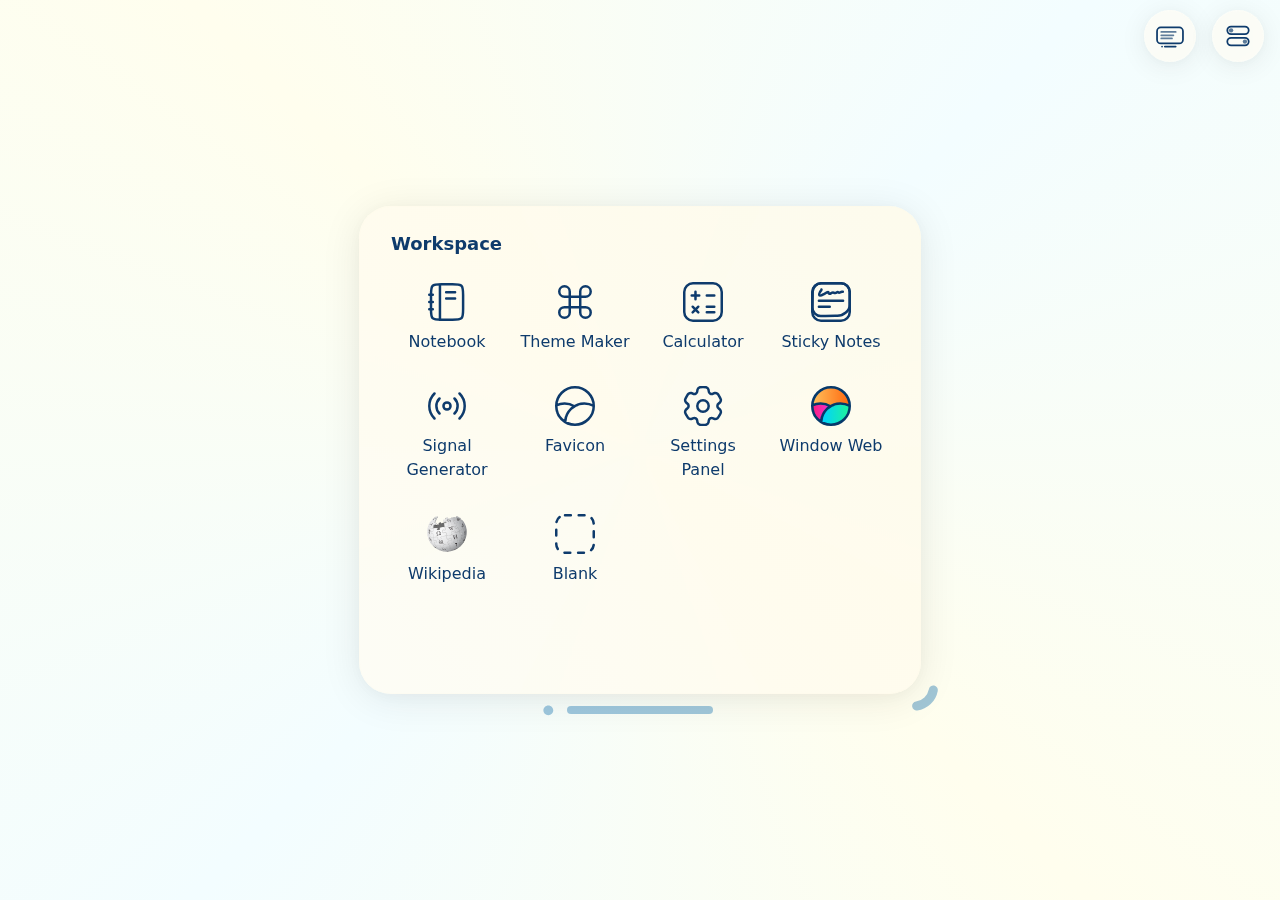
<file: HTML/index.html>
<!DOCTYPE html><!--sRI0aq4dwbSmvme_1ltW0--><html lang="en"><head><meta charSet="utf-8"/><meta name="viewport" content="width=device-width, initial-scale=1"/><link rel="preload" as="image" href="./theme/picker/unity.svg"/><link rel="preload" as="image" href="./theme/picker/home.svg"/><link rel="preload" as="image" href="./theme/picker/photos.svg"/><link rel="preload" as="image" href="./theme/picker/blog.svg"/><link rel="preload" as="image" href="./theme/picker/projects.svg"/><link rel="preload" as="image" href="./theme/picker/about.svg"/><link rel="preload" as="image" href="./theme/picker/perpetuity.svg"/><link rel="preload" as="image" href="./theme/picker/vitreous.svg"/><link rel="preload" as="image" href="./theme/picker/scintillating.svg"/><link rel="preload" as="image" href="./theme/picker/penumbra.svg"/><link rel="stylesheet" href="./_next/static/chunks/3e5dd23a05f0befb.css" data-precedence="next"/><link rel="stylesheet" href="./_next/static/chunks/b9b58c6d5f88432c.css" data-precedence="next"/><link rel="stylesheet" href="./_next/static/chunks/78bc87d9901758cf.css" data-precedence="next"/><link rel="preload" as="script" fetchPriority="low" href="./_next/static/chunks/cbd55ab9639e1e66.js"/><script src="./_next/static/chunks/4745b59d0a053e7f.js" async=""></script><script src="./_next/static/chunks/73a330e38f4c895c.js" async=""></script><script src="./_next/static/chunks/cf65c7d6195d9033.js" async=""></script><script src="./_next/static/chunks/turbopack-cbcbdab65fe99918.js" async=""></script><script src="./_next/static/chunks/7baaa8137c3b586f.js" async=""></script><script src="./_next/static/chunks/6a5ec0ad5689c5dc.js" async=""></script><script src="./_next/static/chunks/ff1a16fafef87110.js" async=""></script><script src="./_next/static/chunks/247eb132b7f7b574.js" async=""></script><link rel="preload" as="image" href="./theme/picker/bubbles.svg"/><link rel="preload" as="image" href="./theme/picker/memories.svg"/><link rel="preload" as="image" href="./theme/picker/bewitched.svg"/><link rel="preload" as="image" href="./theme/picker/dusk.svg"/><link rel="preload" as="image" href="./theme/picker/eventide.svg"/><link rel="preload" as="image" href="./theme/picker/meadowland.svg"/><link rel="preload" as="image" href="./theme/picker/murk.svg"/><link rel="preload" as="image" href="./theme/picker/pixelland.svg"/><link rel="preload" as="image" href="./theme/picker/crimson.svg"/><link rel="preload" as="image" href="./theme/picker/gold.svg"/><link rel="preload" as="image" href="./theme/picker/aquarium.svg"/><link rel="preload" as="image" href="./theme/picker/underwater.svg"/><link rel="preload" as="image" href="./theme/picker/gallery.svg"/><link rel="preload" as="image" href="./theme/picker/gallery3D.svg"/><link rel="preload" as="image" href="./theme/picker/vibrant.svg"/><link rel="preload" as="image" href="./theme/picker/energize.svg"/><link rel="preload" as="image" href="./theme/picker/celebration.svg"/><link rel="preload" as="image" href="./theme/picker/stars.svg"/><link rel="preload" as="image" href="./theme/picker/autumnal.svg"/><link rel="preload" as="image" href="./theme/picker/cherry.svg"/><link rel="preload" as="image" href="./theme/picker/marina.svg"/><link rel="preload" as="image" href="./theme/picker/mori.svg"/><link rel="preload" as="image" href="./theme/picker/spookfest.svg"/><link rel="preload" as="image" href="./theme/picker/halloween.svg"/><link rel="preload" as="image" href="./theme/picker/birthday.svg"/><link rel="preload" as="image" href="./theme/picker/birthday19.svg"/><link rel="preload" as="image" href="./theme/picker/christmas.svg"/><link rel="preload" as="image" href="./theme/picker/midnight.svg"/><link rel="preload" as="image" href="./theme/picker/glitter.svg"/><link rel="preload" as="image" href="./theme/picker/verdant.svg"/><link rel="preload" as="image" href="./theme/picker/sky.svg"/><link rel="preload" as="image" href="./theme/picker/storm.svg"/><link rel="preload" as="image" href="./theme/picker/rainbow.svg"/><link rel="preload" as="image" href="./theme/picker/grass.svg"/><link rel="preload" as="image" href="./theme/picker/plainLight.svg"/><link rel="preload" as="image" href="./theme/picker/plainGray.svg"/><link rel="preload" as="image" href="./theme/picker/plainDark.svg"/><link rel="preload" as="image" href="./theme/picker/eep.svg"/><title>Workspace</title><meta name="description" content="Workspace of windows, derived from Zimo Web."/><link rel="author" href="https://github.com/zimoluo"/><meta name="author" content="Zimo"/><link rel="manifest" href="/manifest.webmanifest"/><meta name="keywords" content="Zimo Web, Zimo Luo, Color, Personal Website, Color Palette, Palette, Theme, Design, Editor, Web app, Theme Editor, Theme Maker, Interactive, Responsive, Online editor, Workspace, Windows, OS, Productivity, PWA"/><meta name="robots" content="index, follow, max-image-preview:large"/><link rel="icon" href="./website-favicon/production/favicon-32x32.png" type="image/png" sizes="32x32"/><link rel="icon" href="./website-favicon/production/favicon-96x96.png" type="image/png" sizes="96x96"/><link rel="icon" href="./website-favicon/production/favicon-192x192.png" type="image/png" sizes="192x192"/><link rel="icon" href="./website-favicon/production/favicon-1024x1024.png" type="image/png" sizes="1024x1024"/><link rel="apple-touch-icon" href="./website-favicon/production/favicon-180x180.png" type="image/png" sizes="180x180"/><script src="./_next/static/chunks/a6dad97d9634a72d.js" noModule=""></script></head><body class="font-main overflow-hidden antialiased"><div hidden=""><!--$--><!--/$--></div><div class="font-system"><div style="--reading-blur:24px;--color-primary:14 59 108;--color-highlight-primary:229 239 251;--color-midlight-primary:154 196 239;--color-darklight-primary:5 25 47;--color-saturated:23 115 176;--color-highlight-saturated:229 242 251;--color-midlight-saturated:154 205 239;--color-darklight-saturated:5 30 47;--color-pastel:255 220 151;--color-highlight-pastel:254 244 225;--color-midlight-pastel:253 216 141;--color-darklight-pastel:52 35 0;--color-light:255 252 243;--color-highlight-light:254 247 225;--color-midlight-light:253 225 141;--color-darklight-light:52 39 0;--bg-page:conic-gradient(from 45deg at 50% 50%, rgb(243 253 255 / 1) 0%, rgb(255 254 238 / 1) 25%, rgb(243 253 255 / 1) 50%, rgb(255 254 238 / 1) 75%, rgb(243 253 255 / 1) 100%);--bg-widget-10:linear-gradient(45deg, rgb(255 252 243 / 0.1) 0%, rgb(255 250 232 / 0.1) 100%);--bg-widget-20:linear-gradient(45deg, rgb(255 252 243 / 0.2) 0%, rgb(255 250 232 / 0.2) 100%);--bg-widget-30:linear-gradient(45deg, rgb(255 252 243 / 0.3) 0%, rgb(255 250 232 / 0.3) 100%);--bg-widget-40:linear-gradient(45deg, rgb(255 252 243 / 0.4) 0%, rgb(255 250 232 / 0.4) 100%);--bg-widget-50:linear-gradient(45deg, rgb(255 252 243 / 0.5) 0%, rgb(255 250 232 / 0.5) 100%);--bg-widget-60:linear-gradient(45deg, rgb(255 252 243 / 0.6) 0%, rgb(255 250 232 / 0.6) 100%);--bg-widget-70:linear-gradient(45deg, rgb(255 252 243 / 0.7) 0%, rgb(255 250 232 / 0.7) 100%);--bg-widget-80:linear-gradient(45deg, rgb(255 252 243 / 0.8) 0%, rgb(255 250 232 / 0.8) 100%);--bg-widget-90:linear-gradient(45deg, rgb(255 252 243 / 0.9) 0%, rgb(255 250 232 / 0.9) 100%);--bg-widget-100:linear-gradient(45deg, rgb(255 252 243 / 1) 0%, rgb(255 250 232 / 1) 100%)"><section class="flex flex-col min-h-screen text-primary"><div class="fixed w-screen h-screen z-[11] pointer-events-none inset-0 window-instance-module__jx4CqW__managerTransition"><div class="fixed w-full h-full pointer-events-none  window-instance-module__jx4CqW__managerTransition"></div></div><div class="hidden md:block"><div class="z-80 fixed top-12 left-0 pointer-events-none"><div></div></div></div><div class="block md:hidden"><div class="z-80 fixed left-1/2 -translate-x-1/2 top-0 pointer-events-none"><div></div></div></div><div aria-hidden="true" style="background-color:#ffe5ac" class="fixed -z-50 pointer-events-none inset-0 w-large-screen h-large-screen bg-cover bg-center select-none bg-page"></div><div class="fixed top-2.5 right-[84px] rounded-t-full transition-transform duration-200 ease-[cubic-bezier(0.37,0.01,0.11,0.93)] z-30 translate-x-0"><div class=""><div class="w-13 h-13 rounded-t-full transition-[filter] duration-75 ease-out "><div class="relative w-13 rounded-t-full window-button-module__ZGeWEW__container"><button class="window-button-module__ZGeWEW__transition relative h-13 w-13 flex items-center justify-center bg-light/65 backdrop-blur-sm rounded-full border-reflect-light shadow-lg ease-out"><svg xmlns="http://www.w3.org/2000/svg" fill="none" viewBox="0 0 1024 1024" class="h-7 w-7" aria-label="Window widget"><g class="stroke-primary"><rect width="948" height="586" x="38" y="199" stroke-width="64" rx="136"></rect><path stroke-linecap="round" stroke-width="64" d="M323 898h397M221 898h0"></path><path stroke-linecap="round" stroke-width="64" d="M192 365H720M192 600H584.343M192 485.819H636.212" opacity="0.66"></path></g></svg></button><div class="absolute top-13 left-1/2 -translate-x-1/2 w-16 px-1.5 pt-4 pb-1.5 rounded-b-full window-button-module__ZGeWEW__extraButtonContainer "><div class="window-button-module__ZGeWEW__extraButton  w-13 h-[140px] bg-light/65 backdrop-blur-sm rounded-full border-reflect-light shadow-lg flex items-center flex-col"><button class="w-13 h-12 pt-3 pb-2 flex items-center justify-center" disabled=""><svg xmlns="http://www.w3.org/2000/svg" fill="none" viewBox="0 0 800 800" class="w-7 h-7 rotate-[135deg] pointer-events-none" aria-label="Magnet icon"><path class="stroke-primary" stroke-linecap="round" stroke-linejoin="round" stroke-width="50" d="M481.48 100H550c27.614 0 50 22.386 50 50v50c0 27.614-22.386 50-50 50h-68.52m0-150H366.667c-165.686 0-300 134.315-300 300 0 165.687 134.315 300 300 300H481.48m0-600v150m0 0H364.814c-82.842 0-149.999 67.157-149.999 150s67.157 150 149.999 150H481.48m0 150H550c27.614 0 50-22.387 50-50v-50c0-27.613-22.386-50-50-50h-68.52m0 150V550"></path><path class="stroke-primary" stroke-linecap="round" stroke-width="50" d="M716.667 200s50 60 50 200-50 200-50 200M650 300s16.667 30 16.667 100S650 500 650 500"></path></svg></button><button class="w-13 h-11 py-2 flex items-center justify-center" disabled=""><svg xmlns="http://www.w3.org/2000/svg" fill="none" viewBox="0 0 800 800" class="w-7 h-7 pointer-events-none scale-110" aria-label="Broom icon"><path class="stroke-primary" stroke-linecap="round" stroke-linejoin="round" stroke-width="45.45" d="m471 188.999 114 69.334L637 173c19-31.333 9-72.667-22.333-91.667-31.334-19-72.667-9-91.667 22.333l-52 85.333ZM406 305.332l105.333 64.001C572.667 406.667 591.334 482 561.667 542l-68.333 139.333c-22 45-75.334 60.667-118.001 34.334L161 585.333c-43-26-53.333-80.333-23.667-120.666L229.667 340c40-54 115-72.001 176.333-34.668Z"></path><path class="stroke-primary" stroke-linecap="round" stroke-linejoin="round" stroke-width="45.45" d="m441.444 169.93 170.82 104.02-69.347 113.88-170.82-104.02 69.347-113.88ZM323 560.337l-55 90.333M408.333 612.333l-54.999 90.334M237.667 508.333l-55 90.334"></path></svg></button><button class="w-13 h-12 pt-2 pb-3 flex items-center justify-center" disabled=""><svg xmlns="http://www.w3.org/2000/svg" xml:space="preserve" stroke-miterlimit="10" style="fill-rule:nonzero;clip-rule:evenodd;stroke-linecap:round;stroke-linejoin:round" viewBox="0 0 24 24" class="w-7 h-7 pointer-events-none scale-90" aria-label="Trash can icon"><path fill="none" class="stroke-primary" stroke-width="1.67" d="M9.594 12v6.016M14.406 12v6.016M2.374 5.984h19.252M4.78 9.594v9.625a3.61 3.61 0 0 0 3.61 3.61h7.22a3.61 3.61 0 0 0 3.61-3.61V9.594M8.39 3.577a2.406 2.406 0 0 1 2.407-2.406h2.406a2.406 2.406 0 0 1 2.407 2.406v2.407H8.39V3.577Z"></path></svg></button></div></div></div></div></div></div><div class="fixed top-[-50lvh] right-0 z-20 h-[200lvh] menu-module__nxePvG__menuBlurDimension backdrop-blur-[9px] opacity-0 pointer-events-none select-none transition-opacity duration-300 ease-out"></div><aside aria-hidden="true" style="transition:transform 0.3s cubic-bezier(.37,.01,.11,.93), opacity 0.18s ease-out, visibility 0.3s ease-out, filter 0.3s ease-out;mask-image:linear-gradient(to bottom, transparent 0%, transparent 0.5rem, rgba(0,0,0,0.008) 0.6053rem, rgba(0,0,0,0.0309) 0.7105rem, rgba(0,0,0,0.0669) 0.8158rem, rgba(0,0,0,0.1143) 0.9211rem, rgba(0,0,0,0.1713) 1.0263rem, rgba(0,0,0,0.2362) 1.1316rem, rgba(0,0,0,0.3072) 1.2368rem, rgba(0,0,0,0.3826) 1.3421rem, rgba(0,0,0,0.4606) 1.4474rem, rgba(0,0,0,0.5394) 1.5526rem, rgba(0,0,0,0.6174) 1.6579rem, rgba(0,0,0,0.6928) 1.7632rem, rgba(0,0,0,0.7638) 1.8684rem, rgba(0,0,0,0.8287) 1.9737rem, rgba(0,0,0,0.8857) 2.0789rem, rgba(0,0,0,0.9331) 2.1842rem, rgba(0,0,0,0.9691) 2.2895rem, rgba(0,0,0,0.992) 2.3947rem, rgba(0,0,0,1) 2.5rem, rgba(0,0,0,1) calc(100% - 2.5rem), rgba(0,0,0,0.992) calc(100% - 2.3947rem), rgba(0,0,0,0.9691) calc(100% - 2.2895rem), rgba(0,0,0,0.9331) calc(100% - 2.1842rem), rgba(0,0,0,0.8857) calc(100% - 2.0789rem), rgba(0,0,0,0.8287) calc(100% - 1.9737rem), rgba(0,0,0,0.7638) calc(100% - 1.8684rem), rgba(0,0,0,0.6928) calc(100% - 1.7632rem), rgba(0,0,0,0.6174) calc(100% - 1.6579rem), rgba(0,0,0,0.5394) calc(100% - 1.5526rem), rgba(0,0,0,0.4606) calc(100% - 1.4474rem), rgba(0,0,0,0.3826) calc(100% - 1.3421rem), rgba(0,0,0,0.3072) calc(100% - 1.2368rem), rgba(0,0,0,0.2362) calc(100% - 1.1316rem), rgba(0,0,0,0.1713) calc(100% - 1.0263rem), rgba(0,0,0,0.1143) calc(100% - 0.9211rem), rgba(0,0,0,0.0669) calc(100% - 0.8158rem), rgba(0,0,0,0.0309) calc(100% - 0.7105rem), rgba(0,0,0,0.008) calc(100% - 0.6053rem), transparent calc(100% - 0.5rem), transparent 100%)" class="fixed top-0 right-0 z-20 h-dynamic-screen menu-module__nxePvG__menuSlideWidth py-2 invisible opacity-0 -translate-y-8 blur-[6px]"><div class="w-full h-full"><div class="h-full w-full overflow-y-auto pr-4 pl-[clamp(1rem,calc(100vw-464px),2rem)] pb-9"><div class="rounded-full w-full bg-light bg-opacity-80 shadow-xl p-2 mt-14 mb-8 flex items-center h-16 border border-highlight-light border-opacity-15"><div class="flex items-center w-full relative h-12"><div class="h-12 w-12 py-0.5 px-0.5 shrink-0 aspect-square relative"><div class="backdrop-module__D6M6EW__container h-11 w-11 aspect-square rounded-full"><svg xmlns="http://www.w3.org/2000/svg" viewBox="0 0 1024 1024" aria-label="The website&#x27;s favicon used for display purposes" class="relative "><defs><linearGradient id="a8cfb8f678da-BGUzwvtaddKn" x1="62" x2="962" y1="512" y2="512" gradientTransform="rotate(0 512 512)" gradientUnits="userSpaceOnUse"><stop offset="0" stop-color="#a6ceff"></stop><stop offset="1" stop-color="#def6ff"></stop></linearGradient><linearGradient id="bfe8d6b33c2b-BGUzwvtaddKn" x1="284.3" x2="1229.5" y1="948.5" y2="948.5" gradientTransform="rotate(0 757 948.5)" gradientUnits="userSpaceOnUse"><stop offset="0" stop-color="#ffcf94"></stop><stop offset="1" stop-color="#fff8ed"></stop></linearGradient><linearGradient id="c1c09383770c-BGUzwvtaddKn" x1="-232.2" x2="713" y1="951" y2="951" gradientTransform="rotate(0 240.4 951)" gradientUnits="userSpaceOnUse"><stop offset="0" stop-color="#ffcf94"></stop><stop offset="1" stop-color="#fff8ed"></stop></linearGradient></defs><path fill="url(#a8cfb8f678da-BGUzwvtaddKn)" d="M34 512C34 248.008 248.008 34 512 34C775.992 34 990 248.008 990 512C990 775.992 775.992 990 512 990C248.008 990 34 775.992 34 512Z"></path><path fill="url(#bfe8d6b33c2b-BGUzwvtaddKn)" d="M748.412 449.005C485.086 450.152 271.392 658.997 262 919.466C334.747 964.159 420.382 990 512.056 990C776.018 990 990 776.279 990 512.639C990 512.285 989.972 511.937 989.972 511.582C918.589 471.453 836.181 448.623 748.412 449.005Z"></path><path fill="url(#c1c09383770c-BGUzwvtaddKn)" d="M244.75 451.005C169.309 451.335 97.9533 468.853 34.3228 499.796C34.2112 504.046 34 508.281 34 512.559C34 684.882 124.962 835.871 261.32 920C267.416 750.261 359.842 602.484 496 519.588C422.496 475.69 336.54 450.604 244.75 451.005Z"></path><path fill="none" stroke="#0c478b" stroke-miterlimit="10" stroke-width="64" stroke-linecap="round" stroke-linejoin="round" d="M260.875 921.071C123.592 836.607 32.011 685.015 32.011 512.004C32.011 507.708 32.2239 503.457 32.3354 499.189C96.3983 468.123 168.24 450.535 244.192 450.203C336.607 449.8 423.147 474.988 497.151 519.06C360.067 602.288 267.013 750.654 260.875 921.071ZM260.875 921.071C270.309 659.167 484.918 449.172 749.371 448.018C837.516 447.635 920.277 470.589 991.962 510.941C991.972 511.297 992 511.648 992 512.004C992 777.096 777.096 992 512.004 992C419.936 992 333.935 966.016 260.875 921.071ZM32 511.992C32 246.9 246.9 32 511.992 32C777.084 32 991.981 246.9 991.981 511.992C991.981 777.084 777.086 991.981 511.992 991.981C246.898 991.981 32 777.086 32 511.992Z"></path></svg></div></div><div class="absolute w-full h-full flex items-center justify-center"><div class="text-xl font-bold ">Workspace</div></div></div></div><div style="border-radius:2rem" class="w-full bg-light bg-opacity-80 shadow-xl py-4 px-5 mb-4 text-base grid grid-cols-1 gap-3 border border-highlight-light border-opacity-15"><p class="text-base font-bold mb-2">Theme</p><div><div class="text-base menu-module__nxePvG__entryMinWidth">Theme preset</div><div class="mt-4 mb-2 sm:px-[3px]"><div class="relative bg-light rounded-[40px] bg-opacity-40 border-reflect-primary shadow"><div class="relative overflow-y-auto px-4 py-4 rounded-[40px]"><div class="menu-module__nxePvG__pickerScrollContainer rounded-[24px]"><section class="settings-theme-picker-module__wNgAyW__pickerGrid "><button class="settings-theme-picker-module__wNgAyW__ring transition-colors duration-300 ease-in-out relative rounded-full group w-12 aspect-square h-12"><div class="absolute top-1/2 left-1/2 -translate-x-1/2 -translate-y-1/2 settings-theme-picker-module__wNgAyW__selected transition-all duration-300 ease-in-out rounded-full w-0 h-0 select-none pointer-events-none opacity-100" aria-hidden="true"></div><img alt="Use unity theme" draggable="false" width="40" height="40" decoding="async" data-nimg="1" class="w-full h-full rounded-full relative" style="color:transparent" src="./theme/picker/unity.svg"/></button><button class="settings-theme-picker-module__wNgAyW__ring transition-colors duration-300 ease-in-out relative rounded-full group w-12 aspect-square h-12"><div class="absolute top-1/2 left-1/2 -translate-x-1/2 -translate-y-1/2 settings-theme-picker-module__wNgAyW__selected transition-all duration-300 ease-in-out rounded-full w-0 h-0 select-none pointer-events-none opacity-0 group-hover:opacity-75" aria-hidden="true"></div><img alt="Use home theme" draggable="false" width="40" height="40" decoding="async" data-nimg="1" class="w-full h-full rounded-full relative" style="color:transparent" src="./theme/picker/home.svg"/></button><button class="settings-theme-picker-module__wNgAyW__ring transition-colors duration-300 ease-in-out relative rounded-full group w-12 aspect-square h-12"><div class="absolute top-1/2 left-1/2 -translate-x-1/2 -translate-y-1/2 settings-theme-picker-module__wNgAyW__selected transition-all duration-300 ease-in-out rounded-full w-0 h-0 select-none pointer-events-none opacity-0 group-hover:opacity-75" aria-hidden="true"></div><img alt="Use photos theme" draggable="false" width="40" height="40" decoding="async" data-nimg="1" class="w-full h-full rounded-full relative" style="color:transparent" src="./theme/picker/photos.svg"/></button><button class="settings-theme-picker-module__wNgAyW__ring transition-colors duration-300 ease-in-out relative rounded-full group w-12 aspect-square h-12"><div class="absolute top-1/2 left-1/2 -translate-x-1/2 -translate-y-1/2 settings-theme-picker-module__wNgAyW__selected transition-all duration-300 ease-in-out rounded-full w-0 h-0 select-none pointer-events-none opacity-0 group-hover:opacity-75" aria-hidden="true"></div><img alt="Use blog theme" draggable="false" width="40" height="40" decoding="async" data-nimg="1" class="w-full h-full rounded-full relative" style="color:transparent" src="./theme/picker/blog.svg"/></button><button class="settings-theme-picker-module__wNgAyW__ring transition-colors duration-300 ease-in-out relative rounded-full group w-12 aspect-square h-12"><div class="absolute top-1/2 left-1/2 -translate-x-1/2 -translate-y-1/2 settings-theme-picker-module__wNgAyW__selected transition-all duration-300 ease-in-out rounded-full w-0 h-0 select-none pointer-events-none opacity-0 group-hover:opacity-75" aria-hidden="true"></div><img alt="Use projects theme" draggable="false" width="40" height="40" decoding="async" data-nimg="1" class="w-full h-full rounded-full relative" style="color:transparent" src="./theme/picker/projects.svg"/></button><button class="settings-theme-picker-module__wNgAyW__ring transition-colors duration-300 ease-in-out relative rounded-full group w-12 aspect-square h-12"><div class="absolute top-1/2 left-1/2 -translate-x-1/2 -translate-y-1/2 settings-theme-picker-module__wNgAyW__selected transition-all duration-300 ease-in-out rounded-full w-0 h-0 select-none pointer-events-none opacity-0 group-hover:opacity-75" aria-hidden="true"></div><img alt="Use about theme" draggable="false" width="40" height="40" decoding="async" data-nimg="1" class="w-full h-full rounded-full relative" style="color:transparent" src="./theme/picker/about.svg"/></button><button class="settings-theme-picker-module__wNgAyW__ring transition-colors duration-300 ease-in-out relative rounded-full group w-12 aspect-square h-12"><div class="absolute top-1/2 left-1/2 -translate-x-1/2 -translate-y-1/2 settings-theme-picker-module__wNgAyW__selected transition-all duration-300 ease-in-out rounded-full w-0 h-0 select-none pointer-events-none opacity-0 group-hover:opacity-75" aria-hidden="true"></div><img alt="Use perpetuity theme" draggable="false" width="40" height="40" decoding="async" data-nimg="1" class="w-full h-full rounded-full relative" style="color:transparent" src="./theme/picker/perpetuity.svg"/></button><button class="settings-theme-picker-module__wNgAyW__ring transition-colors duration-300 ease-in-out relative rounded-full group w-12 aspect-square h-12"><div class="absolute top-1/2 left-1/2 -translate-x-1/2 -translate-y-1/2 settings-theme-picker-module__wNgAyW__selected transition-all duration-300 ease-in-out rounded-full w-0 h-0 select-none pointer-events-none opacity-0 group-hover:opacity-75" aria-hidden="true"></div><img alt="Use vitreous theme" draggable="false" width="40" height="40" decoding="async" data-nimg="1" class="w-full h-full rounded-full relative" style="color:transparent" src="./theme/picker/vitreous.svg"/></button><button class="settings-theme-picker-module__wNgAyW__ring transition-colors duration-300 ease-in-out relative rounded-full group w-12 aspect-square h-12"><div class="absolute top-1/2 left-1/2 -translate-x-1/2 -translate-y-1/2 settings-theme-picker-module__wNgAyW__selected transition-all duration-300 ease-in-out rounded-full w-0 h-0 select-none pointer-events-none opacity-0 group-hover:opacity-75" aria-hidden="true"></div><img alt="Use scintillating theme" draggable="false" width="40" height="40" decoding="async" data-nimg="1" class="w-full h-full rounded-full relative" style="color:transparent" src="./theme/picker/scintillating.svg"/></button><button class="settings-theme-picker-module__wNgAyW__ring transition-colors duration-300 ease-in-out relative rounded-full group w-12 aspect-square h-12"><div class="absolute top-1/2 left-1/2 -translate-x-1/2 -translate-y-1/2 settings-theme-picker-module__wNgAyW__selected transition-all duration-300 ease-in-out rounded-full w-0 h-0 select-none pointer-events-none opacity-0 group-hover:opacity-75" aria-hidden="true"></div><img alt="Use penumbra theme" draggable="false" width="40" height="40" decoding="async" data-nimg="1" class="w-full h-full rounded-full relative" style="color:transparent" src="./theme/picker/penumbra.svg"/></button><button class="settings-theme-picker-module__wNgAyW__ring transition-colors duration-300 ease-in-out relative rounded-full group w-12 aspect-square h-12"><div class="absolute top-1/2 left-1/2 -translate-x-1/2 -translate-y-1/2 settings-theme-picker-module__wNgAyW__selected transition-all duration-300 ease-in-out rounded-full w-0 h-0 select-none pointer-events-none opacity-0 group-hover:opacity-75" aria-hidden="true"></div><img alt="Use bubbles theme" draggable="false" width="40" height="40" decoding="async" data-nimg="1" class="w-full h-full rounded-full relative" style="color:transparent" src="./theme/picker/bubbles.svg"/></button><button class="settings-theme-picker-module__wNgAyW__ring transition-colors duration-300 ease-in-out relative rounded-full group w-12 aspect-square h-12"><div class="absolute top-1/2 left-1/2 -translate-x-1/2 -translate-y-1/2 settings-theme-picker-module__wNgAyW__selected transition-all duration-300 ease-in-out rounded-full w-0 h-0 select-none pointer-events-none opacity-0 group-hover:opacity-75" aria-hidden="true"></div><img alt="Use memories theme" draggable="false" width="40" height="40" decoding="async" data-nimg="1" class="w-full h-full rounded-full relative" style="color:transparent" src="./theme/picker/memories.svg"/></button><button class="settings-theme-picker-module__wNgAyW__ring transition-colors duration-300 ease-in-out relative rounded-full group w-12 aspect-square h-12"><div class="absolute top-1/2 left-1/2 -translate-x-1/2 -translate-y-1/2 settings-theme-picker-module__wNgAyW__selected transition-all duration-300 ease-in-out rounded-full w-0 h-0 select-none pointer-events-none opacity-0 group-hover:opacity-75" aria-hidden="true"></div><img alt="Use bewitched theme" draggable="false" width="40" height="40" decoding="async" data-nimg="1" class="w-full h-full rounded-full relative" style="color:transparent" src="./theme/picker/bewitched.svg"/></button><button class="settings-theme-picker-module__wNgAyW__ring transition-colors duration-300 ease-in-out relative rounded-full group w-12 aspect-square h-12"><div class="absolute top-1/2 left-1/2 -translate-x-1/2 -translate-y-1/2 settings-theme-picker-module__wNgAyW__selected transition-all duration-300 ease-in-out rounded-full w-0 h-0 select-none pointer-events-none opacity-0 group-hover:opacity-75" aria-hidden="true"></div><img alt="Use dusk theme" draggable="false" width="40" height="40" decoding="async" data-nimg="1" class="w-full h-full rounded-full relative" style="color:transparent" src="./theme/picker/dusk.svg"/></button><button class="settings-theme-picker-module__wNgAyW__ring transition-colors duration-300 ease-in-out relative rounded-full group w-12 aspect-square h-12"><div class="absolute top-1/2 left-1/2 -translate-x-1/2 -translate-y-1/2 settings-theme-picker-module__wNgAyW__selected transition-all duration-300 ease-in-out rounded-full w-0 h-0 select-none pointer-events-none opacity-0 group-hover:opacity-75" aria-hidden="true"></div><img alt="Use eventide theme" draggable="false" width="40" height="40" decoding="async" data-nimg="1" class="w-full h-full rounded-full relative" style="color:transparent" src="./theme/picker/eventide.svg"/></button><button class="settings-theme-picker-module__wNgAyW__ring transition-colors duration-300 ease-in-out relative rounded-full group w-12 aspect-square h-12"><div class="absolute top-1/2 left-1/2 -translate-x-1/2 -translate-y-1/2 settings-theme-picker-module__wNgAyW__selected transition-all duration-300 ease-in-out rounded-full w-0 h-0 select-none pointer-events-none opacity-0 group-hover:opacity-75" aria-hidden="true"></div><img alt="Use meadowland theme" draggable="false" width="40" height="40" decoding="async" data-nimg="1" class="w-full h-full rounded-full relative" style="color:transparent" src="./theme/picker/meadowland.svg"/></button><button class="settings-theme-picker-module__wNgAyW__ring transition-colors duration-300 ease-in-out relative rounded-full group w-12 aspect-square h-12"><div class="absolute top-1/2 left-1/2 -translate-x-1/2 -translate-y-1/2 settings-theme-picker-module__wNgAyW__selected transition-all duration-300 ease-in-out rounded-full w-0 h-0 select-none pointer-events-none opacity-0 group-hover:opacity-75" aria-hidden="true"></div><img alt="Use murk theme" draggable="false" width="40" height="40" decoding="async" data-nimg="1" class="w-full h-full rounded-full relative" style="color:transparent" src="./theme/picker/murk.svg"/></button><button class="settings-theme-picker-module__wNgAyW__ring transition-colors duration-300 ease-in-out relative rounded-full group w-12 aspect-square h-12"><div class="absolute top-1/2 left-1/2 -translate-x-1/2 -translate-y-1/2 settings-theme-picker-module__wNgAyW__selected transition-all duration-300 ease-in-out rounded-full w-0 h-0 select-none pointer-events-none opacity-0 group-hover:opacity-75" aria-hidden="true"></div><img alt="Use pixelland theme" draggable="false" width="40" height="40" decoding="async" data-nimg="1" class="w-full h-full rounded-full relative" style="color:transparent" src="./theme/picker/pixelland.svg"/></button><button class="settings-theme-picker-module__wNgAyW__ring transition-colors duration-300 ease-in-out relative rounded-full group w-12 aspect-square h-12"><div class="absolute top-1/2 left-1/2 -translate-x-1/2 -translate-y-1/2 settings-theme-picker-module__wNgAyW__selected transition-all duration-300 ease-in-out rounded-full w-0 h-0 select-none pointer-events-none opacity-0 group-hover:opacity-75" aria-hidden="true"></div><img alt="Use crimson theme" draggable="false" width="40" height="40" decoding="async" data-nimg="1" class="w-full h-full rounded-full relative" style="color:transparent" src="./theme/picker/crimson.svg"/></button><button class="settings-theme-picker-module__wNgAyW__ring transition-colors duration-300 ease-in-out relative rounded-full group w-12 aspect-square h-12"><div class="absolute top-1/2 left-1/2 -translate-x-1/2 -translate-y-1/2 settings-theme-picker-module__wNgAyW__selected transition-all duration-300 ease-in-out rounded-full w-0 h-0 select-none pointer-events-none opacity-0 group-hover:opacity-75" aria-hidden="true"></div><img alt="Use gold theme" draggable="false" width="40" height="40" decoding="async" data-nimg="1" class="w-full h-full rounded-full relative" style="color:transparent" src="./theme/picker/gold.svg"/></button><button class="settings-theme-picker-module__wNgAyW__ring transition-colors duration-300 ease-in-out relative rounded-full group w-12 aspect-square h-12"><div class="absolute top-1/2 left-1/2 -translate-x-1/2 -translate-y-1/2 settings-theme-picker-module__wNgAyW__selected transition-all duration-300 ease-in-out rounded-full w-0 h-0 select-none pointer-events-none opacity-0 group-hover:opacity-75" aria-hidden="true"></div><img alt="Use aquarium theme" draggable="false" width="40" height="40" decoding="async" data-nimg="1" class="w-full h-full rounded-full relative" style="color:transparent" src="./theme/picker/aquarium.svg"/></button><button class="settings-theme-picker-module__wNgAyW__ring transition-colors duration-300 ease-in-out relative rounded-full group w-12 aspect-square h-12"><div class="absolute top-1/2 left-1/2 -translate-x-1/2 -translate-y-1/2 settings-theme-picker-module__wNgAyW__selected transition-all duration-300 ease-in-out rounded-full w-0 h-0 select-none pointer-events-none opacity-0 group-hover:opacity-75" aria-hidden="true"></div><img alt="Use underwater theme" draggable="false" width="40" height="40" decoding="async" data-nimg="1" class="w-full h-full rounded-full relative" style="color:transparent" src="./theme/picker/underwater.svg"/></button><button class="settings-theme-picker-module__wNgAyW__ring transition-colors duration-300 ease-in-out relative rounded-full group w-12 aspect-square h-12"><div class="absolute top-1/2 left-1/2 -translate-x-1/2 -translate-y-1/2 settings-theme-picker-module__wNgAyW__selected transition-all duration-300 ease-in-out rounded-full w-0 h-0 select-none pointer-events-none opacity-0 group-hover:opacity-75" aria-hidden="true"></div><img alt="Use gallery theme" draggable="false" width="40" height="40" decoding="async" data-nimg="1" class="w-full h-full rounded-full relative" style="color:transparent" src="./theme/picker/gallery.svg"/></button><button class="settings-theme-picker-module__wNgAyW__ring transition-colors duration-300 ease-in-out relative rounded-full group w-12 aspect-square h-12"><div class="absolute top-1/2 left-1/2 -translate-x-1/2 -translate-y-1/2 settings-theme-picker-module__wNgAyW__selected transition-all duration-300 ease-in-out rounded-full w-0 h-0 select-none pointer-events-none opacity-0 group-hover:opacity-75" aria-hidden="true"></div><img alt="Use gallery3D theme" draggable="false" width="40" height="40" decoding="async" data-nimg="1" class="w-full h-full rounded-full relative" style="color:transparent" src="./theme/picker/gallery3D.svg"/></button><button class="settings-theme-picker-module__wNgAyW__ring transition-colors duration-300 ease-in-out relative rounded-full group w-12 aspect-square h-12"><div class="absolute top-1/2 left-1/2 -translate-x-1/2 -translate-y-1/2 settings-theme-picker-module__wNgAyW__selected transition-all duration-300 ease-in-out rounded-full w-0 h-0 select-none pointer-events-none opacity-0 group-hover:opacity-75" aria-hidden="true"></div><img alt="Use vibrant theme" draggable="false" width="40" height="40" decoding="async" data-nimg="1" class="w-full h-full rounded-full relative" style="color:transparent" src="./theme/picker/vibrant.svg"/></button><button class="settings-theme-picker-module__wNgAyW__ring transition-colors duration-300 ease-in-out relative rounded-full group w-12 aspect-square h-12"><div class="absolute top-1/2 left-1/2 -translate-x-1/2 -translate-y-1/2 settings-theme-picker-module__wNgAyW__selected transition-all duration-300 ease-in-out rounded-full w-0 h-0 select-none pointer-events-none opacity-0 group-hover:opacity-75" aria-hidden="true"></div><img alt="Use energize theme" draggable="false" width="40" height="40" decoding="async" data-nimg="1" class="w-full h-full rounded-full relative" style="color:transparent" src="./theme/picker/energize.svg"/></button><button class="settings-theme-picker-module__wNgAyW__ring transition-colors duration-300 ease-in-out relative rounded-full group w-12 aspect-square h-12"><div class="absolute top-1/2 left-1/2 -translate-x-1/2 -translate-y-1/2 settings-theme-picker-module__wNgAyW__selected transition-all duration-300 ease-in-out rounded-full w-0 h-0 select-none pointer-events-none opacity-0 group-hover:opacity-75" aria-hidden="true"></div><img alt="Use celebration theme" draggable="false" width="40" height="40" decoding="async" data-nimg="1" class="w-full h-full rounded-full relative" style="color:transparent" src="./theme/picker/celebration.svg"/></button><button class="settings-theme-picker-module__wNgAyW__ring transition-colors duration-300 ease-in-out relative rounded-full group w-12 aspect-square h-12"><div class="absolute top-1/2 left-1/2 -translate-x-1/2 -translate-y-1/2 settings-theme-picker-module__wNgAyW__selected transition-all duration-300 ease-in-out rounded-full w-0 h-0 select-none pointer-events-none opacity-0 group-hover:opacity-75" aria-hidden="true"></div><img alt="Use stars theme" draggable="false" width="40" height="40" decoding="async" data-nimg="1" class="w-full h-full rounded-full relative" style="color:transparent" src="./theme/picker/stars.svg"/></button><button class="settings-theme-picker-module__wNgAyW__ring transition-colors duration-300 ease-in-out relative rounded-full group w-12 aspect-square h-12"><div class="absolute top-1/2 left-1/2 -translate-x-1/2 -translate-y-1/2 settings-theme-picker-module__wNgAyW__selected transition-all duration-300 ease-in-out rounded-full w-0 h-0 select-none pointer-events-none opacity-0 group-hover:opacity-75" aria-hidden="true"></div><img alt="Use autumnal theme" draggable="false" width="40" height="40" decoding="async" data-nimg="1" class="w-full h-full rounded-full relative" style="color:transparent" src="./theme/picker/autumnal.svg"/></button><button class="settings-theme-picker-module__wNgAyW__ring transition-colors duration-300 ease-in-out relative rounded-full group w-12 aspect-square h-12"><div class="absolute top-1/2 left-1/2 -translate-x-1/2 -translate-y-1/2 settings-theme-picker-module__wNgAyW__selected transition-all duration-300 ease-in-out rounded-full w-0 h-0 select-none pointer-events-none opacity-0 group-hover:opacity-75" aria-hidden="true"></div><img alt="Use cherry theme" draggable="false" width="40" height="40" decoding="async" data-nimg="1" class="w-full h-full rounded-full relative" style="color:transparent" src="./theme/picker/cherry.svg"/></button><button class="settings-theme-picker-module__wNgAyW__ring transition-colors duration-300 ease-in-out relative rounded-full group w-12 aspect-square h-12"><div class="absolute top-1/2 left-1/2 -translate-x-1/2 -translate-y-1/2 settings-theme-picker-module__wNgAyW__selected transition-all duration-300 ease-in-out rounded-full w-0 h-0 select-none pointer-events-none opacity-0 group-hover:opacity-75" aria-hidden="true"></div><img alt="Use marina theme" draggable="false" width="40" height="40" decoding="async" data-nimg="1" class="w-full h-full rounded-full relative" style="color:transparent" src="./theme/picker/marina.svg"/></button><button class="settings-theme-picker-module__wNgAyW__ring transition-colors duration-300 ease-in-out relative rounded-full group w-12 aspect-square h-12"><div class="absolute top-1/2 left-1/2 -translate-x-1/2 -translate-y-1/2 settings-theme-picker-module__wNgAyW__selected transition-all duration-300 ease-in-out rounded-full w-0 h-0 select-none pointer-events-none opacity-0 group-hover:opacity-75" aria-hidden="true"></div><img alt="Use mori theme" draggable="false" width="40" height="40" decoding="async" data-nimg="1" class="w-full h-full rounded-full relative" style="color:transparent" src="./theme/picker/mori.svg"/></button><button class="settings-theme-picker-module__wNgAyW__ring transition-colors duration-300 ease-in-out relative rounded-full group w-12 aspect-square h-12"><div class="absolute top-1/2 left-1/2 -translate-x-1/2 -translate-y-1/2 settings-theme-picker-module__wNgAyW__selected transition-all duration-300 ease-in-out rounded-full w-0 h-0 select-none pointer-events-none opacity-0 group-hover:opacity-75" aria-hidden="true"></div><img alt="Use spookfest theme" draggable="false" width="40" height="40" decoding="async" data-nimg="1" class="w-full h-full rounded-full relative" style="color:transparent" src="./theme/picker/spookfest.svg"/></button><button class="settings-theme-picker-module__wNgAyW__ring transition-colors duration-300 ease-in-out relative rounded-full group w-12 aspect-square h-12"><div class="absolute top-1/2 left-1/2 -translate-x-1/2 -translate-y-1/2 settings-theme-picker-module__wNgAyW__selected transition-all duration-300 ease-in-out rounded-full w-0 h-0 select-none pointer-events-none opacity-0 group-hover:opacity-75" aria-hidden="true"></div><img alt="Use halloween theme" draggable="false" width="40" height="40" decoding="async" data-nimg="1" class="w-full h-full rounded-full relative" style="color:transparent" src="./theme/picker/halloween.svg"/></button><button class="settings-theme-picker-module__wNgAyW__ring transition-colors duration-300 ease-in-out relative rounded-full group w-12 aspect-square h-12"><div class="absolute top-1/2 left-1/2 -translate-x-1/2 -translate-y-1/2 settings-theme-picker-module__wNgAyW__selected transition-all duration-300 ease-in-out rounded-full w-0 h-0 select-none pointer-events-none opacity-0 group-hover:opacity-75" aria-hidden="true"></div><img alt="Use birthday theme" draggable="false" width="40" height="40" decoding="async" data-nimg="1" class="w-full h-full rounded-full relative" style="color:transparent" src="./theme/picker/birthday.svg"/></button><button class="settings-theme-picker-module__wNgAyW__ring transition-colors duration-300 ease-in-out relative rounded-full group w-12 aspect-square h-12"><div class="absolute top-1/2 left-1/2 -translate-x-1/2 -translate-y-1/2 settings-theme-picker-module__wNgAyW__selected transition-all duration-300 ease-in-out rounded-full w-0 h-0 select-none pointer-events-none opacity-0 group-hover:opacity-75" aria-hidden="true"></div><img alt="Use birthday19 theme" draggable="false" width="40" height="40" decoding="async" data-nimg="1" class="w-full h-full rounded-full relative" style="color:transparent" src="./theme/picker/birthday19.svg"/></button><button class="settings-theme-picker-module__wNgAyW__ring transition-colors duration-300 ease-in-out relative rounded-full group w-12 aspect-square h-12"><div class="absolute top-1/2 left-1/2 -translate-x-1/2 -translate-y-1/2 settings-theme-picker-module__wNgAyW__selected transition-all duration-300 ease-in-out rounded-full w-0 h-0 select-none pointer-events-none opacity-0 group-hover:opacity-75" aria-hidden="true"></div><img alt="Use christmas theme" draggable="false" width="40" height="40" decoding="async" data-nimg="1" class="w-full h-full rounded-full relative" style="color:transparent" src="./theme/picker/christmas.svg"/></button><button class="settings-theme-picker-module__wNgAyW__ring transition-colors duration-300 ease-in-out relative rounded-full group w-12 aspect-square h-12"><div class="absolute top-1/2 left-1/2 -translate-x-1/2 -translate-y-1/2 settings-theme-picker-module__wNgAyW__selected transition-all duration-300 ease-in-out rounded-full w-0 h-0 select-none pointer-events-none opacity-0 group-hover:opacity-75" aria-hidden="true"></div><img alt="Use midnight theme" draggable="false" width="40" height="40" decoding="async" data-nimg="1" class="w-full h-full rounded-full relative" style="color:transparent" src="./theme/picker/midnight.svg"/></button><button class="settings-theme-picker-module__wNgAyW__ring transition-colors duration-300 ease-in-out relative rounded-full group w-12 aspect-square h-12"><div class="absolute top-1/2 left-1/2 -translate-x-1/2 -translate-y-1/2 settings-theme-picker-module__wNgAyW__selected transition-all duration-300 ease-in-out rounded-full w-0 h-0 select-none pointer-events-none opacity-0 group-hover:opacity-75" aria-hidden="true"></div><img alt="Use glitter theme" draggable="false" width="40" height="40" decoding="async" data-nimg="1" class="w-full h-full rounded-full relative" style="color:transparent" src="./theme/picker/glitter.svg"/></button><button class="settings-theme-picker-module__wNgAyW__ring transition-colors duration-300 ease-in-out relative rounded-full group w-12 aspect-square h-12"><div class="absolute top-1/2 left-1/2 -translate-x-1/2 -translate-y-1/2 settings-theme-picker-module__wNgAyW__selected transition-all duration-300 ease-in-out rounded-full w-0 h-0 select-none pointer-events-none opacity-0 group-hover:opacity-75" aria-hidden="true"></div><img alt="Use verdant theme" draggable="false" width="40" height="40" decoding="async" data-nimg="1" class="w-full h-full rounded-full relative" style="color:transparent" src="./theme/picker/verdant.svg"/></button><button class="settings-theme-picker-module__wNgAyW__ring transition-colors duration-300 ease-in-out relative rounded-full group w-12 aspect-square h-12"><div class="absolute top-1/2 left-1/2 -translate-x-1/2 -translate-y-1/2 settings-theme-picker-module__wNgAyW__selected transition-all duration-300 ease-in-out rounded-full w-0 h-0 select-none pointer-events-none opacity-0 group-hover:opacity-75" aria-hidden="true"></div><img alt="Use sky theme" draggable="false" width="40" height="40" decoding="async" data-nimg="1" class="w-full h-full rounded-full relative" style="color:transparent" src="./theme/picker/sky.svg"/></button><button class="settings-theme-picker-module__wNgAyW__ring transition-colors duration-300 ease-in-out relative rounded-full group w-12 aspect-square h-12"><div class="absolute top-1/2 left-1/2 -translate-x-1/2 -translate-y-1/2 settings-theme-picker-module__wNgAyW__selected transition-all duration-300 ease-in-out rounded-full w-0 h-0 select-none pointer-events-none opacity-0 group-hover:opacity-75" aria-hidden="true"></div><img alt="Use storm theme" draggable="false" width="40" height="40" decoding="async" data-nimg="1" class="w-full h-full rounded-full relative" style="color:transparent" src="./theme/picker/storm.svg"/></button><button class="settings-theme-picker-module__wNgAyW__ring transition-colors duration-300 ease-in-out relative rounded-full group w-12 aspect-square h-12"><div class="absolute top-1/2 left-1/2 -translate-x-1/2 -translate-y-1/2 settings-theme-picker-module__wNgAyW__selected transition-all duration-300 ease-in-out rounded-full w-0 h-0 select-none pointer-events-none opacity-0 group-hover:opacity-75" aria-hidden="true"></div><img alt="Use rainbow theme" draggable="false" width="40" height="40" decoding="async" data-nimg="1" class="w-full h-full rounded-full relative" style="color:transparent" src="./theme/picker/rainbow.svg"/></button><button class="settings-theme-picker-module__wNgAyW__ring transition-colors duration-300 ease-in-out relative rounded-full group w-12 aspect-square h-12"><div class="absolute top-1/2 left-1/2 -translate-x-1/2 -translate-y-1/2 settings-theme-picker-module__wNgAyW__selected transition-all duration-300 ease-in-out rounded-full w-0 h-0 select-none pointer-events-none opacity-0 group-hover:opacity-75" aria-hidden="true"></div><img alt="Use grass theme" draggable="false" width="40" height="40" decoding="async" data-nimg="1" class="w-full h-full rounded-full relative" style="color:transparent" src="./theme/picker/grass.svg"/></button><button class="settings-theme-picker-module__wNgAyW__ring transition-colors duration-300 ease-in-out relative rounded-full group w-12 aspect-square h-12"><div class="absolute top-1/2 left-1/2 -translate-x-1/2 -translate-y-1/2 settings-theme-picker-module__wNgAyW__selected transition-all duration-300 ease-in-out rounded-full w-0 h-0 select-none pointer-events-none opacity-0 group-hover:opacity-75" aria-hidden="true"></div><img alt="Use plainLight theme" draggable="false" width="40" height="40" decoding="async" data-nimg="1" class="w-full h-full rounded-full relative" style="color:transparent" src="./theme/picker/plainLight.svg"/></button><button class="settings-theme-picker-module__wNgAyW__ring transition-colors duration-300 ease-in-out relative rounded-full group w-12 aspect-square h-12"><div class="absolute top-1/2 left-1/2 -translate-x-1/2 -translate-y-1/2 settings-theme-picker-module__wNgAyW__selected transition-all duration-300 ease-in-out rounded-full w-0 h-0 select-none pointer-events-none opacity-0 group-hover:opacity-75" aria-hidden="true"></div><img alt="Use plainGray theme" draggable="false" width="40" height="40" decoding="async" data-nimg="1" class="w-full h-full rounded-full relative" style="color:transparent" src="./theme/picker/plainGray.svg"/></button><button class="settings-theme-picker-module__wNgAyW__ring transition-colors duration-300 ease-in-out relative rounded-full group w-12 aspect-square h-12"><div class="absolute top-1/2 left-1/2 -translate-x-1/2 -translate-y-1/2 settings-theme-picker-module__wNgAyW__selected transition-all duration-300 ease-in-out rounded-full w-0 h-0 select-none pointer-events-none opacity-0 group-hover:opacity-75" aria-hidden="true"></div><img alt="Use plainDark theme" draggable="false" width="40" height="40" decoding="async" data-nimg="1" class="w-full h-full rounded-full relative" style="color:transparent" src="./theme/picker/plainDark.svg"/></button><button class="settings-theme-picker-module__wNgAyW__ring transition-colors duration-300 ease-in-out relative rounded-full group w-12 aspect-square h-12"><div class="absolute top-1/2 left-1/2 -translate-x-1/2 -translate-y-1/2 settings-theme-picker-module__wNgAyW__selected transition-all duration-300 ease-in-out rounded-full w-0 h-0 select-none pointer-events-none opacity-0 group-hover:opacity-75" aria-hidden="true"></div><img alt="Use eep theme" draggable="false" width="40" height="40" decoding="async" data-nimg="1" class="w-full h-full rounded-full relative" style="color:transparent" src="./theme/picker/eep.svg"/></button></section><div class="h-4 select-none pointer-events-none" aria-hidden="true"></div></div></div></div></div></div><hr class="border-primary border-0.4 border-opacity-20 h-0"/><div><div class="text-base menu-module__nxePvG__entryMinWidth">Theme profile</div><div class="menu-module__nxePvG__themeProfileWidth"><div class="mt-4 mb-2 px-2"><div class="relative -mb-3"><div class="relative grid"><div class="profile-selector-module__uKQ83q__container pb-3 pt-3 -mt-3 px-4 -mx-4 transition-opacity duration-150 ease-out opacity-100"><div style="--color-primary:121 12 63;--color-highlight-primary:251 228 239;--color-midlight-primary:242 152 194;--color-darklight-primary:49 3 24;--color-saturated:169 61 112;--color-highlight-saturated:246 233 239;--color-midlight-saturated:222 172 195;--color-darklight-saturated:40 12 25;--color-pastel:229 195 211;--color-highlight-pastel:245 234 239;--color-midlight-pastel:218 176 196;--color-darklight-pastel:38 14 25;--color-light:246 234 239;--color-highlight-light:245 234 239;--color-midlight-light:218 176 193;--color-darklight-light:38 14 24;--bg-page:repeating-conic-gradient(from 60deg at 60% 55%, rgb(255 234 244 / 1) 0%, rgb(255 234 244 / 1) 7%, rgb(243 214 229 / 1) 7.01%, rgb(243 214 229 / 1) 14%)"><div class="relative group"><div class="absolute rounded-2xl left-1/2 top-1/2 -translate-x-1/2 -translate-y-1/2 profile-selector-module__uKQ83q__selected transition-opacity duration-300 ease-out opacity-0 group-hover:opacity-100"></div><button class="rounded-2xl bg-light flex w-16 h-auto aspect-square shadow-xs transition-colors duration-300 ease-out relative"><div class="absolute left-0 top-0 rounded-2xl w-full h-full profile-selector-module__uKQ83q__border transition-colors duration-300 ease-out border-saturated border-opacity-40 group-hover:border-opacity-65 overflow-hidden"><div class="w-full h-full absolute left-0 top-0 bg-page"></div></div></button></div></div><div style="--color-primary:246 246 246;--color-highlight-primary:240 240 240;--color-midlight-primary:197 197 197;--color-darklight-primary:26 26 26;--color-saturated:212 212 212;--color-highlight-saturated:240 240 240;--color-midlight-saturated:197 197 197;--color-darklight-saturated:26 26 26;--color-pastel:141 141 141;--color-highlight-pastel:240 240 240;--color-midlight-pastel:197 197 197;--color-darklight-pastel:26 26 26;--color-light:128 128 128;--color-highlight-light:240 240 240;--color-midlight-light:197 197 197;--color-darklight-light:26 26 26;--bg-page:repeating-conic-gradient(from 45deg at 43% 62%, rgb(126 126 126 / 1) 20%, rgb(153 153 153 / 1) 50%)"><div class="relative group"><div class="absolute rounded-2xl left-1/2 top-1/2 -translate-x-1/2 -translate-y-1/2 profile-selector-module__uKQ83q__selected transition-opacity duration-300 ease-out opacity-0 group-hover:opacity-100"></div><button class="rounded-2xl bg-light flex w-16 h-auto aspect-square shadow-xs transition-colors duration-300 ease-out relative"><div class="absolute left-0 top-0 rounded-2xl w-full h-full profile-selector-module__uKQ83q__border transition-colors duration-300 ease-out border-saturated border-opacity-40 group-hover:border-opacity-65 overflow-hidden"><div class="w-full h-full absolute left-0 top-0 bg-page"></div></div></button></div></div><div style="--color-primary:8 111 87;--color-highlight-primary:227 252 246;--color-midlight-primary:149 245 223;--color-darklight-primary:2 50 39;--color-saturated:25 189 152;--color-highlight-saturated:229 251 245;--color-midlight-saturated:154 239 220;--color-darklight-saturated:5 47 37;--color-pastel:177 247 230;--color-highlight-pastel:228 251 245;--color-midlight-pastel:152 242 219;--color-darklight-pastel:4 48 37;--color-light:212 255 244;--color-highlight-light:225 254 247;--color-midlight-light:141 253 225;--color-darklight-light:0 52 39;--bg-page:repeating-linear-gradient(45deg, rgb(253 213 187 / 0.45) 0%, rgb(252 234 206 / 0.39) 18%), repeating-radial-gradient(40% 20% at 50% 120%, rgb(255 241 231 / 1) 0%, rgb(255 232 214 / 1) 100%)"><div class="relative group"><div class="absolute rounded-2xl left-1/2 top-1/2 -translate-x-1/2 -translate-y-1/2 profile-selector-module__uKQ83q__selected transition-opacity duration-300 ease-out opacity-0 group-hover:opacity-100"></div><button class="rounded-2xl bg-light flex w-16 h-auto aspect-square shadow-xs transition-colors duration-300 ease-out relative"><div class="absolute left-0 top-0 rounded-2xl w-full h-full profile-selector-module__uKQ83q__border transition-colors duration-300 ease-out border-saturated border-opacity-40 group-hover:border-opacity-65 overflow-hidden"><div class="w-full h-full absolute left-0 top-0 bg-page"></div></div></button></div></div><div style="--color-primary:255 255 240;--color-highlight-primary:254 254 225;--color-midlight-primary:253 253 141;--color-darklight-primary:52 52 0;--color-saturated:255 244 179;--color-highlight-saturated:254 250 225;--color-midlight-saturated:253 236 141;--color-darklight-saturated:52 44 0;--color-pastel:246 209 26;--color-highlight-pastel:253 248 227;--color-midlight-pastel:248 231 146;--color-darklight-pastel:51 43 1;--color-light:234 195 0;--color-highlight-light:254 249 225;--color-midlight-light:253 234 141;--color-darklight-light:52 43 0;--bg-page:linear-gradient(60deg, rgb(242 189 199 / 1) 0%, rgb(242 189 199 / 1) 20%, rgb(242 220 107 / 1) 20.01%, rgb(242 220 107 / 1) 40%, rgb(91 166 131 / 1) 40.01%, rgb(91 166 131 / 1) 60%, rgb(183 150 216 / 1) 60.01%, rgb(183 150 216 / 1) 80%, rgb(60 116 166 / 1) 80.01%, rgb(60 116 166 / 1) 100%)"><div class="relative group"><div class="absolute rounded-2xl left-1/2 top-1/2 -translate-x-1/2 -translate-y-1/2 profile-selector-module__uKQ83q__selected transition-opacity duration-300 ease-out opacity-0 group-hover:opacity-100"></div><button class="rounded-2xl bg-light flex w-16 h-auto aspect-square shadow-xs transition-colors duration-300 ease-out relative"><div class="absolute left-0 top-0 rounded-2xl w-full h-full profile-selector-module__uKQ83q__border transition-colors duration-300 ease-out border-saturated border-opacity-40 group-hover:border-opacity-65 overflow-hidden"><div class="w-full h-full absolute left-0 top-0 bg-page"></div></div></button></div></div></div></div></div></div></div></div><hr class="border-primary border-0.4 border-opacity-20 h-0"/><div><div class="text-base menu-module__nxePvG__entryMinWidth ">Background richness</div><div class="relative w-full h-16 select-none cursor-pointer"><div class="absolute w-[90%] h-2 settings-slider-module__0x3YSG__borderColor bg-pastel border-0.8 bg-opacity-30 top-1/2 -translate-y-1/2 left-1/2 -translate-x-1/2"><div class="absolute scale-110 rounded-full h-3 w-0.5 -translate-y-[0.15625rem] bg-saturated -translate-x-1/2" style="left:0%"></div><div class="absolute scale-110 rounded-full h-3 w-0.5 -translate-y-[0.15625rem] bg-saturated -translate-x-1/2" style="left:50%"></div><div class="absolute scale-110 rounded-full h-3 w-0.5 -translate-y-[0.15625rem] bg-saturated -translate-x-1/2" style="left:100%"></div><button class="absolute translate-y-5 -translate-x-1/4 font-normal text-xs select-auto" style="left:0%">Minimal</button><button class="absolute translate-y-5 -translate-x-1/2 font-normal text-xs select-auto" style="left:50%">Reduced</button><button class="absolute translate-y-5 -translate-x-3/4 font-bold text-xs select-auto" style="left:100%">Rich</button><div class="absolute w-0 h-0 settings-slider-module__0x3YSG__sliderTransition" style="left:100%"><div class="settings-slider-module__0x3YSG__borderColor border-0.6 shadow-md w-2.5 h-6 rounded-full transition-all ease-in-out -translate-x-1 -translate-y-[0.5625rem] touch-none cursor-grab scale-[1.35] settings-slider-module__0x3YSG__sliderBg" draggable="true"></div></div></div></div></div></div><div style="border-radius:2rem" class="w-full bg-light bg-opacity-80 shadow-xl py-4 px-5 mb-4 text-base grid grid-cols-1 gap-3 border border-highlight-light border-opacity-15"><p class="text-base font-bold mb-2">Interface</p><div><div class="text-base menu-module__nxePvG__entryMinWidth ">Number of windows</div><div class="relative w-full h-16 select-none cursor-pointer"><div class="absolute w-[90%] h-2 settings-slider-module__0x3YSG__borderColor bg-pastel border-0.8 bg-opacity-30 top-1/2 -translate-y-1/2 left-1/2 -translate-x-1/2"><div class="absolute scale-110 rounded-full h-3 w-0.5 -translate-y-[0.15625rem] bg-saturated -translate-x-1/2" style="left:0%"></div><div class="absolute scale-110 rounded-full h-3 w-0.5 -translate-y-[0.15625rem] bg-saturated -translate-x-1/2" style="left:25%"></div><div class="absolute scale-110 rounded-full h-3 w-0.5 -translate-y-[0.15625rem] bg-saturated -translate-x-1/2" style="left:50%"></div><div class="absolute scale-110 rounded-full h-3 w-0.5 -translate-y-[0.15625rem] bg-saturated -translate-x-1/2" style="left:75%"></div><div class="absolute scale-110 rounded-full h-3 w-0.5 -translate-y-[0.15625rem] bg-saturated -translate-x-1/2" style="left:100%"></div><button class="absolute translate-y-5 -translate-x-1/4 font-normal text-xs select-auto" style="left:0%">Four</button><button class="absolute translate-y-5 -translate-x-1/2 font-bold text-xs select-auto" style="left:25%">Eight</button><button class="absolute translate-y-5 -translate-x-1/2 font-normal text-xs select-auto" style="left:50%">Sixteen</button><button class="absolute translate-y-5 -translate-x-1/2 font-normal text-xs select-auto" style="left:75%">Fifty</button><button class="absolute translate-y-5 -translate-x-3/4 font-normal text-xs select-auto" style="left:100%">Eighty</button><div class="absolute w-0 h-0 settings-slider-module__0x3YSG__sliderTransition" style="left:25%"><div class="settings-slider-module__0x3YSG__borderColor border-0.6 shadow-md w-2.5 h-6 rounded-full transition-all ease-in-out -translate-x-1 -translate-y-[0.5625rem] touch-none cursor-grab scale-[1.35] settings-slider-module__0x3YSG__sliderBg" draggable="true"></div></div></div></div></div><hr class="border-primary border-0.4 border-opacity-20 h-0"/><div class="flex items-center gap-2"><div class="flex-grow text-base">Disable window saving</div><button class="w-auto relative rounded-full overflow-hidden shadow-lg select-none shrink-0 border-reflect-primary h-8 "><div class="pointer-events-none select-none h-full aspect-video w-auto object-fill rounded-full settings-flip-module__oEVslq__baseColor"></div><div class="h-full w-auto aspect-video object-fill rounded-full absolute top-0 left-0 pointer-events-none select-none bg-saturated bg-opacity-90 backdrop-blur-sm transition-opacity duration-200 ease-out opacity-0"></div><div aria-hidden="true" class="h-full w-auto aspect-square rounded-full absolute top-0 left-0 pointer-events-none select-none transition-transform duration-200 ease-out settings-flip-module__oEVslq__off rounded-full"><div class="relative flex items-center justify-center w-full h-full pointer-events-none select-none"><div class="flip-module__n1ajdG__proportion bg-neutral-50 rounded-full"></div></div></div></button></div><hr class="border-primary border-0.4 border-opacity-20 h-0"/><div class="flex items-center gap-2"><div class="flex-grow text-base">Disable window snapping</div><button class="w-auto relative rounded-full overflow-hidden shadow-lg select-none shrink-0 border-reflect-primary h-8 "><div class="pointer-events-none select-none h-full aspect-video w-auto object-fill rounded-full settings-flip-module__oEVslq__baseColor"></div><div class="h-full w-auto aspect-video object-fill rounded-full absolute top-0 left-0 pointer-events-none select-none bg-saturated bg-opacity-90 backdrop-blur-sm transition-opacity duration-200 ease-out opacity-0"></div><div aria-hidden="true" class="h-full w-auto aspect-square rounded-full absolute top-0 left-0 pointer-events-none select-none transition-transform duration-200 ease-out settings-flip-module__oEVslq__off rounded-full"><div class="relative flex items-center justify-center w-full h-full pointer-events-none select-none"><div class="flip-module__n1ajdG__proportion bg-neutral-50 rounded-full"></div></div></div></button></div><hr class="border-primary border-0.4 border-opacity-20 h-0"/><div class="flex items-center gap-2"><div class="flex-grow text-base">Disable snap to screen border</div><button class="w-auto relative rounded-full overflow-hidden shadow-lg select-none shrink-0 border-reflect-primary h-8 "><div class="pointer-events-none select-none h-full aspect-video w-auto object-fill rounded-full settings-flip-module__oEVslq__baseColor"></div><div class="h-full w-auto aspect-video object-fill rounded-full absolute top-0 left-0 pointer-events-none select-none bg-saturated bg-opacity-90 backdrop-blur-sm transition-opacity duration-200 ease-out opacity-0"></div><div aria-hidden="true" class="h-full w-auto aspect-square rounded-full absolute top-0 left-0 pointer-events-none select-none transition-transform duration-200 ease-out settings-flip-module__oEVslq__off rounded-full"><div class="relative flex items-center justify-center w-full h-full pointer-events-none select-none"><div class="flip-module__n1ajdG__proportion bg-neutral-50 rounded-full"></div></div></div></button></div><hr class="border-primary border-0.4 border-opacity-20 h-0"/><div><div class="text-base menu-module__nxePvG__entryMinWidth ">Window resizing behavior</div><div class="relative w-full h-16 select-none cursor-pointer"><div class="absolute w-[90%] h-2 settings-slider-module__0x3YSG__borderColor bg-pastel border-0.8 bg-opacity-30 top-1/2 -translate-y-1/2 left-1/2 -translate-x-1/2"><div class="absolute scale-110 rounded-full h-3 w-0.5 -translate-y-[0.15625rem] bg-saturated -translate-x-1/2" style="left:0%"></div><div class="absolute scale-110 rounded-full h-3 w-0.5 -translate-y-[0.15625rem] bg-saturated -translate-x-1/2" style="left:50%"></div><div class="absolute scale-110 rounded-full h-3 w-0.5 -translate-y-[0.15625rem] bg-saturated -translate-x-1/2" style="left:100%"></div><button class="absolute translate-y-5 -translate-x-1/4 font-normal text-xs select-auto" style="left:0%">Corner</button><button class="absolute translate-y-5 -translate-x-1/2 font-normal text-xs select-auto" style="left:50%">Center</button><button class="absolute translate-y-5 -translate-x-3/4 font-bold text-xs select-auto" style="left:100%">Adaptive</button><div class="absolute w-0 h-0 settings-slider-module__0x3YSG__sliderTransition" style="left:100%"><div class="settings-slider-module__0x3YSG__borderColor border-0.6 shadow-md w-2.5 h-6 rounded-full transition-all ease-in-out -translate-x-1 -translate-y-[0.5625rem] touch-none cursor-grab scale-[1.35] settings-slider-module__0x3YSG__sliderBg" draggable="true"></div></div></div></div></div><hr class="border-primary border-0.4 border-opacity-20 h-0"/><div><div class="text-base menu-module__nxePvG__entryMinWidth">Notification style</div><div class="grid grid-cols-3 md:flex md:flex-col w-full md:gap-4 mt-4"><div class="flex flex-col md:flex-row flex-grow md:flex-grow-0 justify-center items-center cursor-pointer md:h-20 notification-preview-module__FpBjNa__container"><div class="flex-grow h-full flex items-center mb-2 md:mb-0"><div class="border-reflect-saturated rounded-2xl relative bg-page overflow-hidden shadow-md h-20 md:h-full w-12 md:w-32" aria-hidden="true"><div class="absolute bg-saturated hidden md:block notification-preview-module__FpBjNa__desktopBanner"></div><div class="absolute bg-saturated rounded-full -translate-x-1/2 left-1/2 md:hidden notification-preview-module__FpBjNa__mobileBanner"></div></div></div><div class="md:ml-4 flex flex-col md:flex-row items-center"><p class="text-sm md:text-base md:mr-3 mb-1 md:mb-0 font-bold">Banner</p><button class="w-4 h-auto aspect-square rounded-full bg-saturated relative "><div class="bg-light rounded-full radio-button-module__HHEJWq__position radio-button-module__HHEJWq__filling"></div><div class="radio-button-module__HHEJWq__inner radio-button-module__HHEJWq__position bg-saturated rounded-full transition-opacity duration-150 ease-out opacity-100"></div></button></div></div><div class="flex flex-col md:flex-row flex-grow md:flex-grow-0 justify-center items-center cursor-pointer md:h-20 notification-preview-module__FpBjNa__container"><div class="flex-grow h-full flex items-center mb-2 md:mb-0"><div class="border-reflect-saturated rounded-2xl relative bg-page overflow-hidden shadow-md h-20 md:h-full w-12 md:w-32" aria-hidden="true"><div class="absolute bg-saturated rounded-full origin-bottom-left -translate-x-1/2 left-1/2 notification-preview-module__FpBjNa__toast"></div></div></div><div class="md:ml-4 flex flex-col md:flex-row items-center"><p class="text-sm md:text-base md:mr-3 mb-1 md:mb-0 ">Toast</p><button class="w-4 h-auto aspect-square rounded-full bg-saturated relative "><div class="bg-light rounded-full radio-button-module__HHEJWq__position radio-button-module__HHEJWq__filling"></div><div class="radio-button-module__HHEJWq__inner radio-button-module__HHEJWq__position bg-saturated rounded-full transition-opacity duration-150 ease-out opacity-0"></div></button></div></div><div class="flex flex-col md:flex-row flex-grow md:flex-grow-0 justify-center items-center cursor-pointer md:h-20 notification-preview-module__FpBjNa__container"><div class="flex-grow h-full flex items-center mb-2 md:mb-0"><div class="border-reflect-saturated rounded-2xl relative bg-page overflow-hidden shadow-md h-20 md:h-full w-12 md:w-32" aria-hidden="true"></div></div><div class="md:ml-4 flex flex-col md:flex-row items-center"><p class="text-sm md:text-base md:mr-3 mb-1 md:mb-0 ">Disabled</p><button class="w-4 h-auto aspect-square rounded-full bg-saturated relative "><div class="bg-light rounded-full radio-button-module__HHEJWq__position radio-button-module__HHEJWq__filling"></div><div class="radio-button-module__HHEJWq__inner radio-button-module__HHEJWq__position bg-saturated rounded-full transition-opacity duration-150 ease-out opacity-0"></div></button></div></div></div></div><hr class="border-primary border-0.4 border-opacity-20 h-0"/><div><div class="text-base menu-module__nxePvG__entryMinWidth ">Number of banners for wide screen</div><div class="relative w-full h-16 select-none cursor-pointer"><div class="absolute w-[90%] h-2 settings-slider-module__0x3YSG__borderColor bg-pastel border-0.8 bg-opacity-30 top-1/2 -translate-y-1/2 left-1/2 -translate-x-1/2"><div class="absolute scale-110 rounded-full h-3 w-0.5 -translate-y-[0.15625rem] bg-saturated -translate-x-1/2" style="left:0%"></div><div class="absolute scale-110 rounded-full h-3 w-0.5 -translate-y-[0.15625rem] bg-saturated -translate-x-1/2" style="left:33.333333333333336%"></div><div class="absolute scale-110 rounded-full h-3 w-0.5 -translate-y-[0.15625rem] bg-saturated -translate-x-1/2" style="left:66.66666666666667%"></div><div class="absolute scale-110 rounded-full h-3 w-0.5 -translate-y-[0.15625rem] bg-saturated -translate-x-1/2" style="left:100%"></div><button class="absolute translate-y-5 -translate-x-1/4 font-normal text-xs select-auto" style="left:0%">One</button><button class="absolute translate-y-5 -translate-x-1/2 font-normal text-xs select-auto" style="left:33.333333333333336%">Three</button><button class="absolute translate-y-5 -translate-x-1/2 font-bold text-xs select-auto" style="left:66.66666666666667%">Five</button><button class="absolute translate-y-5 -translate-x-3/4 font-normal text-xs select-auto" style="left:100%">Seven</button><div class="absolute w-0 h-0 settings-slider-module__0x3YSG__sliderTransition" style="left:66.66666666666667%"><div class="settings-slider-module__0x3YSG__borderColor border-0.6 shadow-md w-2.5 h-6 rounded-full transition-all ease-in-out -translate-x-1 -translate-y-[0.5625rem] touch-none cursor-grab scale-[1.35] settings-slider-module__0x3YSG__sliderBg" draggable="true"></div></div></div></div></div><hr class="border-primary border-0.4 border-opacity-20 h-0"/><div class="flex items-center gap-2"><div class="flex-grow text-base">Disable system font</div><button class="w-auto relative rounded-full overflow-hidden shadow-lg select-none shrink-0 border-reflect-primary h-8 "><div class="pointer-events-none select-none h-full aspect-video w-auto object-fill rounded-full settings-flip-module__oEVslq__baseColor"></div><div class="h-full w-auto aspect-video object-fill rounded-full absolute top-0 left-0 pointer-events-none select-none bg-saturated bg-opacity-90 backdrop-blur-sm transition-opacity duration-200 ease-out opacity-0"></div><div aria-hidden="true" class="h-full w-auto aspect-square rounded-full absolute top-0 left-0 pointer-events-none select-none transition-transform duration-200 ease-out settings-flip-module__oEVslq__off rounded-full"><div class="relative flex items-center justify-center w-full h-full pointer-events-none select-none"><div class="flip-module__n1ajdG__proportion bg-neutral-50 rounded-full"></div></div></div></button></div></div><div style="border-radius:2rem" class="w-full bg-light bg-opacity-80 shadow-xl py-4 px-5 mb-4 text-base grid grid-cols-1 gap-3 border border-highlight-light border-opacity-15"><p class="text-base font-bold mb-2">Miscellaneous</p><div class="flex items-center gap-2"><div class="flex-grow text-base">Disable gestures</div><button class="w-auto relative rounded-full overflow-hidden shadow-lg select-none shrink-0 border-reflect-primary h-8 "><div class="pointer-events-none select-none h-full aspect-video w-auto object-fill rounded-full settings-flip-module__oEVslq__baseColor"></div><div class="h-full w-auto aspect-video object-fill rounded-full absolute top-0 left-0 pointer-events-none select-none bg-saturated bg-opacity-90 backdrop-blur-sm transition-opacity duration-200 ease-out opacity-0"></div><div aria-hidden="true" class="h-full w-auto aspect-square rounded-full absolute top-0 left-0 pointer-events-none select-none transition-transform duration-200 ease-out settings-flip-module__oEVslq__off rounded-full"><div class="relative flex items-center justify-center w-full h-full pointer-events-none select-none"><div class="flip-module__n1ajdG__proportion bg-neutral-50 rounded-full"></div></div></div></button></div><hr class="border-primary border-0.4 border-opacity-20 h-0"/><div class="flex items-center gap-2"><div class="flex-grow text-base">Enable window debugger</div><button class="w-auto relative rounded-full overflow-hidden shadow-lg select-none shrink-0 border-reflect-primary h-8 "><div class="pointer-events-none select-none h-full aspect-video w-auto object-fill rounded-full settings-flip-module__oEVslq__baseColor"></div><div class="h-full w-auto aspect-video object-fill rounded-full absolute top-0 left-0 pointer-events-none select-none bg-saturated bg-opacity-90 backdrop-blur-sm transition-opacity duration-200 ease-out opacity-0"></div><div aria-hidden="true" class="h-full w-auto aspect-square rounded-full absolute top-0 left-0 pointer-events-none select-none transition-transform duration-200 ease-out settings-flip-module__oEVslq__off rounded-full"><div class="relative flex items-center justify-center w-full h-full pointer-events-none select-none"><div class="flip-module__n1ajdG__proportion bg-neutral-50 rounded-full"></div></div></div></button></div></div><div class="rounded-[2rem] w-full bg-light bg-opacity-80 shadow-xl px-6 py-0 mb-4 text-lg border border-highlight-light border-opacity-15"><button class="w-full h-10 my-2 text-base"><div class=" opacity-100 transition-opacity duration-300 ease-in-out">Reset Settings to Default</div><div class="hidden pointer-events-none select-none opacity-0 transition-opacity duration-300 ease-in-out flex items-center justify-center h-full"><div class="w-1/2">Cancel</div><div class="border-primary border-x-0.6 h-2/3 opacity-20 shrink-0"></div><div class="w-1/2">Confirm</div></div></button><div class="border-primary border-0.4 border-opacity-20"></div><button class="w-full h-10 my-2 text-base"><div class=" opacity-100 transition-opacity duration-300 ease-in-out">Reset Theme Maker Profiles</div><div class="hidden pointer-events-none select-none opacity-0 transition-opacity duration-300 ease-in-out flex items-center justify-center h-full"><div class="w-1/2">Cancel</div><div class="border-primary border-x-0.6 h-2/3 opacity-20 shrink-0"></div><div class="w-1/2">Confirm</div></div></button><div class="border-primary border-0.4 border-opacity-20"></div><button class="w-full h-10 my-2 text-base"><div class=" opacity-100 transition-opacity duration-300 ease-in-out">Reset All Stored Data</div><div class="hidden pointer-events-none select-none opacity-0 transition-opacity duration-300 ease-in-out flex items-center justify-center h-full"><div class="w-1/2">Cancel</div><div class="border-primary border-x-0.6 h-2/3 opacity-20 shrink-0"></div><div class="w-1/2">Confirm</div></div></button></div><div class="rounded-[2rem] w-full bg-light bg-opacity-80 shadow-xl px-3 py-0 text-lg border border-highlight-light border-opacity-15 select-auto"><div class="w-full flex flex-col items-center justify-center py-4 text-sm text-center"><p>Workspace v<!-- -->1.14.5</p><p>© <!-- -->2024-2025<!-- --> Zimo Luo. All rights reserved.<!-- --> <a target="_blank" class="hover:underline underline-offset-2" href="https://github.com/zimoluo/workspace">Source</a> and <a target="_blank" class="hover:underline underline-offset-2" href="https://github.com/zimoluo/workspace/releases">download</a> available.</p><p>Software released under<!-- --> <a target="_blank" class="hover:underline underline-offset-2" href="https://www.gnu.org/licenses/agpl-3.0.en.html">GNU AGPL 3.0</a>.<!-- --> <a target="_blank" class="hover:underline underline-offset-2" href="https://www.zimoluo.me/management/terms-of-use">Terms of Use</a> <!-- -->apply.</p></div></div></div></div></aside><div class="fixed top-2.5 right-4 z-30 h-13 w-13 pointer-events-none select-none transition-[filter,opacity] duration-200 ease-out opacity-100"><div class="w-full h-full shadow-lg rounded-full bg-light/65 backdrop-blur-sm border-reflect-light"></div></div><div class="fixed top-2.5 right-4 z-30 h-13 w-13"><button class="w-full h-full flex items-center justify-center rounded-full"><svg xmlns="http://www.w3.org/2000/svg" fill="none" viewBox="0 0 1024 1024" class="h-7 w-7 pointer-events-none" aria-label="Menu"><rect width="784" height="278" x="904" y="445" class="stroke-primary" stroke-width="64" rx="139" transform="rotate(180 904 445)"></rect><circle cx="258.5" cy="305.5" r="79.5" class="fill-primary" style="transition:cx 200ms cubic-bezier(.37,.01,.11,.93)" opacity="0.67"></circle><rect width="784" height="278" x="32" y="-32" class="stroke-primary" stroke-width="64" rx="139" transform="matrix(1 0 0 -1 88 824)"></rect><circle cx="765.5" cy="717.5" r="79.5" class="fill-primary" style="transition:cx 200ms cubic-bezier(.37,.01,.11,.93)" opacity="0.67"></circle></svg></button></div><main class=""><!--$--><!--/$--></main><div class="select-none pointer-events-none flex-grow" aria-hidden="true"></div></section></div></div><script src="./_next/static/chunks/cbd55ab9639e1e66.js" id="_R_" async=""></script><script>(self.__next_f=self.__next_f||[]).push([0])</script><script>self.__next_f.push([1,"1:\"$Sreact.fragment\"\n2:I[15929,[\"./_next/static/chunks/7baaa8137c3b586f.js\",\"./_next/static/chunks/6a5ec0ad5689c5dc.js\"],\"SettingsProvider\"]\n3:I[37948,[\"./_next/static/chunks/7baaa8137c3b586f.js\",\"./_next/static/chunks/6a5ec0ad5689c5dc.js\"],\"MenuControlProvider\"]\n4:I[73178,[\"./_next/static/chunks/7baaa8137c3b586f.js\",\"./_next/static/chunks/6a5ec0ad5689c5dc.js\"],\"default\"]\n5:I[75759,[\"./_next/static/chunks/7baaa8137c3b586f.js\",\"./_next/static/chunks/6a5ec0ad5689c5dc.js\"],\"ToastProvider\"]\n6:I[19388,[\"./_next/static/chunks/7baaa8137c3b586f.js\",\"./_next/static/chunks/6a5ec0ad5689c5dc.js\"],\"WindowProvider\"]\n7:I[80501,[\"./_next/static/chunks/7baaa8137c3b586f.js\",\"./_next/static/chunks/6a5ec0ad5689c5dc.js\"],\"default\"]\n8:I[78435,[\"./_next/static/chunks/7baaa8137c3b586f.js\",\"./_next/static/chunks/6a5ec0ad5689c5dc.js\"],\"default\"]\n9:I[67460,[\"./_next/static/chunks/7baaa8137c3b586f.js\",\"./_next/static/chunks/6a5ec0ad5689c5dc.js\"],\"default\"]\na:I[37574,[\"./_next/static/chunks/7baaa8137c3b586f.js\",\"./_next/static/chunks/6a5ec0ad5689c5dc.js\"],\"default\"]\nb:I[78564,[\"./_next/static/chunks/7baaa8137c3b586f.js\",\"./_next/static/chunks/6a5ec0ad5689c5dc.js\"],\"default\"]\nc:I[20146,[\"./_next/static/chunks/7baaa8137c3b586f.js\",\"./_next/static/chunks/6a5ec0ad5689c5dc.js\"],\"default\"]\nd:I[55950,[\"./_next/static/chunks/7baaa8137c3b586f.js\",\"./_next/static/chunks/6a5ec0ad5689c5dc.js\"],\"default\"]\ne:I[25462,[\"./_next/static/chunks/7baaa8137c3b586f.js\",\"./_next/static/chunks/6a5ec0ad5689c5dc.js\"],\"default\"]\nf:I[83402,[\"./_next/static/chunks/7baaa8137c3b586f.js\",\"./_next/static/chunks/6a5ec0ad5689c5dc.js\"],\"default\"]\n10:I[75332,[\"./_next/static/chunks/7baaa8137c3b586f.js\",\"./_next/static/chunks/6a5ec0ad5689c5dc.js\"],\"default\"]\n11:I[22016,[\"./_next/static/chunks/7baaa8137c3b586f.js\",\"./_next/static/chunks/6a5ec0ad5689c5dc.js\"],\"\"]\n12:I[39756,[\"./_next/static/chunks/ff1a16fafef87110.js\",\"./_next/static/chunks/247eb132b7f7b574.js\"],\"default\"]\n13:I[37457,[\"./_next/static/chunks/ff1a16fafef87110.js\",\"./_next/static/chunks/247eb132b7f7b574.js\"],\"default\"]\n18:I[68027,[\"./_next/static/chunks/ff1a16fafef87110.js\",\"./_next/static/chunks/247eb132b7f7b574.js\"],\"default\"]\n:HL[\"./_next/static/chunks/3e5dd23a05f0befb.css\",\"style\"]\n:HL[\"./_next/static/chunks/b9b58c6d5f88432c.css\",\"style\"]\n:HL[\"./_next/static/chunks/78bc87d9901758cf.css\",\"style\"]\n"])</script><script>self.__next_f.push([1,"0:{\"P\":null,\"b\":\"sRI0aq4dwbSmvme_1ltW0\",\"c\":[\"\",\"\"],\"q\":\"\",\"i\":false,\"f\":[[[\"\",{\"children\":[\"__PAGE__\",{}]},\"$undefined\",\"$undefined\",true],[[\"$\",\"$1\",\"c\",{\"children\":[[[\"$\",\"link\",\"0\",{\"rel\":\"stylesheet\",\"href\":\"./_next/static/chunks/3e5dd23a05f0befb.css\",\"precedence\":\"next\",\"crossOrigin\":\"$undefined\",\"nonce\":\"$undefined\"}],[\"$\",\"link\",\"1\",{\"rel\":\"stylesheet\",\"href\":\"./_next/static/chunks/b9b58c6d5f88432c.css\",\"precedence\":\"next\",\"crossOrigin\":\"$undefined\",\"nonce\":\"$undefined\"}],[\"$\",\"link\",\"2\",{\"rel\":\"stylesheet\",\"href\":\"./_next/static/chunks/78bc87d9901758cf.css\",\"precedence\":\"next\",\"crossOrigin\":\"$undefined\",\"nonce\":\"$undefined\"}],[\"$\",\"script\",\"script-0\",{\"src\":\"./_next/static/chunks/7baaa8137c3b586f.js\",\"async\":true,\"nonce\":\"$undefined\"}],[\"$\",\"script\",\"script-1\",{\"src\":\"./_next/static/chunks/6a5ec0ad5689c5dc.js\",\"async\":true,\"nonce\":\"$undefined\"}]],[\"$\",\"html\",null,{\"lang\":\"en\",\"children\":[\"$\",\"body\",null,{\"className\":\"font-main overflow-hidden antialiased\",\"children\":[\"$\",\"$L2\",null,{\"children\":[\"$\",\"$L3\",null,{\"children\":[\"$\",\"$L4\",null,{\"children\":[\"$\",\"$L5\",null,{\"children\":[\"$\",\"$L6\",null,{\"children\":[\"$\",\"$L7\",null,{\"children\":[\"$\",\"$L8\",null,{\"children\":[\"$\",\"$L9\",null,{\"children\":[\"$\",\"$La\",null,{\"children\":[[\"$\",\"$Lb\",null,{}],[\"$\",\"$Lc\",null,{}],[\"$\",\"$Ld\",null,{\"menuContent\":[\"$\",\"div\",null,{\"className\":\"h-full w-full overflow-y-auto pr-4 pl-[clamp(1rem,calc(100vw-464px),2rem)] pb-9\",\"children\":[[\"$\",\"div\",null,{\"className\":\"rounded-full w-full bg-light bg-opacity-80 shadow-xl p-2 mt-14 mb-8 flex items-center h-16 border border-highlight-light border-opacity-15\",\"children\":[\"$\",\"div\",null,{\"className\":\"flex items-center w-full relative h-12\",\"children\":[[\"$\",\"div\",null,{\"className\":\"h-12 w-12 py-0.5 px-0.5 shrink-0 aspect-square relative\",\"children\":[\"$\",\"$Le\",null,{\"className\":\"h-11 w-11 aspect-square rounded-full\"}]}],[\"$\",\"div\",null,{\"className\":\"absolute w-full h-full flex items-center justify-center\",\"children\":[\"$\",\"div\",null,{\"className\":\"text-xl font-bold \",\"children\":\"Workspace\"}]}]]}]}],[\"$\",\"$Lf\",null,{\"cornerRadius\":\"2rem\"}],[\"$\",\"div\",null,{\"className\":\"rounded-[2rem] w-full bg-light bg-opacity-80 shadow-xl px-6 py-0 mb-4 text-lg border border-highlight-light border-opacity-15\",\"children\":[\"$\",\"$L10\",null,{}]}],[\"$\",\"div\",null,{\"className\":\"rounded-[2rem] w-full bg-light bg-opacity-80 shadow-xl px-3 py-0 text-lg border border-highlight-light border-opacity-15 select-auto\",\"children\":[\"$\",\"div\",null,{\"className\":\"w-full flex flex-col items-center justify-center py-4 text-sm text-center\",\"children\":[[\"$\",\"p\",null,{\"children\":[\"Workspace v\",\"1.14.5\"]}],[\"$\",\"p\",null,{\"children\":[\"© \",\"2024-2025\",\" Zimo Luo. All rights reserved.\",\" \",[\"$\",\"$L11\",null,{\"target\":\"_blank\",\"href\":\"https://github.com/zimoluo/workspace\",\"className\":\"hover:underline underline-offset-2\",\"children\":\"Source\"}],\" and \",[\"$\",\"$L11\",null,{\"target\":\"_blank\",\"href\":\"https://github.com/zimoluo/workspace/releases\",\"className\":\"hover:underline underline-offset-2\",\"children\":\"download\"}],\" available.\"]}],[\"$\",\"p\",null,{\"children\":[\"Software released under\",\" \",[\"$\",\"$L11\",null,{\"target\":\"_blank\",\"href\":\"https://www.gnu.org/licenses/agpl-3.0.en.html\",\"className\":\"hover:underline underline-offset-2\",\"children\":\"GNU AGPL 3.0\"}],\".\",\" \",[\"$\",\"$L11\",null,{\"target\":\"_blank\",\"href\":\"https://www.zimoluo.me/management/terms-of-use\",\"className\":\"hover:underline underline-offset-2\",\"children\":\"Terms of Use\"}],\" \",\"apply.\"]}]]}]}]]}]}],[\"$\",\"main\",null,{\"className\":\"\",\"children\":[\"$\",\"$L12\",null,{\"parallelRouterKey\":\"children\",\"error\":\"$undefined\",\"errorStyles\":\"$undefined\",\"errorScripts\":\"$undefined\",\"template\":[\"$\",\"$L13\",null,{}],\"templateStyles\":\"$undefined\",\"templateScripts\":\"$undefined\",\"notFound\":[[[\"$\",\"title\",null,{\"children\":\"404: This page could not be found.\"}],[\"$\",\"div\",null,{\"style\":{\"fontFamily\":\"system-ui,\\\"Segoe UI\\\",Roboto,Helvetica,Arial,sans-serif,\\\"Apple Color Emoji\\\",\\\"Segoe UI Emoji\\\"\",\"height\":\"100vh\",\"textAlign\":\"center\",\"display\":\"flex\",\"flexDirection\":\"column\",\"alignItems\":\"center\",\"justifyContent\":\"center\"},\"children\":[\"$\",\"div\",null,{\"children\":[[\"$\",\"style\",null,{\"dangerouslySetInnerHTML\":{\"__html\":\"body{color:#000;background:#fff;margin:0}.next-error-h1{border-right:1px solid rgba(0,0,0,.3)}@media (prefers-color-scheme:dark){body{color:#fff;background:#000}.next-error-h1{border-right:1px solid rgba(255,255,255,.3)}}\"}}],[\"$\",\"h1\",null,{\"className\":\"next-error-h1\",\"style\":{\"display\":\"inline-block\",\"margin\":\"0 20px 0 0\",\"padding\":\"0 23px 0 0\",\"fontSize\":24,\"fontWeight\":500,\"verticalAlign\":\"top\",\"lineHeight\":\"49px\"},\"children\":404}],\"$L14\"]}]}]],[]],\"forbidden\":\"$undefined\",\"unauthorized\":\"$undefined\"}]}],\"$L15\"]}]}]}]}]}]}]}]}]}]}]}]]}],{\"children\":[\"$L16\",{},null,false,false]},null,false,false],\"$L17\",false]],\"m\":\"$undefined\",\"G\":[\"$18\",[]],\"s\":false,\"S\":true}\n"])</script><script>self.__next_f.push([1,"19:I[97367,[\"./_next/static/chunks/ff1a16fafef87110.js\",\"./_next/static/chunks/247eb132b7f7b574.js\"],\"OutletBoundary\"]\n1a:\"$Sreact.suspense\"\n1c:I[97367,[\"./_next/static/chunks/ff1a16fafef87110.js\",\"./_next/static/chunks/247eb132b7f7b574.js\"],\"ViewportBoundary\"]\n1e:I[97367,[\"./_next/static/chunks/ff1a16fafef87110.js\",\"./_next/static/chunks/247eb132b7f7b574.js\"],\"MetadataBoundary\"]\n14:[\"$\",\"div\",null,{\"style\":{\"display\":\"inline-block\"},\"children\":[\"$\",\"h2\",null,{\"style\":{\"fontSize\":14,\"fontWeight\":400,\"lineHeight\":\"49px\",\"margin\":0},\"children\":\"This page could not be found.\"}]}]\n15:[\"$\",\"div\",null,{\"className\":\"select-none pointer-events-none flex-grow\",\"aria-hidden\":\"true\"}]\n16:[\"$\",\"$1\",\"c\",{\"children\":[\"$undefined\",null,[\"$\",\"$L19\",null,{\"children\":[\"$\",\"$1a\",null,{\"name\":\"Next.MetadataOutlet\",\"children\":\"$@1b\"}]}]]}]\n17:[\"$\",\"$1\",\"h\",{\"children\":[null,[\"$\",\"$L1c\",null,{\"children\":\"$@1d\"}],[\"$\",\"div\",null,{\"hidden\":true,\"children\":[\"$\",\"$L1e\",null,{\"children\":[\"$\",\"$1a\",null,{\"name\":\"Next.Metadata\",\"children\":\"$@1f\"}]}]}],null]}]\n"])</script><script>self.__next_f.push([1,"1d:[[\"$\",\"meta\",\"0\",{\"charSet\":\"utf-8\"}],[\"$\",\"meta\",\"1\",{\"name\":\"viewport\",\"content\":\"width=device-width, initial-scale=1\"}]]\n"])</script><script>self.__next_f.push([1,"20:I[27201,[\"./_next/static/chunks/ff1a16fafef87110.js\",\"./_next/static/chunks/247eb132b7f7b574.js\"],\"IconMark\"]\n"])</script><script>self.__next_f.push([1,"1f:[[\"$\",\"title\",\"0\",{\"children\":\"Workspace\"}],[\"$\",\"meta\",\"1\",{\"name\":\"description\",\"content\":\"Workspace of windows, derived from Zimo Web.\"}],[\"$\",\"link\",\"2\",{\"rel\":\"author\",\"href\":\"https://github.com/zimoluo\"}],[\"$\",\"meta\",\"3\",{\"name\":\"author\",\"content\":\"Zimo\"}],[\"$\",\"link\",\"4\",{\"rel\":\"manifest\",\"href\":\"/manifest.webmanifest\",\"crossOrigin\":\"$undefined\"}],[\"$\",\"meta\",\"5\",{\"name\":\"keywords\",\"content\":\"Zimo Web, Zimo Luo, Color, Personal Website, Color Palette, Palette, Theme, Design, Editor, Web app, Theme Editor, Theme Maker, Interactive, Responsive, Online editor, Workspace, Windows, OS, Productivity, PWA\"}],[\"$\",\"meta\",\"6\",{\"name\":\"robots\",\"content\":\"index, follow, max-image-preview:large\"}],[\"$\",\"link\",\"7\",{\"rel\":\"icon\",\"href\":\"./website-favicon/production/favicon-32x32.png\",\"type\":\"image/png\",\"sizes\":\"32x32\"}],[\"$\",\"link\",\"8\",{\"rel\":\"icon\",\"href\":\"./website-favicon/production/favicon-96x96.png\",\"type\":\"image/png\",\"sizes\":\"96x96\"}],[\"$\",\"link\",\"9\",{\"rel\":\"icon\",\"href\":\"./website-favicon/production/favicon-192x192.png\",\"type\":\"image/png\",\"sizes\":\"192x192\"}],[\"$\",\"link\",\"10\",{\"rel\":\"icon\",\"href\":\"./website-favicon/production/favicon-1024x1024.png\",\"type\":\"image/png\",\"sizes\":\"1024x1024\"}],[\"$\",\"link\",\"11\",{\"rel\":\"apple-touch-icon\",\"href\":\"./website-favicon/production/favicon-180x180.png\",\"type\":\"image/png\",\"sizes\":\"180x180\"}],[\"$\",\"$L20\",\"12\",{}]]\n"])</script><script>self.__next_f.push([1,"1b:null\n"])</script></body></html>
</file>
<file: HTML/_next/static/chunks/3e5dd23a05f0befb.css>
*,:before,:after,::backdrop{--tw-border-spacing-x:0;--tw-border-spacing-y:0;--tw-translate-x:0;--tw-translate-y:0;--tw-rotate:0;--tw-skew-x:0;--tw-skew-y:0;--tw-scale-x:1;--tw-scale-y:1;--tw-pan-x: ;--tw-pan-y: ;--tw-pinch-zoom: ;--tw-scroll-snap-strictness:proximity;--tw-gradient-from-position: ;--tw-gradient-via-position: ;--tw-gradient-to-position: ;--tw-ordinal: ;--tw-slashed-zero: ;--tw-numeric-figure: ;--tw-numeric-spacing: ;--tw-numeric-fraction: ;--tw-ring-inset: ;--tw-ring-offset-width:0px;--tw-ring-offset-color:#fff;--tw-ring-color:#3b82f680;--tw-ring-offset-shadow:0 0 #0000;--tw-ring-shadow:0 0 #0000;--tw-shadow:0 0 #0000;--tw-shadow-colored:0 0 #0000;--tw-blur: ;--tw-brightness: ;--tw-contrast: ;--tw-grayscale: ;--tw-hue-rotate: ;--tw-invert: ;--tw-saturate: ;--tw-sepia: ;--tw-drop-shadow: ;--tw-backdrop-blur: ;--tw-backdrop-brightness: ;--tw-backdrop-contrast: ;--tw-backdrop-grayscale: ;--tw-backdrop-hue-rotate: ;--tw-backdrop-invert: ;--tw-backdrop-opacity: ;--tw-backdrop-saturate: ;--tw-backdrop-sepia: ;--tw-contain-size: ;--tw-contain-layout: ;--tw-contain-paint: ;--tw-contain-style: }*,:before,:after{box-sizing:border-box;border:0 solid #e5e7eb}:before,:after{--tw-content:""}html,:host{-webkit-text-size-adjust:100%;tab-size:4;font-feature-settings:normal;font-variation-settings:normal;-webkit-tap-highlight-color:transparent;font-family:ui-sans-serif,system-ui,sans-serif,Apple Color Emoji,Segoe UI Emoji,Segoe UI Symbol,Noto Color Emoji;line-height:1.5}body{line-height:inherit;margin:0}hr{height:0;color:inherit;border-top-width:1px}abbr:where([title]){-webkit-text-decoration:underline dotted;text-decoration:underline dotted}h1,h2,h3,h4,h5,h6{font-size:inherit;font-weight:inherit}a{color:inherit;-webkit-text-decoration:inherit;text-decoration:inherit}b,strong{font-weight:bolder}code,kbd,samp,pre{font-feature-settings:normal;font-variation-settings:normal;font-family:Roboto Mono,Courier New,monospace;font-size:1em}small{font-size:80%}sub,sup{vertical-align:baseline;font-size:75%;line-height:0;position:relative}sub{bottom:-.25em}sup{top:-.5em}table{text-indent:0;border-color:inherit;border-collapse:collapse}button,input,optgroup,select,textarea{font-feature-settings:inherit;font-variation-settings:inherit;font-family:inherit;font-size:100%;font-weight:inherit;line-height:inherit;letter-spacing:inherit;color:inherit;margin:0;padding:0}button,select{text-transform:none}button,input:where([type=button]),input:where([type=reset]),input:where([type=submit]){-webkit-appearance:button;background-color:#0000;background-image:none}:-moz-focusring{outline:auto}:-moz-ui-invalid{box-shadow:none}progress{vertical-align:baseline}::-webkit-inner-spin-button{height:auto}::-webkit-outer-spin-button{height:auto}[type=search]{-webkit-appearance:textfield;outline-offset:-2px}::-webkit-search-decoration{-webkit-appearance:none}::-webkit-file-upload-button{-webkit-appearance:button;font:inherit}summary{display:list-item}blockquote,dl,dd,h1,h2,h3,h4,h5,h6,hr,figure,p,pre{margin:0}fieldset{margin:0;padding:0}legend{padding:0}ol,ul,menu{margin:0;padding:0;list-style:none}dialog{padding:0}textarea{resize:vertical}input::-moz-placeholder{opacity:1;color:#9ca3af}textarea::-moz-placeholder{opacity:1;color:#9ca3af}input::placeholder,textarea::placeholder{opacity:1;color:#9ca3af}button,[role=button]{cursor:pointer}:disabled{cursor:default}img,svg,video,canvas,audio,iframe,embed,object{vertical-align:middle;display:block}img,video{max-width:100%;height:auto}[hidden]:where(:not([hidden=until-found])){display:none}.container{width:100%}@media (min-width:640px){.container{max-width:640px}}@media (min-width:768px){.container{max-width:768px}}@media (min-width:1024px){.container{max-width:1024px}}@media (min-width:1280px){.container{max-width:1280px}}@media (min-width:1536px){.container{max-width:1536px}}.sr-only{clip:rect(0,0,0,0);white-space:nowrap;border-width:0;width:1px;height:1px;margin:-1px;padding:0;position:absolute;overflow:hidden}.pointer-events-none{pointer-events:none}.pointer-events-auto{pointer-events:auto}.invisible{visibility:hidden}.static{position:static}.fixed{position:fixed}.absolute{position:absolute}.relative{position:relative}.inset-0{inset:0}.-right-10{right:-2.5rem}.bottom-0{bottom:0}.bottom-1\/3{bottom:33.3333%}.left-0{left:0}.left-1\/2{left:50%}.left-full{left:100%}.right-0{right:0}.right-1{right:.25rem}.right-1\.5{right:.375rem}.right-1\/2{right:50%}.right-2{right:.5rem}.right-3{right:.75rem}.right-3\.5{right:.875rem}.right-4{right:1rem}.right-\[84px\]{right:84px}.top-0{top:0}.top-1\/2{top:50%}.top-1\/3{top:33.3333%}.top-12{top:3rem}.top-13{top:3.25rem}.top-2\.5{top:.625rem}.top-20{top:5rem}.top-3{top:.75rem}.top-3\.5{top:.875rem}.top-4{top:1rem}.top-\[-50lvh\]{top:-50lvh}.top-\[110\%\]{top:110%}.-z-10{z-index:-10}.-z-20{z-index:-20}.-z-30{z-index:-30}.-z-40{z-index:-40}.-z-50{z-index:-50}.z-20{z-index:20}.z-30{z-index:30}.z-80{z-index:80}.z-90{z-index:90}.z-\[11\]{z-index:11}.z-\[5\]{z-index:5}.col-span-2{grid-column:span 2/span 2}.m-0{margin:0}.-mx-4{margin-left:-1rem;margin-right:-1rem}.-mx-\[0\.0625rem\]{margin-left:-.0625rem;margin-right:-.0625rem}.my-2{margin-top:.5rem;margin-bottom:.5rem}.my-3{margin-top:.75rem;margin-bottom:.75rem}.my-4{margin-top:1rem;margin-bottom:1rem}.my-5{margin-top:1.25rem;margin-bottom:1.25rem}.-mb-3{margin-bottom:-.75rem}.-mt-3{margin-top:-.75rem}.mb-0{margin-bottom:0}.mb-1{margin-bottom:.25rem}.mb-2{margin-bottom:.5rem}.mb-4{margin-bottom:1rem}.mb-8{margin-bottom:2rem}.ml-1{margin-left:.25rem}.ml-1\.5{margin-left:.375rem}.mr-1{margin-right:.25rem}.mr-2\.5{margin-right:.625rem}.mt-14{margin-top:3.5rem}.mt-4{margin-top:1rem}.mt-8{margin-top:2rem}.block{display:block}.inline-block{display:inline-block}.flex{display:flex}.table{display:table}.grid{display:grid}.hidden{display:none}.aspect-square{aspect-ratio:1}.aspect-video{aspect-ratio:16/9}.h-0{height:0}.h-1\/2{height:50%}.h-1\/3{height:33.3333%}.h-10{height:2.5rem}.h-11{height:2.75rem}.h-12{height:3rem}.h-13{height:3.25rem}.h-14{height:3.5rem}.h-16{height:4rem}.h-2{height:.5rem}.h-2\.5{height:.625rem}.h-2\/3{height:66.6667%}.h-20{height:5rem}.h-3{height:.75rem}.h-4{height:1rem}.h-44{height:11rem}.h-5{height:1.25rem}.h-5\/6{height:83.3333%}.h-52{height:13rem}.h-56{height:14rem}.h-6{height:1.5rem}.h-7{height:1.75rem}.h-8{height:2rem}.h-9{height:2.25rem}.h-\[11\.2lvmax\]{height:11.2lvmax}.h-\[140px\]{height:140px}.h-\[200lvh\]{height:200lvh}.h-\[66vmax\]{height:66vmax}.h-\[7\.5rem\]{height:7.5rem}.h-auto{height:auto}.h-dynamic-screen{height:100dvh}.h-full{height:100%}.h-large-screen{height:100lvh}.h-min{height:min-content}.h-screen{height:100vh}.max-h-max{max-height:max-content}.min-h-\[100lvh\]{min-height:100lvh}.min-h-full{min-height:100%}.min-h-screen{min-height:100vh}.w-0{width:0}.w-0\.5{width:.125rem}.w-1\/2{width:50%}.w-10{width:2.5rem}.w-11{width:2.75rem}.w-12{width:3rem}.w-13{width:3.25rem}.w-14{width:3.5rem}.w-16{width:4rem}.w-2\.5{width:.625rem}.w-2\/3{width:66.6667%}.w-2\/5{width:40%}.w-20{width:5rem}.w-24{width:6rem}.w-3{width:.75rem}.w-4{width:1rem}.w-44{width:11rem}.w-48{width:12rem}.w-5\/6{width:83.3333%}.w-52{width:13rem}.w-6{width:1.5rem}.w-7{width:1.75rem}.w-8{width:2rem}.w-9{width:2.25rem}.w-\[11\.2lvmax\]{width:11.2lvmax}.w-\[126\%\]{width:126%}.w-\[90\%\]{width:90%}.w-auto{width:auto}.w-full{width:100%}.w-large-screen{width:100lvw}.w-min{width:min-content}.w-screen{width:100vw}.min-w-\[100lvw\]{min-width:100lvw}.min-w-full{min-width:100%}.max-w-44{max-width:11rem}.max-w-full{max-width:100%}.max-w-max{max-width:max-content}.shrink-0{flex-shrink:0}.flex-grow{flex-grow:1}.origin-bottom-left{transform-origin:0 100%}.origin-top-left{transform-origin:0 0}.origin-top-right{transform-origin:100% 0}.-translate-x-1{--tw-translate-x:-.25rem;transform:translate(var(--tw-translate-x),var(--tw-translate-y))rotate(var(--tw-rotate))skewX(var(--tw-skew-x))skewY(var(--tw-skew-y))scaleX(var(--tw-scale-x))scaleY(var(--tw-scale-y))}.-translate-x-1\/2{--tw-translate-x:-50%;transform:translate(var(--tw-translate-x),var(--tw-translate-y))rotate(var(--tw-rotate))skewX(var(--tw-skew-x))skewY(var(--tw-skew-y))scaleX(var(--tw-scale-x))scaleY(var(--tw-scale-y))}.-translate-x-1\/3{--tw-translate-x:-33.3333%;transform:translate(var(--tw-translate-x),var(--tw-translate-y))rotate(var(--tw-rotate))skewX(var(--tw-skew-x))skewY(var(--tw-skew-y))scaleX(var(--tw-scale-x))scaleY(var(--tw-scale-y))}.-translate-x-1\/4{--tw-translate-x:-25%;transform:translate(var(--tw-translate-x),var(--tw-translate-y))rotate(var(--tw-rotate))skewX(var(--tw-skew-x))skewY(var(--tw-skew-y))scaleX(var(--tw-scale-x))scaleY(var(--tw-scale-y))}.-translate-x-3\/4{--tw-translate-x:-75%;transform:translate(var(--tw-translate-x),var(--tw-translate-y))rotate(var(--tw-rotate))skewX(var(--tw-skew-x))skewY(var(--tw-skew-y))scaleX(var(--tw-scale-x))scaleY(var(--tw-scale-y))}.-translate-x-4{--tw-translate-x:-1rem;transform:translate(var(--tw-translate-x),var(--tw-translate-y))rotate(var(--tw-rotate))skewX(var(--tw-skew-x))skewY(var(--tw-skew-y))scaleX(var(--tw-scale-x))scaleY(var(--tw-scale-y))}.-translate-x-\[16\.666667\%\]{--tw-translate-x:-16.6667%;transform:translate(var(--tw-translate-x),var(--tw-translate-y))rotate(var(--tw-rotate))skewX(var(--tw-skew-x))skewY(var(--tw-skew-y))scaleX(var(--tw-scale-x))scaleY(var(--tw-scale-y))}.-translate-x-full{--tw-translate-x:-100%;transform:translate(var(--tw-translate-x),var(--tw-translate-y))rotate(var(--tw-rotate))skewX(var(--tw-skew-x))skewY(var(--tw-skew-y))scaleX(var(--tw-scale-x))scaleY(var(--tw-scale-y))}.-translate-y-1\/2{--tw-translate-y:-50%;transform:translate(var(--tw-translate-x),var(--tw-translate-y))rotate(var(--tw-rotate))skewX(var(--tw-skew-x))skewY(var(--tw-skew-y))scaleX(var(--tw-scale-x))scaleY(var(--tw-scale-y))}.-translate-y-1\/3{--tw-translate-y:-33.3333%;transform:translate(var(--tw-translate-x),var(--tw-translate-y))rotate(var(--tw-rotate))skewX(var(--tw-skew-x))skewY(var(--tw-skew-y))scaleX(var(--tw-scale-x))scaleY(var(--tw-scale-y))}.-translate-y-4{--tw-translate-y:-1rem;transform:translate(var(--tw-translate-x),var(--tw-translate-y))rotate(var(--tw-rotate))skewX(var(--tw-skew-x))skewY(var(--tw-skew-y))scaleX(var(--tw-scale-x))scaleY(var(--tw-scale-y))}.-translate-y-8{--tw-translate-y:-2rem;transform:translate(var(--tw-translate-x),var(--tw-translate-y))rotate(var(--tw-rotate))skewX(var(--tw-skew-x))skewY(var(--tw-skew-y))scaleX(var(--tw-scale-x))scaleY(var(--tw-scale-y))}.-translate-y-\[0\.15625rem\]{--tw-translate-y:-.15625rem;transform:translate(var(--tw-translate-x),var(--tw-translate-y))rotate(var(--tw-rotate))skewX(var(--tw-skew-x))skewY(var(--tw-skew-y))scaleX(var(--tw-scale-x))scaleY(var(--tw-scale-y))}.-translate-y-\[0\.5625rem\]{--tw-translate-y:-.5625rem;transform:translate(var(--tw-translate-x),var(--tw-translate-y))rotate(var(--tw-rotate))skewX(var(--tw-skew-x))skewY(var(--tw-skew-y))scaleX(var(--tw-scale-x))scaleY(var(--tw-scale-y))}.-translate-y-\[16\.666667\%\]{--tw-translate-y:-16.6667%;transform:translate(var(--tw-translate-x),var(--tw-translate-y))rotate(var(--tw-rotate))skewX(var(--tw-skew-x))skewY(var(--tw-skew-y))scaleX(var(--tw-scale-x))scaleY(var(--tw-scale-y))}.-translate-y-full{--tw-translate-y:-100%;transform:translate(var(--tw-translate-x),var(--tw-translate-y))rotate(var(--tw-rotate))skewX(var(--tw-skew-x))skewY(var(--tw-skew-y))scaleX(var(--tw-scale-x))scaleY(var(--tw-scale-y))}.translate-x-0{--tw-translate-x:0px;transform:translate(var(--tw-translate-x),var(--tw-translate-y))rotate(var(--tw-rotate))skewX(var(--tw-skew-x))skewY(var(--tw-skew-y))scaleX(var(--tw-scale-x))scaleY(var(--tw-scale-y))}.translate-x-1\/2{--tw-translate-x:50%;transform:translate(var(--tw-translate-x),var(--tw-translate-y))rotate(var(--tw-rotate))skewX(var(--tw-skew-x))skewY(var(--tw-skew-y))scaleX(var(--tw-scale-x))scaleY(var(--tw-scale-y))}.translate-x-1\/3{--tw-translate-x:33.3333%;transform:translate(var(--tw-translate-x),var(--tw-translate-y))rotate(var(--tw-rotate))skewX(var(--tw-skew-x))skewY(var(--tw-skew-y))scaleX(var(--tw-scale-x))scaleY(var(--tw-scale-y))}.translate-x-\[-24\.75rem\]{--tw-translate-x:-24.75rem;transform:translate(var(--tw-translate-x),var(--tw-translate-y))rotate(var(--tw-rotate))skewX(var(--tw-skew-x))skewY(var(--tw-skew-y))scaleX(var(--tw-scale-x))scaleY(var(--tw-scale-y))}.translate-x-\[0\.08rem\]{--tw-translate-x:.08rem;transform:translate(var(--tw-translate-x),var(--tw-translate-y))rotate(var(--tw-rotate))skewX(var(--tw-skew-x))skewY(var(--tw-skew-y))scaleX(var(--tw-scale-x))scaleY(var(--tw-scale-y))}.translate-x-\[16\.666667\%\]{--tw-translate-x:16.6667%;transform:translate(var(--tw-translate-x),var(--tw-translate-y))rotate(var(--tw-rotate))skewX(var(--tw-skew-x))skewY(var(--tw-skew-y))scaleX(var(--tw-scale-x))scaleY(var(--tw-scale-y))}.translate-x-full{--tw-translate-x:100%;transform:translate(var(--tw-translate-x),var(--tw-translate-y))rotate(var(--tw-rotate))skewX(var(--tw-skew-x))skewY(var(--tw-skew-y))scaleX(var(--tw-scale-x))scaleY(var(--tw-scale-y))}.translate-y-0{--tw-translate-y:0px;transform:translate(var(--tw-translate-x),var(--tw-translate-y))rotate(var(--tw-rotate))skewX(var(--tw-skew-x))skewY(var(--tw-skew-y))scaleX(var(--tw-scale-x))scaleY(var(--tw-scale-y))}.translate-y-1{--tw-translate-y:.25rem;transform:translate(var(--tw-translate-x),var(--tw-translate-y))rotate(var(--tw-rotate))skewX(var(--tw-skew-x))skewY(var(--tw-skew-y))scaleX(var(--tw-scale-x))scaleY(var(--tw-scale-y))}.translate-y-1\/3{--tw-translate-y:33.3333%;transform:translate(var(--tw-translate-x),var(--tw-translate-y))rotate(var(--tw-rotate))skewX(var(--tw-skew-x))skewY(var(--tw-skew-y))scaleX(var(--tw-scale-x))scaleY(var(--tw-scale-y))}.translate-y-4{--tw-translate-y:1rem;transform:translate(var(--tw-translate-x),var(--tw-translate-y))rotate(var(--tw-rotate))skewX(var(--tw-skew-x))skewY(var(--tw-skew-y))scaleX(var(--tw-scale-x))scaleY(var(--tw-scale-y))}.translate-y-5{--tw-translate-y:1.25rem;transform:translate(var(--tw-translate-x),var(--tw-translate-y))rotate(var(--tw-rotate))skewX(var(--tw-skew-x))skewY(var(--tw-skew-y))scaleX(var(--tw-scale-x))scaleY(var(--tw-scale-y))}.translate-y-6{--tw-translate-y:1.5rem;transform:translate(var(--tw-translate-x),var(--tw-translate-y))rotate(var(--tw-rotate))skewX(var(--tw-skew-x))skewY(var(--tw-skew-y))scaleX(var(--tw-scale-x))scaleY(var(--tw-scale-y))}.translate-y-\[16\.666667\%\]{--tw-translate-y:16.6667%;transform:translate(var(--tw-translate-x),var(--tw-translate-y))rotate(var(--tw-rotate))skewX(var(--tw-skew-x))skewY(var(--tw-skew-y))scaleX(var(--tw-scale-x))scaleY(var(--tw-scale-y))}.-rotate-180{--tw-rotate:-180deg;transform:translate(var(--tw-translate-x),var(--tw-translate-y))rotate(var(--tw-rotate))skewX(var(--tw-skew-x))skewY(var(--tw-skew-y))scaleX(var(--tw-scale-x))scaleY(var(--tw-scale-y))}.-rotate-90{--tw-rotate:-90deg;transform:translate(var(--tw-translate-x),var(--tw-translate-y))rotate(var(--tw-rotate))skewX(var(--tw-skew-x))skewY(var(--tw-skew-y))scaleX(var(--tw-scale-x))scaleY(var(--tw-scale-y))}.rotate-0{--tw-rotate:0deg;transform:translate(var(--tw-translate-x),var(--tw-translate-y))rotate(var(--tw-rotate))skewX(var(--tw-skew-x))skewY(var(--tw-skew-y))scaleX(var(--tw-scale-x))scaleY(var(--tw-scale-y))}.rotate-180{--tw-rotate:180deg;transform:translate(var(--tw-translate-x),var(--tw-translate-y))rotate(var(--tw-rotate))skewX(var(--tw-skew-x))skewY(var(--tw-skew-y))scaleX(var(--tw-scale-x))scaleY(var(--tw-scale-y))}.rotate-45{--tw-rotate:45deg;transform:translate(var(--tw-translate-x),var(--tw-translate-y))rotate(var(--tw-rotate))skewX(var(--tw-skew-x))skewY(var(--tw-skew-y))scaleX(var(--tw-scale-x))scaleY(var(--tw-scale-y))}.rotate-\[120deg\]{--tw-rotate:120deg;transform:translate(var(--tw-translate-x),var(--tw-translate-y))rotate(var(--tw-rotate))skewX(var(--tw-skew-x))skewY(var(--tw-skew-y))scaleX(var(--tw-scale-x))scaleY(var(--tw-scale-y))}.rotate-\[135deg\]{--tw-rotate:135deg;transform:translate(var(--tw-translate-x),var(--tw-translate-y))rotate(var(--tw-rotate))skewX(var(--tw-skew-x))skewY(var(--tw-skew-y))scaleX(var(--tw-scale-x))scaleY(var(--tw-scale-y))}.rotate-\[22\.5deg\]{--tw-rotate:22.5deg;transform:translate(var(--tw-translate-x),var(--tw-translate-y))rotate(var(--tw-rotate))skewX(var(--tw-skew-x))skewY(var(--tw-skew-y))scaleX(var(--tw-scale-x))scaleY(var(--tw-scale-y))}.rotate-\[360deg\]{--tw-rotate:360deg;transform:translate(var(--tw-translate-x),var(--tw-translate-y))rotate(var(--tw-rotate))skewX(var(--tw-skew-x))skewY(var(--tw-skew-y))scaleX(var(--tw-scale-x))scaleY(var(--tw-scale-y))}.scale-100{--tw-scale-x:1;--tw-scale-y:1;transform:translate(var(--tw-translate-x),var(--tw-translate-y))rotate(var(--tw-rotate))skewX(var(--tw-skew-x))skewY(var(--tw-skew-y))scaleX(var(--tw-scale-x))scaleY(var(--tw-scale-y))}.scale-105{--tw-scale-x:1.05;--tw-scale-y:1.05;transform:translate(var(--tw-translate-x),var(--tw-translate-y))rotate(var(--tw-rotate))skewX(var(--tw-skew-x))skewY(var(--tw-skew-y))scaleX(var(--tw-scale-x))scaleY(var(--tw-scale-y))}.scale-110{--tw-scale-x:1.1;--tw-scale-y:1.1;transform:translate(var(--tw-translate-x),var(--tw-translate-y))rotate(var(--tw-rotate))skewX(var(--tw-skew-x))skewY(var(--tw-skew-y))scaleX(var(--tw-scale-x))scaleY(var(--tw-scale-y))}.scale-150{--tw-scale-x:1.5;--tw-scale-y:1.5;transform:translate(var(--tw-translate-x),var(--tw-translate-y))rotate(var(--tw-rotate))skewX(var(--tw-skew-x))skewY(var(--tw-skew-y))scaleX(var(--tw-scale-x))scaleY(var(--tw-scale-y))}.scale-75{--tw-scale-x:.75;--tw-scale-y:.75;transform:translate(var(--tw-translate-x),var(--tw-translate-y))rotate(var(--tw-rotate))skewX(var(--tw-skew-x))skewY(var(--tw-skew-y))scaleX(var(--tw-scale-x))scaleY(var(--tw-scale-y))}.scale-90{--tw-scale-x:.9;--tw-scale-y:.9;transform:translate(var(--tw-translate-x),var(--tw-translate-y))rotate(var(--tw-rotate))skewX(var(--tw-skew-x))skewY(var(--tw-skew-y))scaleX(var(--tw-scale-x))scaleY(var(--tw-scale-y))}.scale-95{--tw-scale-x:.95;--tw-scale-y:.95;transform:translate(var(--tw-translate-x),var(--tw-translate-y))rotate(var(--tw-rotate))skewX(var(--tw-skew-x))skewY(var(--tw-skew-y))scaleX(var(--tw-scale-x))scaleY(var(--tw-scale-y))}.scale-\[1\.18\]{--tw-scale-x:1.18;--tw-scale-y:1.18;transform:translate(var(--tw-translate-x),var(--tw-translate-y))rotate(var(--tw-rotate))skewX(var(--tw-skew-x))skewY(var(--tw-skew-y))scaleX(var(--tw-scale-x))scaleY(var(--tw-scale-y))}.scale-\[1\.35\]{--tw-scale-x:1.35;--tw-scale-y:1.35;transform:translate(var(--tw-translate-x),var(--tw-translate-y))rotate(var(--tw-rotate))skewX(var(--tw-skew-x))skewY(var(--tw-skew-y))scaleX(var(--tw-scale-x))scaleY(var(--tw-scale-y))}.-scale-x-100{--tw-scale-x:-1;transform:translate(var(--tw-translate-x),var(--tw-translate-y))rotate(var(--tw-rotate))skewX(var(--tw-skew-x))skewY(var(--tw-skew-y))scaleX(var(--tw-scale-x))scaleY(var(--tw-scale-y))}.transform{transform:translate(var(--tw-translate-x),var(--tw-translate-y))rotate(var(--tw-rotate))skewX(var(--tw-skew-x))skewY(var(--tw-skew-y))scaleX(var(--tw-scale-x))scaleY(var(--tw-scale-y))}.cursor-auto{cursor:auto}.cursor-grab{cursor:grab}.cursor-grabbing{cursor:grabbing}.cursor-pointer{cursor:pointer}.touch-none{touch-action:none}.select-none{-webkit-user-select:none;user-select:none}.select-auto{-webkit-user-select:auto;user-select:auto}.resize-none{resize:none}.resize{resize:both}.appearance-none{appearance:none}.grid-cols-1{grid-template-columns:repeat(1,minmax(0,1fr))}.grid-cols-2{grid-template-columns:repeat(2,minmax(0,1fr))}.grid-cols-3{grid-template-columns:repeat(3,minmax(0,1fr))}.grid-cols-4{grid-template-columns:repeat(4,minmax(0,1fr))}.grid-rows-2{grid-template-rows:repeat(2,minmax(0,1fr))}.grid-rows-4{grid-template-rows:repeat(4,minmax(0,1fr))}.flex-row{flex-direction:row}.flex-col{flex-direction:column}.items-start{align-items:flex-start}.items-end{align-items:flex-end}.items-center{align-items:center}.justify-start{justify-content:flex-start}.justify-end{justify-content:flex-end}.justify-center{justify-content:center}.gap-1{gap:.25rem}.gap-1\.5{gap:.375rem}.gap-2{gap:.5rem}.gap-2\.5{gap:.625rem}.gap-3{gap:.75rem}.gap-4{gap:1rem}.gap-5{gap:1.25rem}.space-y-4>:not([hidden])~:not([hidden]){--tw-space-y-reverse:0;margin-top:calc(1rem*calc(1 - var(--tw-space-y-reverse)));margin-bottom:calc(1rem*var(--tw-space-y-reverse))}.space-y-6>:not([hidden])~:not([hidden]){--tw-space-y-reverse:0;margin-top:calc(1.5rem*calc(1 - var(--tw-space-y-reverse)));margin-bottom:calc(1.5rem*var(--tw-space-y-reverse))}.overflow-auto{overflow:auto}.overflow-hidden{overflow:hidden}.overflow-x-auto{overflow-x:auto}.overflow-y-auto{overflow-y:auto}.overflow-x-hidden{overflow-x:hidden}.overflow-y-hidden{overflow-y:hidden}.whitespace-nowrap{white-space:nowrap}.whitespace-pre-wrap{white-space:pre-wrap}.break-all{word-break:break-all}.rounded-2xl{border-radius:1rem}.rounded-3xl{border-radius:1.5rem}.rounded-\[1\.75rem\]{border-radius:1.75rem}.rounded-\[24px\]{border-radius:24px}.rounded-\[2rem\]{border-radius:2rem}.rounded-\[40px\]{border-radius:40px}.rounded-full{border-radius:9999px}.rounded-lg{border-radius:.5rem}.rounded-sm{border-radius:.125rem}.rounded-xl{border-radius:.75rem}.rounded-b-full{border-bottom-right-radius:9999px;border-bottom-left-radius:9999px}.rounded-b-sm{border-bottom-right-radius:.125rem;border-bottom-left-radius:.125rem}.rounded-r-full{border-top-right-radius:9999px;border-bottom-right-radius:9999px}.rounded-t-full{border-top-left-radius:9999px;border-top-right-radius:9999px}.border{border-width:1px}.border-0{border-width:0}.border-0\.4{border-width:.4px}.border-0\.6{border-width:.6px}.border-0\.8{border-width:.8px}.border-2{border-width:2px}.border-x-0\.6{border-left-width:.6px;border-right-width:.6px}.border-t{border-top-width:1px}.border-t-0\.8{border-top-width:.8px}.border-none{border-style:none}.border-highlight-light{--tw-border-opacity:1;border-color:rgb(var(--color-highlight-light)/var(--tw-border-opacity))}.border-highlight-pastel\/15{border-color:rgb(var(--color-highlight-pastel)/.15)}.border-pastel{--tw-border-opacity:1;border-color:rgb(var(--color-pastel)/var(--tw-border-opacity))}.border-primary{--tw-border-opacity:1;border-color:rgb(var(--color-primary)/var(--tw-border-opacity))}.border-saturated{--tw-border-opacity:1;border-color:rgb(var(--color-saturated)/var(--tw-border-opacity))}.border-transparent{border-color:#0000}.border-t-saturated{--tw-border-opacity:1;border-top-color:rgb(var(--color-saturated)/var(--tw-border-opacity))}.border-opacity-15{--tw-border-opacity:.15}.border-opacity-20{--tw-border-opacity:.2}.border-opacity-30{--tw-border-opacity:.3}.border-opacity-40{--tw-border-opacity:.4}.border-opacity-80{--tw-border-opacity:.8}.border-opacity-90{--tw-border-opacity:.9}.bg-black{--tw-bg-opacity:1;background-color:rgb(0 0 0/var(--tw-bg-opacity))}.bg-highlight{--tw-bg-opacity:1;background-color:rgb(248 248 248/var(--tw-bg-opacity))}.bg-light{--tw-bg-opacity:1;background-color:rgb(var(--color-light)/var(--tw-bg-opacity))}.bg-light\/65{background-color:rgb(var(--color-light)/.65)}.bg-neutral-50{--tw-bg-opacity:1;background-color:rgb(250 250 250/var(--tw-bg-opacity))}.bg-pastel{--tw-bg-opacity:1;background-color:rgb(var(--color-pastel)/var(--tw-bg-opacity))}.bg-pastel\/65{background-color:rgb(var(--color-pastel)/.65)}.bg-primary{--tw-bg-opacity:1;background-color:rgb(var(--color-primary)/var(--tw-bg-opacity))}.bg-saturated{--tw-bg-opacity:1;background-color:rgb(var(--color-saturated)/var(--tw-bg-opacity))}.bg-transparent{background-color:#0000}.bg-opacity-100{--tw-bg-opacity:1}.bg-opacity-30{--tw-bg-opacity:.3}.bg-opacity-35{--tw-bg-opacity:.35}.bg-opacity-40{--tw-bg-opacity:.4}.bg-opacity-50{--tw-bg-opacity:.5}.bg-opacity-65{--tw-bg-opacity:.65}.bg-opacity-75{--tw-bg-opacity:.75}.bg-opacity-80{--tw-bg-opacity:.8}.bg-opacity-90{--tw-bg-opacity:.9}.bg-none{background-image:none}.bg-page{background-image:var(--bg-page)}.bg-page-minimal{background-image:var(--bg-page-minimal,var(--bg-page))}.bg-cover{background-size:cover}.bg-center{background-position:50%}.fill-light{fill:rgb(var(--color-light)/1)}.fill-primary{fill:rgb(var(--color-primary)/1)}.fill-saturated{fill:rgb(var(--color-saturated)/1)}.stroke-pastel{stroke:rgb(var(--color-pastel)/1)}.stroke-primary{stroke:rgb(var(--color-primary)/1)}.stroke-saturated{stroke:rgb(var(--color-saturated)/1)}.object-contain{-o-object-fit:contain;object-fit:contain}.object-cover{-o-object-fit:cover;object-fit:cover}.object-fill{-o-object-fit:fill;object-fit:fill}.object-center{-o-object-position:center;object-position:center}.p-0{padding:0}.p-1{padding:.25rem}.p-2{padding:.5rem}.p-4{padding:1rem}.p-5{padding:1.25rem}.p-6{padding:1.5rem}.px-0{padding-left:0;padding-right:0}.px-0\.5{padding-left:.125rem;padding-right:.125rem}.px-1{padding-left:.25rem;padding-right:.25rem}.px-1\.5{padding-left:.375rem;padding-right:.375rem}.px-2{padding-left:.5rem;padding-right:.5rem}.px-2\.5{padding-left:.625rem;padding-right:.625rem}.px-3{padding-left:.75rem;padding-right:.75rem}.px-4{padding-left:1rem;padding-right:1rem}.px-5{padding-left:1.25rem;padding-right:1.25rem}.px-6{padding-left:1.5rem;padding-right:1.5rem}.px-8{padding-left:2rem;padding-right:2rem}.px-\[0\.0625rem\]{padding-left:.0625rem;padding-right:.0625rem}.py-0{padding-top:0;padding-bottom:0}.py-0\.5{padding-top:.125rem;padding-bottom:.125rem}.py-1{padding-top:.25rem;padding-bottom:.25rem}.py-1\.5{padding-top:.375rem;padding-bottom:.375rem}.py-10{padding-top:2.5rem;padding-bottom:2.5rem}.py-2{padding-top:.5rem;padding-bottom:.5rem}.py-3{padding-top:.75rem;padding-bottom:.75rem}.py-4{padding-top:1rem;padding-bottom:1rem}.py-5{padding-top:1.25rem;padding-bottom:1.25rem}.py-6{padding-top:1.5rem;padding-bottom:1.5rem}.pb-1{padding-bottom:.25rem}.pb-1\.5{padding-bottom:.375rem}.pb-2{padding-bottom:.5rem}.pb-3{padding-bottom:.75rem}.pb-4{padding-bottom:1rem}.pb-5{padding-bottom:1.25rem}.pb-9{padding-bottom:2.25rem}.pl-0{padding-left:0}.pl-1{padding-left:.25rem}.pl-1\.5{padding-left:.375rem}.pl-2{padding-left:.5rem}.pl-\[clamp\(1rem\,calc\(100vw-464px\)\,2rem\)\]{padding-left:clamp(1rem,100vw - 464px,2rem)}.pr-4{padding-right:1rem}.pt-1{padding-top:.25rem}.pt-14{padding-top:3.5rem}.pt-2{padding-top:.5rem}.pt-3{padding-top:.75rem}.pt-4{padding-top:1rem}.pt-6{padding-top:1.5rem}.text-left{text-align:left}.text-center{text-align:center}.text-right{text-align:right}.text-start{text-align:start}.text-end{text-align:end}.font-main{font-family:Helvetica,Arial,Verdana,Roboto,Segoe UI,Tahoma}.font-mono{font-family:Roboto Mono,Courier New,monospace}.font-system{font-family:system-ui}.font-tabular{font-family:Open Sans,Arial,sans-serif}.text-2xl{font-size:1.5rem;line-height:2rem}.text-3xl{font-size:1.875rem;line-height:2.25rem}.text-base{font-size:1rem;line-height:1.5rem}.text-lg{font-size:1.125rem;line-height:1.75rem}.text-sm{font-size:.875rem;line-height:1.25rem}.text-xl{font-size:1.25rem;line-height:1.75rem}.text-xs{font-size:.75rem;line-height:1rem}.font-bold{font-weight:700}.font-medium{font-weight:500}.font-normal{font-weight:400}.capitalize{text-transform:capitalize}.italic{font-style:italic}.leading-10{line-height:2.5rem}.leading-none{line-height:1}.leading-normal{line-height:1.5}.text-light{--tw-text-opacity:1;color:rgb(var(--color-light)/var(--tw-text-opacity))}.text-primary{--tw-text-opacity:1;color:rgb(var(--color-primary)/var(--tw-text-opacity))}.text-saturated{--tw-text-opacity:1;color:rgb(var(--color-saturated)/var(--tw-text-opacity))}.text-teal-900{--tw-text-opacity:1;color:rgb(19 78 74/var(--tw-text-opacity))}.text-transparent{color:#0000}.text-opacity-50{--tw-text-opacity:.5}.text-opacity-75{--tw-text-opacity:.75}.underline{text-decoration-line:underline}.underline-offset-2{text-underline-offset:2px}.antialiased{-webkit-font-smoothing:antialiased;-moz-osx-font-smoothing:grayscale}.placeholder-current::placeholder{color:currentColor}.opacity-0{opacity:0}.opacity-100{opacity:1}.opacity-20{opacity:.2}.opacity-25{opacity:.25}.opacity-30{opacity:.3}.opacity-40{opacity:.4}.opacity-50{opacity:.5}.opacity-60{opacity:.6}.opacity-70{opacity:.7}.opacity-80{opacity:.8}.opacity-85{opacity:.85}.opacity-90{opacity:.9}.shadow{--tw-shadow:0 1px 8px rgb(var(--color-darklight-light)/.028),0 3px 16px rgb(var(--color-darklight-light)/.055);--tw-shadow-colored:0 1px 8px var(--tw-shadow-color),0 3px 16px var(--tw-shadow-color);box-shadow:var(--tw-ring-offset-shadow,0 0 #0000),var(--tw-ring-shadow,0 0 #0000),var(--tw-shadow)}.shadow-lg{--tw-shadow:0 1px 14px rgb(var(--color-darklight-light)/.03),0 4px 28px rgb(var(--color-darklight-light)/.073);--tw-shadow-colored:0 1px 14px var(--tw-shadow-color),0 4px 28px var(--tw-shadow-color);box-shadow:var(--tw-ring-offset-shadow,0 0 #0000),var(--tw-ring-shadow,0 0 #0000),var(--tw-shadow)}.shadow-md{--tw-shadow:0 1px 10px rgb(var(--color-darklight-light)/.03),0 4px 20px rgb(var(--color-darklight-light)/.065);--tw-shadow-colored:0 1px 10px var(--tw-shadow-color),0 4px 20px var(--tw-shadow-color);box-shadow:var(--tw-ring-offset-shadow,0 0 #0000),var(--tw-ring-shadow,0 0 #0000),var(--tw-shadow)}.shadow-sm{--tw-shadow:0 0 5px rgb(var(--color-darklight-light)/.025),0 2px 10px rgb(var(--color-darklight-light)/.05);--tw-shadow-colored:0 0 5px var(--tw-shadow-color),0 2px 10px var(--tw-shadow-color);box-shadow:var(--tw-ring-offset-shadow,0 0 #0000),var(--tw-ring-shadow,0 0 #0000),var(--tw-shadow)}.shadow-xl{--tw-shadow:0 2px 20px rgb(var(--color-darklight-light)/.035),0 5px 40px rgb(var(--color-darklight-light)/.085);--tw-shadow-colored:0 2px 20px var(--tw-shadow-color),0 5px 40px var(--tw-shadow-color);box-shadow:var(--tw-ring-offset-shadow,0 0 #0000),var(--tw-ring-shadow,0 0 #0000),var(--tw-shadow)}.shadow-xs{--tw-shadow:0 0 2px rgb(var(--color-darklight-light)/.02),0 2px 4px rgb(var(--color-darklight-light)/.04);--tw-shadow-colored:0 0 2px var(--tw-shadow-color),0 2px 4px var(--tw-shadow-color);box-shadow:var(--tw-ring-offset-shadow,0 0 #0000),var(--tw-ring-shadow,0 0 #0000),var(--tw-shadow)}.outline{outline-style:solid}.outline-1{outline-width:1px}.outline-highlight-pastel\/15{outline-color:rgb(var(--color-highlight-pastel)/.15)}.ring{--tw-ring-offset-shadow:var(--tw-ring-inset)0 0 0 var(--tw-ring-offset-width)var(--tw-ring-offset-color);--tw-ring-shadow:var(--tw-ring-inset)0 0 0 calc(3px + var(--tw-ring-offset-width))var(--tw-ring-color);box-shadow:var(--tw-ring-offset-shadow),var(--tw-ring-shadow),var(--tw-shadow,0 0 #0000)}.blur{--tw-blur:blur(8px);filter:var(--tw-blur)var(--tw-brightness)var(--tw-contrast)var(--tw-grayscale)var(--tw-hue-rotate)var(--tw-invert)var(--tw-saturate)var(--tw-sepia)var(--tw-drop-shadow)}.blur-0{--tw-blur:blur(0);filter:var(--tw-blur)var(--tw-brightness)var(--tw-contrast)var(--tw-grayscale)var(--tw-hue-rotate)var(--tw-invert)var(--tw-saturate)var(--tw-sepia)var(--tw-drop-shadow)}.blur-2xl{--tw-blur:blur(40px);filter:var(--tw-blur)var(--tw-brightness)var(--tw-contrast)var(--tw-grayscale)var(--tw-hue-rotate)var(--tw-invert)var(--tw-saturate)var(--tw-sepia)var(--tw-drop-shadow)}.blur-\[6px\]{--tw-blur:blur(6px);filter:var(--tw-blur)var(--tw-brightness)var(--tw-contrast)var(--tw-grayscale)var(--tw-hue-rotate)var(--tw-invert)var(--tw-saturate)var(--tw-sepia)var(--tw-drop-shadow)}.blur-\[8px\]{--tw-blur:blur(8px);filter:var(--tw-blur)var(--tw-brightness)var(--tw-contrast)var(--tw-grayscale)var(--tw-hue-rotate)var(--tw-invert)var(--tw-saturate)var(--tw-sepia)var(--tw-drop-shadow)}.blur-sm{--tw-blur:blur(4px);filter:var(--tw-blur)var(--tw-brightness)var(--tw-contrast)var(--tw-grayscale)var(--tw-hue-rotate)var(--tw-invert)var(--tw-saturate)var(--tw-sepia)var(--tw-drop-shadow)}.blur-xl{--tw-blur:blur(24px);filter:var(--tw-blur)var(--tw-brightness)var(--tw-contrast)var(--tw-grayscale)var(--tw-hue-rotate)var(--tw-invert)var(--tw-saturate)var(--tw-sepia)var(--tw-drop-shadow)}.drop-shadow-2xl{--tw-drop-shadow:drop-shadow(0 25px 25px #00000026);filter:var(--tw-blur)var(--tw-brightness)var(--tw-contrast)var(--tw-grayscale)var(--tw-hue-rotate)var(--tw-invert)var(--tw-saturate)var(--tw-sepia)var(--tw-drop-shadow)}.drop-shadow-lg{--tw-drop-shadow:drop-shadow(0 10px 8px #0000000a)drop-shadow(0 4px 3px #0000001a);filter:var(--tw-blur)var(--tw-brightness)var(--tw-contrast)var(--tw-grayscale)var(--tw-hue-rotate)var(--tw-invert)var(--tw-saturate)var(--tw-sepia)var(--tw-drop-shadow)}.drop-shadow-md{--tw-drop-shadow:drop-shadow(0 4px 3px #00000012)drop-shadow(0 2px 2px #0000000f);filter:var(--tw-blur)var(--tw-brightness)var(--tw-contrast)var(--tw-grayscale)var(--tw-hue-rotate)var(--tw-invert)var(--tw-saturate)var(--tw-sepia)var(--tw-drop-shadow)}.drop-shadow-xl{--tw-drop-shadow:drop-shadow(0 20px 13px #00000008)drop-shadow(0 8px 5px #00000014);filter:var(--tw-blur)var(--tw-brightness)var(--tw-contrast)var(--tw-grayscale)var(--tw-hue-rotate)var(--tw-invert)var(--tw-saturate)var(--tw-sepia)var(--tw-drop-shadow)}.grayscale{--tw-grayscale:grayscale(100%);filter:var(--tw-blur)var(--tw-brightness)var(--tw-contrast)var(--tw-grayscale)var(--tw-hue-rotate)var(--tw-invert)var(--tw-saturate)var(--tw-sepia)var(--tw-drop-shadow)}.filter{filter:var(--tw-blur)var(--tw-brightness)var(--tw-contrast)var(--tw-grayscale)var(--tw-hue-rotate)var(--tw-invert)var(--tw-saturate)var(--tw-sepia)var(--tw-drop-shadow)}.backdrop-blur-\[6px\]{--tw-backdrop-blur:blur(6px);-webkit-backdrop-filter:var(--tw-backdrop-blur)var(--tw-backdrop-brightness)var(--tw-backdrop-contrast)var(--tw-backdrop-grayscale)var(--tw-backdrop-hue-rotate)var(--tw-backdrop-invert)var(--tw-backdrop-opacity)var(--tw-backdrop-saturate)var(--tw-backdrop-sepia);backdrop-filter:var(--tw-backdrop-blur)var(--tw-backdrop-brightness)var(--tw-backdrop-contrast)var(--tw-backdrop-grayscale)var(--tw-backdrop-hue-rotate)var(--tw-backdrop-invert)var(--tw-backdrop-opacity)var(--tw-backdrop-saturate)var(--tw-backdrop-sepia)}.backdrop-blur-\[9px\]{--tw-backdrop-blur:blur(9px);-webkit-backdrop-filter:var(--tw-backdrop-blur)var(--tw-backdrop-brightness)var(--tw-backdrop-contrast)var(--tw-backdrop-grayscale)var(--tw-backdrop-hue-rotate)var(--tw-backdrop-invert)var(--tw-backdrop-opacity)var(--tw-backdrop-saturate)var(--tw-backdrop-sepia);backdrop-filter:var(--tw-backdrop-blur)var(--tw-backdrop-brightness)var(--tw-backdrop-contrast)var(--tw-backdrop-grayscale)var(--tw-backdrop-hue-rotate)var(--tw-backdrop-invert)var(--tw-backdrop-opacity)var(--tw-backdrop-saturate)var(--tw-backdrop-sepia)}.backdrop-blur-lg{--tw-backdrop-blur:blur(16px);-webkit-backdrop-filter:var(--tw-backdrop-blur)var(--tw-backdrop-brightness)var(--tw-backdrop-contrast)var(--tw-backdrop-grayscale)var(--tw-backdrop-hue-rotate)var(--tw-backdrop-invert)var(--tw-backdrop-opacity)var(--tw-backdrop-saturate)var(--tw-backdrop-sepia);backdrop-filter:var(--tw-backdrop-blur)var(--tw-backdrop-brightness)var(--tw-backdrop-contrast)var(--tw-backdrop-grayscale)var(--tw-backdrop-hue-rotate)var(--tw-backdrop-invert)var(--tw-backdrop-opacity)var(--tw-backdrop-saturate)var(--tw-backdrop-sepia)}.backdrop-blur-sm{--tw-backdrop-blur:blur(4px);-webkit-backdrop-filter:var(--tw-backdrop-blur)var(--tw-backdrop-brightness)var(--tw-backdrop-contrast)var(--tw-backdrop-grayscale)var(--tw-backdrop-hue-rotate)var(--tw-backdrop-invert)var(--tw-backdrop-opacity)var(--tw-backdrop-saturate)var(--tw-backdrop-sepia);backdrop-filter:var(--tw-backdrop-blur)var(--tw-backdrop-brightness)var(--tw-backdrop-contrast)var(--tw-backdrop-grayscale)var(--tw-backdrop-hue-rotate)var(--tw-backdrop-invert)var(--tw-backdrop-opacity)var(--tw-backdrop-saturate)var(--tw-backdrop-sepia)}.transition{transition-property:color,background-color,border-color,text-decoration-color,fill,stroke,opacity,box-shadow,transform,filter,-webkit-backdrop-filter,backdrop-filter;transition-duration:.15s;transition-timing-function:cubic-bezier(.4,0,.2,1)}.transition-\[filter\,opacity\]{transition-property:filter,opacity;transition-duration:.15s;transition-timing-function:cubic-bezier(.4,0,.2,1)}.transition-\[filter\]{transition-property:filter;transition-duration:.15s;transition-timing-function:cubic-bezier(.4,0,.2,1)}.transition-\[opacity\,filter\,transform\]{transition-property:opacity,filter,transform;transition-duration:.15s;transition-timing-function:cubic-bezier(.4,0,.2,1)}.transition-all{transition-property:all;transition-duration:.15s;transition-timing-function:cubic-bezier(.4,0,.2,1)}.transition-colors{transition-property:color,background-color,border-color,text-decoration-color,fill,stroke;transition-duration:.15s;transition-timing-function:cubic-bezier(.4,0,.2,1)}.transition-opacity{transition-property:opacity;transition-duration:.15s;transition-timing-function:cubic-bezier(.4,0,.2,1)}.transition-transform{transition-property:transform;transition-duration:.15s;transition-timing-function:cubic-bezier(.4,0,.2,1)}.delay-300{transition-delay:.3s}.duration-150{transition-duration:.15s}.duration-200{transition-duration:.2s}.duration-300{transition-duration:.3s}.duration-500{transition-duration:.5s}.duration-75{transition-duration:75ms}.ease-\[cubic-bezier\(0\.37\,0\.01\,0\.11\,0\.93\)\]{transition-timing-function:cubic-bezier(.37,.01,.11,.93)}.ease-in-out{transition-timing-function:cubic-bezier(.4,0,.2,1)}.ease-out{transition-timing-function:cubic-bezier(0,0,.2,1)}.bg-widget-60{background-image:var(--bg-widget-60);background-position:50%;background-size:cover}.bg-widget-70{background-image:var(--bg-widget-70);background-position:50%;background-size:cover}.bg-widget-80{background-image:var(--bg-widget-80);background-position:50%;background-size:cover}.bg-widget-100{background-image:var(--bg-widget-100);background-position:50%;background-size:cover}.border-reflect-primary{--reflect-opacity:1;--reflect-start:1;--reflect-size:1px;--reflect-angle:45deg;position:relative}.border-reflect-primary:before{content:"";pointer-events:none;-webkit-user-select:none;user-select:none;border-radius:inherit;padding:var(--reflect-size,1px);background:linear-gradient(var(--reflect-angle,180deg),var(--reflect-min)0%,var(--reflect-max)40%,var(--reflect-max)60%,var(--reflect-min)100%),linear-gradient(-15deg,var(--reflect-min)50%,var(--reflect-max));-webkit-mask:linear-gradient(rgba(0,0,0,var(--reflect-start)),#000)content-box,linear-gradient(rgba(0,0,0,var(--reflect-start)),#000);-webkit-mask:linear-gradient(rgba(0,0,0,var(--reflect-start)),#000)content-box,linear-gradient(rgba(0,0,0,var(--reflect-start)),#000);mask:linear-gradient(rgba(0,0,0,var(--reflect-start)),#000)content-box,linear-gradient(rgba(0,0,0,var(--reflect-start)),#000);-webkit-mask-composite:xor;opacity:var(--reflect-opacity,1);position:absolute;inset:0;-webkit-mask-composite:xor;mask-composite:exclude}.border-reflect-primary{--reflect-min:color-mix(in srgb,color-mix(in srgb,rgb(var(--color-highlight-primary)/.025)60%,#f8f8f806)80%,rgb(var(--color-midlight-primary)/.025));--reflect-max:color-mix(in srgb,rgb(var(--color-highlight-primary)/.4)15%,#fdfdfd66)}.border-reflect-saturated{--reflect-opacity:1;--reflect-start:1;--reflect-size:1px;--reflect-angle:45deg;position:relative}.border-reflect-saturated:before{content:"";pointer-events:none;-webkit-user-select:none;user-select:none;border-radius:inherit;padding:var(--reflect-size,1px);background:linear-gradient(var(--reflect-angle,180deg),var(--reflect-min)0%,var(--reflect-max)40%,var(--reflect-max)60%,var(--reflect-min)100%),linear-gradient(-15deg,var(--reflect-min)50%,var(--reflect-max));-webkit-mask:linear-gradient(rgba(0,0,0,var(--reflect-start)),#000)content-box,linear-gradient(rgba(0,0,0,var(--reflect-start)),#000);-webkit-mask:linear-gradient(rgba(0,0,0,var(--reflect-start)),#000)content-box,linear-gradient(rgba(0,0,0,var(--reflect-start)),#000);mask:linear-gradient(rgba(0,0,0,var(--reflect-start)),#000)content-box,linear-gradient(rgba(0,0,0,var(--reflect-start)),#000);-webkit-mask-composite:xor;opacity:var(--reflect-opacity,1);position:absolute;inset:0;-webkit-mask-composite:xor;mask-composite:exclude}.border-reflect-saturated{--reflect-min:color-mix(in srgb,color-mix(in srgb,rgb(var(--color-highlight-saturated)/.025)60%,#f8f8f806)80%,rgb(var(--color-midlight-saturated)/.025));--reflect-max:color-mix(in srgb,rgb(var(--color-highlight-saturated)/.4)15%,#fdfdfd66)}.border-reflect-pastel{--reflect-opacity:1;--reflect-start:1;--reflect-size:1px;--reflect-angle:45deg;position:relative}.border-reflect-pastel:before{content:"";pointer-events:none;-webkit-user-select:none;user-select:none;border-radius:inherit;padding:var(--reflect-size,1px);background:linear-gradient(var(--reflect-angle,180deg),var(--reflect-min)0%,var(--reflect-max)40%,var(--reflect-max)60%,var(--reflect-min)100%),linear-gradient(-15deg,var(--reflect-min)50%,var(--reflect-max));-webkit-mask:linear-gradient(rgba(0,0,0,var(--reflect-start)),#000)content-box,linear-gradient(rgba(0,0,0,var(--reflect-start)),#000);-webkit-mask:linear-gradient(rgba(0,0,0,var(--reflect-start)),#000)content-box,linear-gradient(rgba(0,0,0,var(--reflect-start)),#000);mask:linear-gradient(rgba(0,0,0,var(--reflect-start)),#000)content-box,linear-gradient(rgba(0,0,0,var(--reflect-start)),#000);-webkit-mask-composite:xor;opacity:var(--reflect-opacity,1);position:absolute;inset:0;-webkit-mask-composite:xor;mask-composite:exclude}.border-reflect-pastel{--reflect-min:color-mix(in srgb,color-mix(in srgb,rgb(var(--color-highlight-pastel)/.025)60%,#f8f8f806)80%,rgb(var(--color-midlight-pastel)/.025));--reflect-max:color-mix(in srgb,rgb(var(--color-highlight-pastel)/.4)15%,#fdfdfd66)}.border-reflect-light{--reflect-opacity:1;--reflect-start:1;--reflect-size:1px;--reflect-angle:45deg;position:relative}.border-reflect-light:before{content:"";pointer-events:none;-webkit-user-select:none;user-select:none;border-radius:inherit;padding:var(--reflect-size,1px);background:linear-gradient(var(--reflect-angle,180deg),var(--reflect-min)0%,var(--reflect-max)40%,var(--reflect-max)60%,var(--reflect-min)100%),linear-gradient(-15deg,var(--reflect-min)50%,var(--reflect-max));-webkit-mask:linear-gradient(rgba(0,0,0,var(--reflect-start)),#000)content-box,linear-gradient(rgba(0,0,0,var(--reflect-start)),#000);-webkit-mask:linear-gradient(rgba(0,0,0,var(--reflect-start)),#000)content-box,linear-gradient(rgba(0,0,0,var(--reflect-start)),#000);mask:linear-gradient(rgba(0,0,0,var(--reflect-start)),#000)content-box,linear-gradient(rgba(0,0,0,var(--reflect-start)),#000);-webkit-mask-composite:xor;opacity:var(--reflect-opacity,1);position:absolute;inset:0;-webkit-mask-composite:xor;mask-composite:exclude}.border-reflect-light{--reflect-min:color-mix(in srgb,color-mix(in srgb,rgb(var(--color-highlight-light)/.025)60%,#f8f8f806)80%,rgb(var(--color-midlight-light)/.025));--reflect-max:color-mix(in srgb,rgb(var(--color-highlight-light)/.4)15%,#fdfdfd66)}:root{font-size:16px}.second-pov-text{--tw-text-opacity:1;color:rgb(var(--color-saturated)/var(--tw-text-opacity))}.katex-html{clip:rect(0,0,0,0);white-space:nowrap;border-width:0;width:1px;height:1px;margin:-1px;padding:0;position:absolute;overflow:hidden}.placeholder\:text-saturated::placeholder{--tw-text-opacity:1;color:rgb(var(--color-saturated)/var(--tw-text-opacity))}.placeholder\:text-opacity-50::placeholder{--tw-text-opacity:.5}.placeholder\:text-opacity-75::placeholder{--tw-text-opacity:.75}.placeholder\:opacity-50::placeholder{opacity:.5}.hover\:scale-105:hover{--tw-scale-x:1.05;--tw-scale-y:1.05;transform:translate(var(--tw-translate-x),var(--tw-translate-y))rotate(var(--tw-rotate))skewX(var(--tw-skew-x))skewY(var(--tw-skew-y))scaleX(var(--tw-scale-x))scaleY(var(--tw-scale-y))}.hover\:scale-110:hover{--tw-scale-x:1.1;--tw-scale-y:1.1;transform:translate(var(--tw-translate-x),var(--tw-translate-y))rotate(var(--tw-rotate))skewX(var(--tw-skew-x))skewY(var(--tw-skew-y))scaleX(var(--tw-scale-x))scaleY(var(--tw-scale-y))}.hover\:scale-\[0\.85\]:hover{--tw-scale-x:.85;--tw-scale-y:.85;transform:translate(var(--tw-translate-x),var(--tw-translate-y))rotate(var(--tw-rotate))skewX(var(--tw-skew-x))skewY(var(--tw-skew-y))scaleX(var(--tw-scale-x))scaleY(var(--tw-scale-y))}.hover\:-scale-x-110:hover{--tw-scale-x:-1.1;transform:translate(var(--tw-translate-x),var(--tw-translate-y))rotate(var(--tw-rotate))skewX(var(--tw-skew-x))skewY(var(--tw-skew-y))scaleX(var(--tw-scale-x))scaleY(var(--tw-scale-y))}.hover\:scale-y-110:hover{--tw-scale-y:1.1;transform:translate(var(--tw-translate-x),var(--tw-translate-y))rotate(var(--tw-rotate))skewX(var(--tw-skew-x))skewY(var(--tw-skew-y))scaleX(var(--tw-scale-x))scaleY(var(--tw-scale-y))}.hover\:bg-saturated:hover{--tw-bg-opacity:1;background-color:rgb(var(--color-saturated)/var(--tw-bg-opacity))}.hover\:text-light:hover{--tw-text-opacity:1;color:rgb(var(--color-light)/var(--tw-text-opacity))}.hover\:text-opacity-100:hover{--tw-text-opacity:1}.hover\:underline:hover{text-decoration-line:underline}.hover\:opacity-100:hover{opacity:1}.group:hover .group-hover\:translate-y-0{--tw-translate-y:0px;transform:translate(var(--tw-translate-x),var(--tw-translate-y))rotate(var(--tw-rotate))skewX(var(--tw-skew-x))skewY(var(--tw-skew-y))scaleX(var(--tw-scale-x))scaleY(var(--tw-scale-y))}.group:hover .group-hover\:rotate-\[120deg\]{--tw-rotate:120deg;transform:translate(var(--tw-translate-x),var(--tw-translate-y))rotate(var(--tw-rotate))skewX(var(--tw-skew-x))skewY(var(--tw-skew-y))scaleX(var(--tw-scale-x))scaleY(var(--tw-scale-y))}.group:hover .group-hover\:scale-110{--tw-scale-x:1.1;--tw-scale-y:1.1;transform:translate(var(--tw-translate-x),var(--tw-translate-y))rotate(var(--tw-rotate))skewX(var(--tw-skew-x))skewY(var(--tw-skew-y))scaleX(var(--tw-scale-x))scaleY(var(--tw-scale-y))}.group:hover .group-hover\:border-opacity-65{--tw-border-opacity:.65}.group:hover .group-hover\:opacity-100{opacity:1}.group:hover .group-hover\:opacity-30{opacity:.3}.group:hover .group-hover\:opacity-60{opacity:.6}.group:hover .group-hover\:opacity-75{opacity:.75}.group:hover .group-hover\:opacity-80{opacity:.8}@media (min-width:640px){.sm\:px-\[3px\]{padding-left:3px;padding-right:3px}}@media (min-width:768px){.md\:-right-\[5vmax\]{right:-5vmax}.md\:my-2{margin-top:.5rem;margin-bottom:.5rem}.md\:mb-0{margin-bottom:0}.md\:ml-4{margin-left:1rem}.md\:mr-3{margin-right:.75rem}.md\:block{display:block}.md\:flex{display:flex}.md\:hidden{display:none}.md\:h-20{height:5rem}.md\:h-\[60vmax\]{height:60vmax}.md\:h-full{height:100%}.md\:w-32{width:8rem}.md\:flex-grow{flex-grow:1}.md\:flex-grow-0{flex-grow:0}.md\:translate-x-0{--tw-translate-x:0px;transform:translate(var(--tw-translate-x),var(--tw-translate-y))rotate(var(--tw-rotate))skewX(var(--tw-skew-x))skewY(var(--tw-skew-y))scaleX(var(--tw-scale-x))scaleY(var(--tw-scale-y))}.md\:flex-row{flex-direction:row}.md\:flex-col{flex-direction:column}.md\:gap-4{gap:1rem}.md\:rounded-3xl{border-radius:1.5rem}.md\:py-1\.5{padding-top:.375rem;padding-bottom:.375rem}.md\:text-base{font-size:1rem;line-height:1.5rem}.md\:shadow-xs{--tw-shadow:0 0 2px rgb(var(--color-darklight-light)/.02),0 2px 4px rgb(var(--color-darklight-light)/.04);--tw-shadow-colored:0 0 2px var(--tw-shadow-color),0 2px 4px var(--tw-shadow-color);box-shadow:var(--tw-ring-offset-shadow,0 0 #0000),var(--tw-ring-shadow,0 0 #0000),var(--tw-shadow)}}
.photos-module__QsxmTG__carve{border-radius:1.3125rem}.photos-module__QsxmTG__base-color{background-color:#fff2e5}@keyframes photos-module__QsxmTG__move-group{0%,50%,to{transform:translate(0)scale(1)}25%{transform:translate(.625rem)translateY(.625rem)scale(1.05)}75%{transform:translate(-.625rem)translateY(-.625rem)scale(1.05)}}@keyframes photos-module__QsxmTG__move-individual-1{0%,to{transform:translateX(calc(0rem + var(--tw-translate-x)))translateY(calc(0rem + var(--tw-translate-y)))scale(1)}10%{transform:translateX(calc(.08125rem + var(--tw-translate-x)))translateY(calc(.225rem + var(--tw-translate-y)))scale(.98)}20%{transform:translateX(calc(-.16875rem + var(--tw-translate-x)))translateY(calc(.05rem + var(--tw-translate-y)))scale(1.02)}30%{transform:translateX(calc(.21875rem + var(--tw-translate-x)))translateY(calc(-.075rem + var(--tw-translate-y)))scale(.97)}40%{transform:translateX(calc(-.05625rem + var(--tw-translate-x)))translateY(calc(.15rem + var(--tw-translate-y)))scale(1.04)}50%{transform:translateX(calc(.1375rem + var(--tw-translate-x)))translateY(calc(-.175rem + var(--tw-translate-y)))scale(1.01)}60%{transform:translateX(calc(.18125rem + var(--tw-translate-x)))translateY(calc(.13125rem + var(--tw-translate-y)))scale(.95)}70%{transform:translateX(calc(-.1125rem + var(--tw-translate-x)))translateY(calc(-.01875rem + var(--tw-translate-y)))scale(1.03)}80%{transform:translateX(calc(.0375rem + var(--tw-translate-x)))translateY(calc(.2rem + var(--tw-translate-y)))scale(.96)}90%{transform:translateX(calc(-.2125rem + var(--tw-translate-x)))translateY(calc(-.1rem + var(--tw-translate-y)))scale(1.05)}}@keyframes photos-module__QsxmTG__move-individual-2{0%,to{transform:translateX(calc(0rem + var(--tw-translate-x)))translateY(calc(0rem + var(--tw-translate-y)))scale(1)}10%{transform:translateX(calc(-.0375rem + var(--tw-translate-x)))translateY(calc(.16875rem + var(--tw-translate-y)))scale(.99)}20%{transform:translateX(calc(.2rem + var(--tw-translate-x)))translateY(calc(-.06875rem + var(--tw-translate-y)))scale(1.03)}30%{transform:translateX(calc(-.2125rem + var(--tw-translate-x)))translateY(calc(.1125rem + var(--tw-translate-y)))scale(.96)}40%{transform:translateX(calc(.16875rem + var(--tw-translate-x)))translateY(calc(.025rem + var(--tw-translate-y)))scale(1.02)}50%{transform:translateX(calc(.075rem + var(--tw-translate-x)))translateY(calc(-.24375rem + var(--tw-translate-y)))scale(.97)}60%{transform:translateX(calc(-.15625rem + var(--tw-translate-x)))translateY(calc(.14375rem + var(--tw-translate-y)))scale(1.04)}70%{transform:translateX(calc(.05625rem + var(--tw-translate-x)))translateY(calc(-.16875rem + var(--tw-translate-y)))scale(1.01)}80%{transform:translateX(calc(-.08125rem + var(--tw-translate-x)))translateY(calc(.1rem + var(--tw-translate-y)))scale(.95)}90%{transform:translateX(calc(.175rem + var(--tw-translate-x)))translateY(calc(-.05rem + var(--tw-translate-y)))scale(1)}}.photos-module__QsxmTG__move-group-1{animation:40s ease-in-out infinite photos-module__QsxmTG__move-group}.photos-module__QsxmTG__move-group-2{animation:50s ease-in-out infinite photos-module__QsxmTG__move-group}.photos-module__QsxmTG__move-group-3{animation:30s ease-in-out infinite photos-module__QsxmTG__move-group}.photos-module__QsxmTG__move-individual-1{animation:60s ease-in-out infinite photos-module__QsxmTG__move-individual-1}.photos-module__QsxmTG__move-individual-2{animation:70s ease-in-out infinite photos-module__QsxmTG__move-individual-2}.photos-module__QsxmTG__move-individual-3{animation:100s ease-in-out infinite photos-module__QsxmTG__move-individual-1}.photos-module__QsxmTG__move-individual-4{animation:80s ease-in-out infinite photos-module__QsxmTG__move-individual-2}.photos-module__QsxmTG__move-individual-5{animation:70s ease-in-out infinite photos-module__QsxmTG__move-individual-2}.photos-module__QsxmTG__move-individual-6{animation:100s ease-in-out infinite photos-module__QsxmTG__move-individual-2}.photos-module__QsxmTG__move-individual-7{animation:80s ease-in-out infinite photos-module__QsxmTG__move-individual-1}.photos-module__QsxmTG__move-individual-8{animation:90s ease-in-out infinite photos-module__QsxmTG__move-individual-2}.photos-module__QsxmTG__move-individual-9{animation:90s ease-in-out infinite photos-module__QsxmTG__move-individual-1}.photos-module__QsxmTG__move-individual-10{animation:60s ease-in-out infinite photos-module__QsxmTG__move-individual-1}.photos-module__QsxmTG__photos-glass-1{filter:hue-rotate(12deg)}.photos-module__QsxmTG__photos-glass-2{filter:hue-rotate(16deg)}.photos-module__QsxmTG__photos-glass-3{filter:hue-rotate(20deg)}.photos-module__QsxmTG__photos-glass-4{filter:hue-rotate(24deg)}
@keyframes home-module__TAFwNW__bgMove{0%,50%,to{transform:translate(0)scale(1)}25%{transform:translate(10vw)scale(1.4)}75%{transform:translate(-10vw)scale(1.4)}}.home-module__TAFwNW__moveOne{animation:30s ease-in-out infinite home-module__TAFwNW__bgMove}.home-module__TAFwNW__moveTwo{animation:20s ease-in-out infinite reverse home-module__TAFwNW__bgMove}.home-module__TAFwNW__moveThree{animation:25s ease-in-out infinite home-module__TAFwNW__bgMove}
.blog-module__RSijja__size{width:auto;height:min(80vw,80vh)}@keyframes blog-module__RSijja__paintingGlow{0%,to{transform:scale(1)}33.33%{transform:scale(1.03)}66.67%{transform:scale(.97)}}.blog-module__RSijja__glow{animation:40s ease-in-out infinite blog-module__RSijja__paintingGlow}
.projects-module__J5pu6W__cogSize{width:auto;height:min(90vw,90vh)}@keyframes projects-module__J5pu6W__spin{0%{transform:rotate(calc(0deg + var(--tw-rotate)))translate(var(--tw-translate-x),var(--tw-translate-y))}to{transform:rotate(calc(360deg + var(--tw-rotate)))translate(var(--tw-translate-x),var(--tw-translate-y))}}.projects-module__J5pu6W__cogYangPos{--tw-translate-y:28%;--tw-translate-x:-28%;transform:translate(var(--tw-translate-x),var(--tw-translate-y))rotate(var(--tw-rotate))skewX(var(--tw-skew-x))skewY(var(--tw-skew-y))scaleX(var(--tw-scale-x))scaleY(var(--tw-scale-y))}.projects-module__J5pu6W__cogYinPos{--tw-translate-y:-28%;--tw-translate-x:28%;transform:translate(var(--tw-translate-x),var(--tw-translate-y))rotate(var(--tw-rotate))skewX(var(--tw-skew-x))skewY(var(--tw-skew-y))scaleX(var(--tw-scale-x))scaleY(var(--tw-scale-y))}.projects-module__J5pu6W__spinCog{animation:30s linear infinite projects-module__J5pu6W__spin}.projects-module__J5pu6W__spinCogReverse{animation:30s linear infinite reverse projects-module__J5pu6W__spin}.projects-module__J5pu6W__spinRevolution{animation:80s linear infinite projects-module__J5pu6W__spin}
.glitter-module__8z39mq__glitter{font-size:max(3.4vh,3.4vw)}.glitter-module__8z39mq__glitter:before,.glitter-module__8z39mq__glitter:after{content:".";mix-blend-mode:screen;color:#0000;width:3em;height:3em;position:fixed;top:50vh;left:50vw;transform:scale(14)}.glitter-module__8z39mq__glitter:before{text-shadow:1.49529em .583349em max(.55vh,.55vw) #fff400e6,1.47171em 1.97129em max(.55vh,.55vw) #bc00ffe6,-.230239em .792222em max(.55vh,.55vw) #00ffbfe6,1.19437em 2.38531em max(.55vh,.55vw) #0028ffe6,1.79082em .352476em max(.55vh,.55vw) #ff0022e6,-.373577em -.252299em max(.55vh,.55vw) #36ff00e6,2.1763em 2.3762em max(.55vh,.55vw) #3500ffe6,1.14324em .124401em max(.55vh,.55vw) #3800ffe6,1.37173em .416584em max(.55vh,.55vw) #00ff84e6,.622387em 2.41693em max(.55vh,.55vw) #ff0800e6,-.0763687em 2.31166em max(.55vh,.55vw) #00ff32e6,.41158em .356552em max(.55vh,.55vw) #80ff00e6,.564116em 1.16996em max(.55vh,.55vw) #ffc000e6,.327793em 1.54846em max(.55vh,.55vw) #ff00eae6,.0437608em -.443504em max(.55vh,.55vw) #00ffc3e6,.64895em .772641em max(.55vh,.55vw) #ff0077e6,.197974em 1.05988em max(.55vh,.55vw) #00e4ffe6,.89497em .887601em max(.55vh,.55vw) #ffe900e6,.272467em -.441508em max(.55vh,.55vw) #ff1a00e6,-.362209em 1.57281em max(.55vh,.55vw) #ff2400e6,.501738em 2.30364em max(.55vh,.55vw) #ff5a00e6,1.52098em .820337em max(.55vh,.55vw) #12ff00e6,1.45959em 2.38386em max(.55vh,.55vw) #0024ffe6,1.29491em .790777em max(.55vh,.55vw) #006effe6,.224805em 2.27719em max(.55vh,.55vw) #ff002fe6,.333625em 1.57248em max(.55vh,.55vw) #0042ffe6,1.22596em .903469em max(.55vh,.55vw) #00ff17e6,1.02863em .864003em max(.55vh,.55vw) #35ff00e6,.25547em .993903em max(.55vh,.55vw) #ff2600e6,2.39573em 1.63373em max(.55vh,.55vw) #1400ffe6,1.55353em -.151083em max(.55vh,.55vw) #00ff71e6,1.10031em .87886em max(.55vh,.55vw) #005affe6,1.39936em .107481em max(.55vh,.55vw) #ff9900e6,.909982em 1.4502em max(.55vh,.55vw) #ff2d00e6,.0123629em -.499721em max(.55vh,.55vw) #ff5000e6,2.29856em .940594em max(.55vh,.55vw) #00ffb6e6,1.43702em 2.12333em max(.55vh,.55vw) #0011ffe6,.811378em -.3732em max(.55vh,.55vw) #00d9ffe6,1.66741em .113536em max(.55vh,.55vw) #fff900e6,1.69876em .221111em max(.55vh,.55vw) #ff0094e6,2.28082em 1.62218em max(.55vh,.55vw) #000affe6;animation-duration:44s;animation-delay:-27s}.glitter-module__8z39mq__glitter:after{text-shadow:-.453861em .921959em max(.55vh,.55vw) #007cffe6,.214479em 1.91762em max(.55vh,.55vw) #ff0068e6,1.06089em -.0302568em max(.55vh,.55vw) #00ffa0e6,.0953976em 1.4734em max(.55vh,.55vw) #52ff00e6,1.52083em 2.34893em max(.55vh,.55vw) #1100ffe6,.349276em -.17434em max(.55vh,.55vw) #b300ffe6,1.11875em .75497em max(.55vh,.55vw) #000cffe6,.871595em .159079em max(.55vh,.55vw) #0033ffe6,1.87086em .520018em max(.55vh,.55vw) #00ffe7e6,.590945em 2.36182em max(.55vh,.55vw) #0098ffe6,1.98341em .654418em max(.55vh,.55vw) #ffda00e6,-.156571em -.179732em max(.55vh,.55vw) #aa00ffe6,.0938536em .0629695em max(.55vh,.55vw) #ffda00e6,1.95888em 2.47342em max(.55vh,.55vw) #a7ff00e6,1.96013em .865074em max(.55vh,.55vw) #ff00d1e6,-.164699em -.190493em max(.55vh,.55vw) #ffe200e6,-.0318243em .593638em max(.55vh,.55vw) #4aff00e6,1.59874em .324399em max(.55vh,.55vw) #4500ffe6,1.04389em .223875em max(.55vh,.55vw) #00ebffe6,-.448399em 1.08343em max(.55vh,.55vw) #3c00ffe6,.212567em -.13601em max(.55vh,.55vw) #17ff00e6,2.11402em .934416em max(.55vh,.55vw) #ff4500e6,1.67031em .253361em max(.55vh,.55vw) #0028ffe6,.197527em 1.70238em max(.55vh,.55vw) #16ff00e6,.606327em 1.11411em max(.55vh,.55vw) #ff0095e6,-.460631em 1.2652em max(.55vh,.55vw) #00ff1be6,.0274263em .592423em max(.55vh,.55vw) #ff004be6,-.239491em .556454em max(.55vh,.55vw) #44ff00e6,.661647em .39881em max(.55vh,.55vw) #79ff00e6,2.26779em .679358em max(.55vh,.55vw) #0e00ffe6,.383746em -.223306em max(.55vh,.55vw) #0085ffe6,.757194em 1.85976em max(.55vh,.55vw) #ff0048e6,2.32112em .755491em max(.55vh,.55vw) #fe00ffe6,2.28057em .965111em max(.55vh,.55vw) #ffa800e6,1.51065em 1.68519em max(.55vh,.55vw) #0052ffe6,.0285601em .492282em max(.55vh,.55vw) #ff9c00e6,1.38578em .920331em max(.55vh,.55vw) #ff6e00e6,.238143em .0236459em max(.55vh,.55vw) #00ff32e6,.111892em -.335602em max(.55vh,.55vw) #07ff00e6,2.33857em .159304em max(.55vh,.55vw) #ffb200e6,2.19777em 1.30114em max(.55vh,.55vw) #ff002de6;animation-duration:43s;animation-delay:-32s}
@keyframes glitter-animated-module__kXQN8W__move{0%{transform:rotate(0)scale(12)translate(-.3em)}to{transform:rotate(360deg)scale(18)translate(.3em)}}.glitter-animated-module__kXQN8W__glitter:before,.glitter-animated-module__kXQN8W__glitter:after{animation:44s ease-in-out -27s infinite alternate glitter-animated-module__kXQN8W__move}
.birthday-module__Fw51MW__eighteen{width:auto;height:min(85vw,85vh)}
.shooting-stars-module__MXtbEW__stars{width:100%;height:120%;font-size:max(1.2lvw,1.2lvh);position:fixed;top:0;left:0;transform:rotate(-45deg)}.shooting-stars-module__MXtbEW__star{--star-color:#a5f3fc;--star-tail-length:6em;--star-tail-height:.12em;--star-width:calc(var(--star-tail-length)/6);--fall-duration:9s;top:var(--top-offset);width:var(--star-tail-length);height:var(--star-tail-height);color:var(--star-color);filter:drop-shadow(0 0 .3em);animation:shooting-stars-module__MXtbEW__fall var(--fall-duration)var(--fall-delay)linear infinite;background:linear-gradient(45deg,currentColor,#0000);border-radius:50%;position:absolute;left:0;transform:translate(104em)}.shooting-stars-module__MXtbEW__star:first-child{--star-tail-length:6.92em;--top-offset:20.62lvh;--fall-duration:7.839s;--fall-delay:1.647s}.shooting-stars-module__MXtbEW__star:nth-child(2){--star-tail-length:6.68em;--top-offset:41.64lvh;--fall-duration:10.955s;--fall-delay:7.596s}.shooting-stars-module__MXtbEW__star:nth-child(3){--star-tail-length:6.19em;--top-offset:30.59lvh;--fall-duration:9.062s;--fall-delay:.64s}.shooting-stars-module__MXtbEW__star:nth-child(4){--star-tail-length:5.32em;--top-offset:1.3lvh;--fall-duration:11.794s;--fall-delay:1.929s}.shooting-stars-module__MXtbEW__star:nth-child(5){--star-tail-length:5.46em;--top-offset:16.38lvh;--fall-duration:8.192s;--fall-delay:99ms}.shooting-stars-module__MXtbEW__star:nth-child(6){--star-tail-length:7.45em;--top-offset:22.49lvh;--fall-duration:9.059s;--fall-delay:3.666s}.shooting-stars-module__MXtbEW__star:nth-child(7){--star-tail-length:5.09em;--top-offset:31lvh;--fall-duration:9.194s;--fall-delay:3.566s}.shooting-stars-module__MXtbEW__star:nth-child(8){--star-tail-length:5.87em;--top-offset:39.92lvh;--fall-duration:7.004s;--fall-delay:.74s}.shooting-stars-module__MXtbEW__star:nth-child(9){--star-tail-length:6.7em;--top-offset:6.08lvh;--fall-duration:10.344s;--fall-delay:8.565s}.shooting-stars-module__MXtbEW__star:nth-child(10){--star-tail-length:6.93em;--top-offset:44.56lvh;--fall-duration:8.909s;--fall-delay:3.01s}.shooting-stars-module__MXtbEW__star:nth-child(11){--star-tail-length:6em;--top-offset:82.21lvh;--fall-duration:6.361s;--fall-delay:3.927s}.shooting-stars-module__MXtbEW__star:nth-child(12){--star-tail-length:6.63em;--top-offset:10.25lvh;--fall-duration:8.475s;--fall-delay:.784s}.shooting-stars-module__MXtbEW__star:nth-child(13){--star-tail-length:6.59em;--top-offset:89.77lvh;--fall-duration:8.741s;--fall-delay:7.823s}.shooting-stars-module__MXtbEW__star:nth-child(14){--star-tail-length:6.81em;--top-offset:94.98lvh;--fall-duration:8.766s;--fall-delay:3.471s}.shooting-stars-module__MXtbEW__star:nth-child(15){--star-tail-length:6.47em;--top-offset:68.05lvh;--fall-duration:8.897s;--fall-delay:1.784s}.shooting-stars-module__MXtbEW__star:nth-child(16){--star-tail-length:6.09em;--top-offset:29.3lvh;--fall-duration:8.663s;--fall-delay:6.518s}.shooting-stars-module__MXtbEW__star:nth-child(17){--star-tail-length:5.96em;--top-offset:34.86lvh;--fall-duration:9.888s;--fall-delay:6.247s}.shooting-stars-module__MXtbEW__star:nth-child(18){--star-tail-length:6.23em;--top-offset:72.58lvh;--fall-duration:6.235s;--fall-delay:5.095s}.shooting-stars-module__MXtbEW__star:nth-child(19){--star-tail-length:6.7em;--top-offset:27.07lvh;--fall-duration:9.346s;--fall-delay:.98s}.shooting-stars-module__MXtbEW__star:nth-child(20){--star-tail-length:5.9em;--top-offset:43.9lvh;--fall-duration:7.502s;--fall-delay:8.858s}.shooting-stars-module__MXtbEW__star:nth-child(21){--star-tail-length:5.59em;--top-offset:27.57lvh;--fall-duration:6.476s;--fall-delay:6.958s}.shooting-stars-module__MXtbEW__star:nth-child(22){--star-tail-length:5.23em;--top-offset:64.58lvh;--fall-duration:6.921s;--fall-delay:5.479s}.shooting-stars-module__MXtbEW__star:nth-child(23){--star-tail-length:5.85em;--top-offset:65.66lvh;--fall-duration:8.037s;--fall-delay:1.525s}.shooting-stars-module__MXtbEW__star:nth-child(24){--star-tail-length:5.91em;--top-offset:97.65lvh;--fall-duration:6.122s;--fall-delay:7.554s}.shooting-stars-module__MXtbEW__star:nth-child(25){--star-tail-length:5.81em;--top-offset:94.8lvh;--fall-duration:8.493s;--fall-delay:2.12s}.shooting-stars-module__MXtbEW__star:nth-child(26){--star-tail-length:6.19em;--top-offset:41.96lvh;--fall-duration:8.997s;--fall-delay:9.944s}.shooting-stars-module__MXtbEW__star:nth-child(27){--star-tail-length:5.31em;--top-offset:75.96lvh;--fall-duration:10.697s;--fall-delay:6.603s}.shooting-stars-module__MXtbEW__star:nth-child(28){--star-tail-length:6.75em;--top-offset:63.02lvh;--fall-duration:10.646s;--fall-delay:.239s}.shooting-stars-module__MXtbEW__star:nth-child(29){--star-tail-length:6.45em;--top-offset:23.9lvh;--fall-duration:7s;--fall-delay:3.56s}.shooting-stars-module__MXtbEW__star:nth-child(30){--star-tail-length:7.2em;--top-offset:79.72lvh;--fall-duration:7.15s;--fall-delay:5.704s}.shooting-stars-module__MXtbEW__star:nth-child(31){--star-tail-length:5.47em;--top-offset:81.62lvh;--fall-duration:11.526s;--fall-delay:8.666s}.shooting-stars-module__MXtbEW__star:nth-child(32){--star-tail-length:6.2em;--top-offset:68.5lvh;--fall-duration:6.121s;--fall-delay:1.608s}.shooting-stars-module__MXtbEW__star:nth-child(33){--star-tail-length:6.37em;--top-offset:93.23lvh;--fall-duration:6.106s;--fall-delay:7.204s}.shooting-stars-module__MXtbEW__star:nth-child(34){--star-tail-length:6.7em;--top-offset:55.42lvh;--fall-duration:6.796s;--fall-delay:1.247s}.shooting-stars-module__MXtbEW__star:nth-child(35){--star-tail-length:5.85em;--top-offset:82.31lvh;--fall-duration:10.861s;--fall-delay:4.123s}.shooting-stars-module__MXtbEW__star:nth-child(36){--star-tail-length:6.81em;--top-offset:49.63lvh;--fall-duration:8.871s;--fall-delay:6.683s}.shooting-stars-module__MXtbEW__star:nth-child(37){--star-tail-length:7.39em;--top-offset:45.37lvh;--fall-duration:11.242s;--fall-delay:3.977s}.shooting-stars-module__MXtbEW__star:nth-child(38){--star-tail-length:6.18em;--top-offset:94.33lvh;--fall-duration:7.235s;--fall-delay:67ms}.shooting-stars-module__MXtbEW__star:nth-child(39){--star-tail-length:6.17em;--top-offset:57.13lvh;--fall-duration:6.029s;--fall-delay:8.517s}.shooting-stars-module__MXtbEW__star:nth-child(40){--star-tail-length:6.12em;--top-offset:8.5lvh;--fall-duration:11.529s;--fall-delay:3.071s}.shooting-stars-module__MXtbEW__star:nth-child(41){--star-tail-length:6.58em;--top-offset:91.38lvh;--fall-duration:10.001s;--fall-delay:2.281s}.shooting-stars-module__MXtbEW__star:nth-child(42){--star-tail-length:7.26em;--top-offset:19.35lvh;--fall-duration:7.802s;--fall-delay:8.436s}.shooting-stars-module__MXtbEW__star:nth-child(43){--star-tail-length:5.24em;--top-offset:68.09lvh;--fall-duration:10.95s;--fall-delay:5.965s}.shooting-stars-module__MXtbEW__star:nth-child(44){--star-tail-length:5.91em;--top-offset:44.24lvh;--fall-duration:10.666s;--fall-delay:5.188s}.shooting-stars-module__MXtbEW__star:nth-child(45){--star-tail-length:5.13em;--top-offset:12.94lvh;--fall-duration:10.712s;--fall-delay:7.567s}.shooting-stars-module__MXtbEW__star:nth-child(46){--star-tail-length:6.47em;--top-offset:73.96lvh;--fall-duration:7.976s;--fall-delay:9.87s}.shooting-stars-module__MXtbEW__star:nth-child(47){--star-tail-length:5.22em;--top-offset:72.54lvh;--fall-duration:8.426s;--fall-delay:8.888s}.shooting-stars-module__MXtbEW__star:nth-child(48){--star-tail-length:5.4em;--top-offset:64.7lvh;--fall-duration:10.132s;--fall-delay:7.133s}.shooting-stars-module__MXtbEW__star:nth-child(49){--star-tail-length:6.02em;--top-offset:80.88lvh;--fall-duration:8.441s;--fall-delay:2.183s}.shooting-stars-module__MXtbEW__star:nth-child(50){--star-tail-length:7.08em;--top-offset:63.04lvh;--fall-duration:10.202s;--fall-delay:7.19s}.shooting-stars-module__MXtbEW__star:before,.shooting-stars-module__MXtbEW__star:after{content:"";top:0;left:calc(var(--star-width)/-2);width:var(--star-width);border-radius:inherit;background:linear-gradient(45deg,#0000,currentColor,#0000);height:100%;animation:2s linear infinite shooting-stars-module__MXtbEW__blink;position:absolute}.shooting-stars-module__MXtbEW__star:before{transform:rotate(45deg)}.shooting-stars-module__MXtbEW__star:after{transform:rotate(-45deg)}@keyframes shooting-stars-module__MXtbEW__fall{to{transform:translate(-30em)}}@keyframes shooting-stars-module__MXtbEW__blink{50%{opacity:.6}}
.polka-module__cepIhG__polka{--gradient-size:max(8vh,8vw);--gradient-spacing:max(4vh,4vw);--gradient1-color:#ff3a4066;--gradient2-color:#5db84e40;background-image:radial-gradient(var(--gradient1-color)20%,transparent 20%),radial-gradient(var(--gradient2-color)20%,transparent 20%);background-position:0px 0px,var(--gradient-spacing)var(--gradient-spacing);background-size:var(--gradient-size)var(--gradient-size)}
.spheres-module__JR5SRG__sizing{width:min(92vh,92vw);height:min(92vh,92vw)}
.clouds-module__wrI-cW__scroll{background-repeat:repeat-x;background-size:auto 100%;width:100vw;height:50vh}.clouds-module__wrI-cW__animated{animation:12s linear infinite clouds-module__wrI-cW__scroll}@keyframes clouds-module__wrI-cW__scroll{0%{background-position:0 0}to{background-position:234.154vh 0}}
.storm-clouds-module__xgpChq__scroll{background-repeat:repeat-x;background-size:auto 100%;width:100vw;height:50vh}.storm-clouds-module__xgpChq__ceiling{height:40vh}.storm-clouds-module__xgpChq__animated{animation:5s linear infinite storm-clouds-module__xgpChq__scroll}.storm-clouds-module__xgpChq__ceilingAnimated{animation:3s linear infinite storm-clouds-module__xgpChq__scrollCeiling}@keyframes storm-clouds-module__xgpChq__scroll{0%{background-position:0 0}to{background-position:234.154vh 0}}@keyframes storm-clouds-module__xgpChq__scrollCeiling{0%{background-position:0 0}to{background-position:-187.323vh 0}}
.eye-of-the-storm-module__bUaZxW__position{z-index:-30;width:auto;height:min(110vw,110vh);position:absolute}.eye-of-the-storm-module__bUaZxW__spinOne{animation:23s linear infinite eye-of-the-storm-module__bUaZxW__spin}.eye-of-the-storm-module__bUaZxW__spinTwo{animation:19s linear infinite eye-of-the-storm-module__bUaZxW__spin}.eye-of-the-storm-module__bUaZxW__spinThree{animation:17s linear infinite eye-of-the-storm-module__bUaZxW__spin}@keyframes eye-of-the-storm-module__bUaZxW__spin{0%{transform:rotate(0)}to{transform:rotate(-360deg)}}
.sprites-module__mxLqFa__sprite{width:100vw;image-rendering:pixelated;background-repeat:repeat-x;background-size:auto 100%}.sprites-module__mxLqFa__trees{height:90vh;bottom:-15vh}.sprites-module__mxLqFa__sun{aspect-ratio:51/50;width:auto;height:26vh;image-rendering:pixelated;background-position:50%;background-size:cover;top:8vh;right:min(10vh,4vw)}.sprites-module__mxLqFa__treesFar{height:56vh;bottom:18vh}.sprites-module__mxLqFa__clouds{height:45vh;top:1vh}.sprites-module__mxLqFa__animatedTrees{animation:5.5s linear infinite sprites-module__mxLqFa__scrollTrees}.sprites-module__mxLqFa__animatedTreesFar{animation:5.5s linear infinite sprites-module__mxLqFa__scrollTreesFar}.sprites-module__mxLqFa__animatedClouds{animation:160s linear infinite sprites-module__mxLqFa__scrollClouds}@keyframes sprites-module__mxLqFa__scrollTrees{0%{background-position:0 0}to{background-position:54.667vh 0}}@keyframes sprites-module__mxLqFa__scrollTreesFar{0%{background-position:0 0}to{background-position:34.015vh 0}}@keyframes sprites-module__mxLqFa__scrollClouds{0%{background-position:0 0}to{background-position:275.357vh 0}}.sprites-module__mxLqFa__outerSun1{animation:.93s step-end infinite sprites-module__mxLqFa__outerSun1}.sprites-module__mxLqFa__outerSun2{animation:.93s step-end infinite sprites-module__mxLqFa__outerSun2}.sprites-module__mxLqFa__outerSun3{animation:.93s step-end infinite sprites-module__mxLqFa__outerSun3}.sprites-module__mxLqFa__outerSun4{animation:.93s step-end infinite sprites-module__mxLqFa__outerSun4}.sprites-module__mxLqFa__innerSun1{animation:1.8s linear infinite sprites-module__mxLqFa__innerSun1}.sprites-module__mxLqFa__innerSun2{animation:1.8s linear infinite sprites-module__mxLqFa__innerSun2}.sprites-module__mxLqFa__innerSun3{animation:1.8s linear infinite sprites-module__mxLqFa__innerSun3}.sprites-module__mxLqFa__innerSun4{animation:1.8s linear infinite sprites-module__mxLqFa__innerSun4}.sprites-module__mxLqFa__innerSun5{animation:1.8s linear infinite sprites-module__mxLqFa__innerSun5}@keyframes sprites-module__mxLqFa__outerSun1{0%,to{opacity:1}25%,75%{opacity:0}}@keyframes sprites-module__mxLqFa__outerSun2{0%,50%,to{opacity:0}25%{opacity:1}}@keyframes sprites-module__mxLqFa__outerSun3{0%,25%,75%,to{opacity:0}50%{opacity:1}}@keyframes sprites-module__mxLqFa__outerSun4{0%,25%,50%,to{opacity:0}75%{opacity:1}}@keyframes sprites-module__mxLqFa__innerSun1{0%,to{opacity:1}20%,80%{opacity:0}}@keyframes sprites-module__mxLqFa__innerSun2{0%,40%,to{opacity:0}20%{opacity:1}}@keyframes sprites-module__mxLqFa__innerSun3{0%,20%,60%,to{opacity:0}40%{opacity:1}}@keyframes sprites-module__mxLqFa__innerSun4{0%,20%,40%,80%,to{opacity:0}60%{opacity:1}}@keyframes sprites-module__mxLqFa__innerSun5{0%,20%,40%,60%,to{opacity:0}80%{opacity:1}}
.kaleido-module__u14XTG__wrapper{--tile-length:15vmax;--animation-duration:8s;justify-content:center;align-items:center;width:90vmax;height:90vmax;display:flex}.kaleido-module__u14XTG__kaleidoscope{width:calc(6*.866*var(--tile-length));height:100%;position:relative}.kaleido-module__u14XTG__container{width:calc(2*var(--tile-length));height:calc(2*var(--tile-length));transform:translate(calc(var(--tile-length)*-.134),-50%);border-radius:50%;position:absolute;overflow:hidden}.kaleido-module__u14XTG__container:first-child{top:50%;left:0%}.kaleido-module__u14XTG__container:nth-child(2){top:50%;left:calc(2*calc(var(--tile-length)*.866))}.kaleido-module__u14XTG__container:nth-child(3){top:50%;left:calc(4*calc(var(--tile-length)*.866))}.kaleido-module__u14XTG__container:nth-child(4){top:calc(50% - calc(1.5*var(--tile-length)));left:calc(var(--tile-length)*.866)}.kaleido-module__u14XTG__container:nth-child(5){top:calc(50% - calc(1.5*var(--tile-length)));left:calc(3*var(--tile-length)*.866)}.kaleido-module__u14XTG__container:nth-child(6){top:calc(50% + calc(1.5*var(--tile-length)));left:calc(var(--tile-length)*.866)}.kaleido-module__u14XTG__container:nth-child(7){top:calc(50% + calc(1.5*var(--tile-length)));left:calc(3*var(--tile-length)*.866)}.kaleido-module__u14XTG__container:nth-child(8){top:calc(50% - 3*calc(var(--tile-length)));left:calc(2*calc(var(--tile-length)*.866))}.kaleido-module__u14XTG__container:nth-child(9){top:calc(50% + 3*calc(var(--tile-length)));left:calc(2*calc(var(--tile-length)*.866))}.kaleido-module__u14XTG__container:nth-child(10){top:calc(50% + 3*calc(var(--tile-length)));left:calc(4*calc(var(--tile-length)*.866))}.kaleido-module__u14XTG__container:nth-child(11){top:calc(50% + 3*calc(var(--tile-length)));left:0}.kaleido-module__u14XTG__container:nth-child(12){top:calc(50% - 3*calc(var(--tile-length)));left:calc(4*calc(var(--tile-length)*.866))}.kaleido-module__u14XTG__container:nth-child(13){top:calc(50% - 3*calc(var(--tile-length)));left:0}.kaleido-module__u14XTG__container:nth-child(14){top:calc(50% + 3*calc(var(--tile-length)));left:calc(6*calc(var(--tile-length)*.866))}.kaleido-module__u14XTG__container:nth-child(15){top:calc(50% + 3*calc(var(--tile-length)));left:calc(-2*calc(var(--tile-length)*.866))}.kaleido-module__u14XTG__container:nth-child(16){top:calc(50% - 3*calc(var(--tile-length)));left:calc(6*calc(var(--tile-length)*.866))}.kaleido-module__u14XTG__container:nth-child(17){top:calc(50% - 3*calc(var(--tile-length)));left:calc(-2*calc(var(--tile-length)*.866))}.kaleido-module__u14XTG__container:nth-child(18){top:calc(50% - calc(1.5*var(--tile-length)));left:calc(-1*var(--tile-length)*.866)}.kaleido-module__u14XTG__container:nth-child(19){top:calc(50% - calc(1.5*var(--tile-length)));left:calc(5*var(--tile-length)*.866)}.kaleido-module__u14XTG__container:nth-child(20){top:calc(50% + calc(1.5*var(--tile-length)));left:calc(5*var(--tile-length)*.866)}.kaleido-module__u14XTG__container:nth-child(21){top:calc(50% + calc(1.5*var(--tile-length)));left:calc(-1*var(--tile-length)*.866)}.kaleido-module__u14XTG__container:nth-child(22){top:50%;left:calc(-2*calc(var(--tile-length)*.866))}.kaleido-module__u14XTG__container:nth-child(23){top:50%;left:calc(6*calc(var(--tile-length)*.866))}@keyframes kaleido-module__u14XTG__rotation{0%{transform:rotate(0)}to{transform:rotate(360deg)}}.kaleido-module__u14XTG__tile{width:var(--tile-length);height:calc(var(--tile-length)*.866);clip-path:polygon(50% 0%,0% 100%,100% 100%);justify-content:center;align-items:center;display:flex;position:absolute;top:28%;left:25%;overflow:hidden}.kaleido-module__u14XTG__tile:first-child{transform:rotate(30deg)translateY(50%)scaleX(-1)}.kaleido-module__u14XTG__tile:nth-child(2){transform:rotate(90deg)translateY(50%)}.kaleido-module__u14XTG__tile:nth-child(3){transform:rotate(150deg)translateY(50%)scaleX(-1)}.kaleido-module__u14XTG__tile:nth-child(4){transform:rotate(210deg)translateY(50%)}.kaleido-module__u14XTG__tile:nth-child(5){transform:rotate(270deg)translateY(50%)scaleX(-1)}.kaleido-module__u14XTG__tile:nth-child(6){transform:rotate(330deg)translateY(50%)}.kaleido-module__u14XTG__texture{height:calc(1.75*var(--tile-length));width:calc(1.75*var(--tile-length));background-size:100%;position:absolute;transform:rotate(10deg)}.kaleido-module__u14XTG__animated{animation:kaleido-module__u14XTG__rotation var(--animation-duration)linear infinite}
.two-moons-module__u_1kZq__moon{width:auto;height:50vmin}.two-moons-module__u_1kZq__full{right:min(20rem,50vw)}.two-moons-module__u_1kZq__crescent{left:min(20rem,50vw)}
.spinning-moons-module__TGUzpq__crescent{animation:40s linear infinite spinning-moons-module__TGUzpq__rotate;top:calc(50vh - 45vmax)}.spinning-moons-module__TGUzpq__full{animation:40s linear infinite spinning-moons-module__TGUzpq__rotate;top:calc(50vh + 45vmax)}.spinning-moons-module__TGUzpq__child{transform-origin:300%;aspect-ratio:1;width:18vmax;height:18vmax;position:absolute;top:50%;left:50%}.spinning-moons-module__TGUzpq__parent .spinning-moons-module__TGUzpq__child:first-child{transform:translate(-300%,-50%)rotate(0)}.spinning-moons-module__TGUzpq__parent .spinning-moons-module__TGUzpq__child:nth-child(2){transform:translate(-300%,-50%)rotate(180deg)}@keyframes spinning-moons-module__TGUzpq__rotate{0%{transform:rotate(0)}to{transform:rotate(360deg)}}
.underwater-module___QIOGq__darkWater{background-color:#0000;background-image:radial-gradient(50% 50%,#112f4d40 13%,#4087a733 30%,#79c4da00 80%);background-position:50%;background-size:cover}.underwater-module___QIOGq__spot{pointer-events:none;z-index:-20;-webkit-user-select:none;user-select:none;border-radius:9999px;position:fixed}.underwater-module___QIOGq__place1{width:130vw;height:130vh;bottom:-70vh;left:20vw}.underwater-module___QIOGq__place1Animate{animation:70s infinite underwater-module___QIOGq__randomMovement1}.underwater-module___QIOGq__place2{width:150vw;height:150vh;bottom:-80vh;left:-30vw}.underwater-module___QIOGq__place2Animate{animation:80s infinite underwater-module___QIOGq__randomMovement2}.underwater-module___QIOGq__place3{width:140vw;height:170vh;bottom:-70vh;left:30vw}.underwater-module___QIOGq__place3Animate{animation:73s infinite underwater-module___QIOGq__randomMovement1}.underwater-module___QIOGq__place4{opacity:.4;width:160vw;height:180vh;bottom:-90vh;left:-10vw}.underwater-module___QIOGq__place4Animate{animation:76s infinite underwater-module___QIOGq__randomMovement2}@keyframes underwater-module___QIOGq__randomMovement1{0%,to{transform:translate(0)scale(1)}10%{transform:translate(2.54vw,3.76vh)scale(1.04)}20%{transform:translate(-3.29vw,-2.47vh)scale(.96)}30%{transform:translate(1.78vw,-3.14vh)scale(1.02)}40%{transform:translate(-2.34vw,2.67vh)scale(.98)}50%{transform:translate(.96vw,1.34vh)scale(1.06)}60%{transform:translate(-1.67vw,-1.89vh)scale(.94)}70%{transform:translate(3.45vw,-4.12vh)scale(1.08)}80%{transform:translate(-4.23vw,3.87vh)scale(.92)}90%{transform:translate(1.56vw,-1.23vh)scale(1.03)}}@keyframes underwater-module___QIOGq__randomMovement2{0%,to{transform:translate(0)scale(1)}10%{transform:translate(-2.47vw,3.12vh)scale(.98)}20%{transform:translate(3.56vw,-2.89vh)scale(1.04)}30%{transform:translate(-1.23vw,2.67vh)scale(.96)}40%{transform:translate(2.34vw,-3.45vh)scale(1.02)}50%{transform:translate(-.89vw,1.78vh)scale(.94)}60%{transform:translate(1.67vw,-2.34vh)scale(1.06)}70%{transform:translate(-3.12vw,4.23vh)scale(.92)}80%{transform:translate(4.56vw,-3.78vh)scale(1.08)}90%{transform:translate(-1.34vw,1.56vh)scale(.94)}}
.crimson-module__zzjODG__tower{height:90vh}.crimson-module__zzjODG__fan{height:68vh;bottom:-11vh}.crimson-module__zzjODG__cloud{background-repeat:repeat-x;background-size:auto 100%;width:100vw;height:38vh;bottom:-15vh}.crimson-module__zzjODG__cloudAnimated{animation:12s linear infinite crimson-module__zzjODG__scrollCloud}@keyframes crimson-module__zzjODG__scrollCloud{0%{background-position:0 0}to{background-position:64.091vh 0}}
.filter-module__4r3UYq__rainbow{animation:5s linear infinite filter-module__4r3UYq__rainbow}.filter-module__4r3UYq__saturate{-webkit-backdrop-filter:saturate(150%);backdrop-filter:saturate(150%)}@keyframes filter-module__4r3UYq__rainbow{0%{-webkit-backdrop-filter:hue-rotate();backdrop-filter:hue-rotate()}to{-webkit-backdrop-filter:hue-rotate(360deg);backdrop-filter:hue-rotate(360deg)}}
.gallery-module__QmTrPq__hueShift{animation:90s linear infinite gallery-module__QmTrPq__hueShift}@keyframes gallery-module__QmTrPq__hueShift{0%{filter:hue-rotate()}25%{filter:hue-rotate(12deg)}50%{filter:hue-rotate()}75%{filter:hue-rotate(-12deg)}to{filter:hue-rotate()}}
</file>
